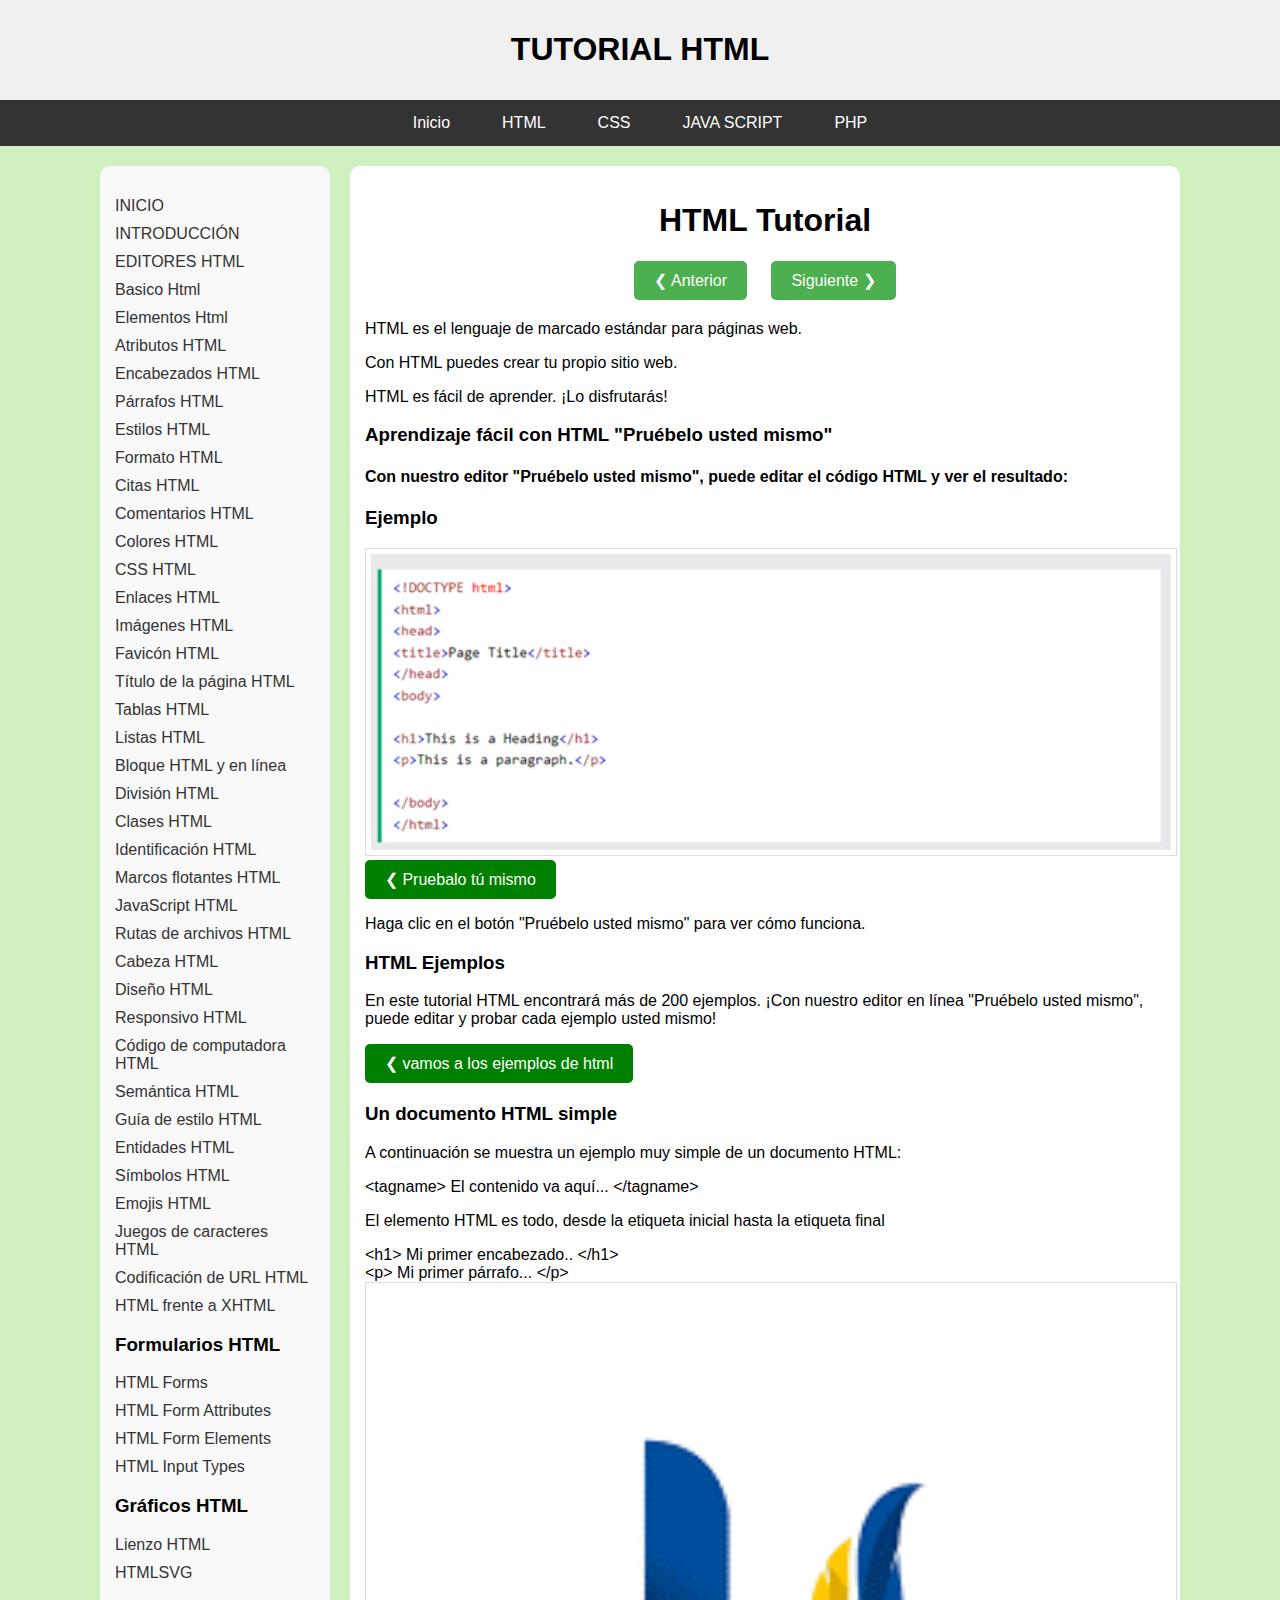
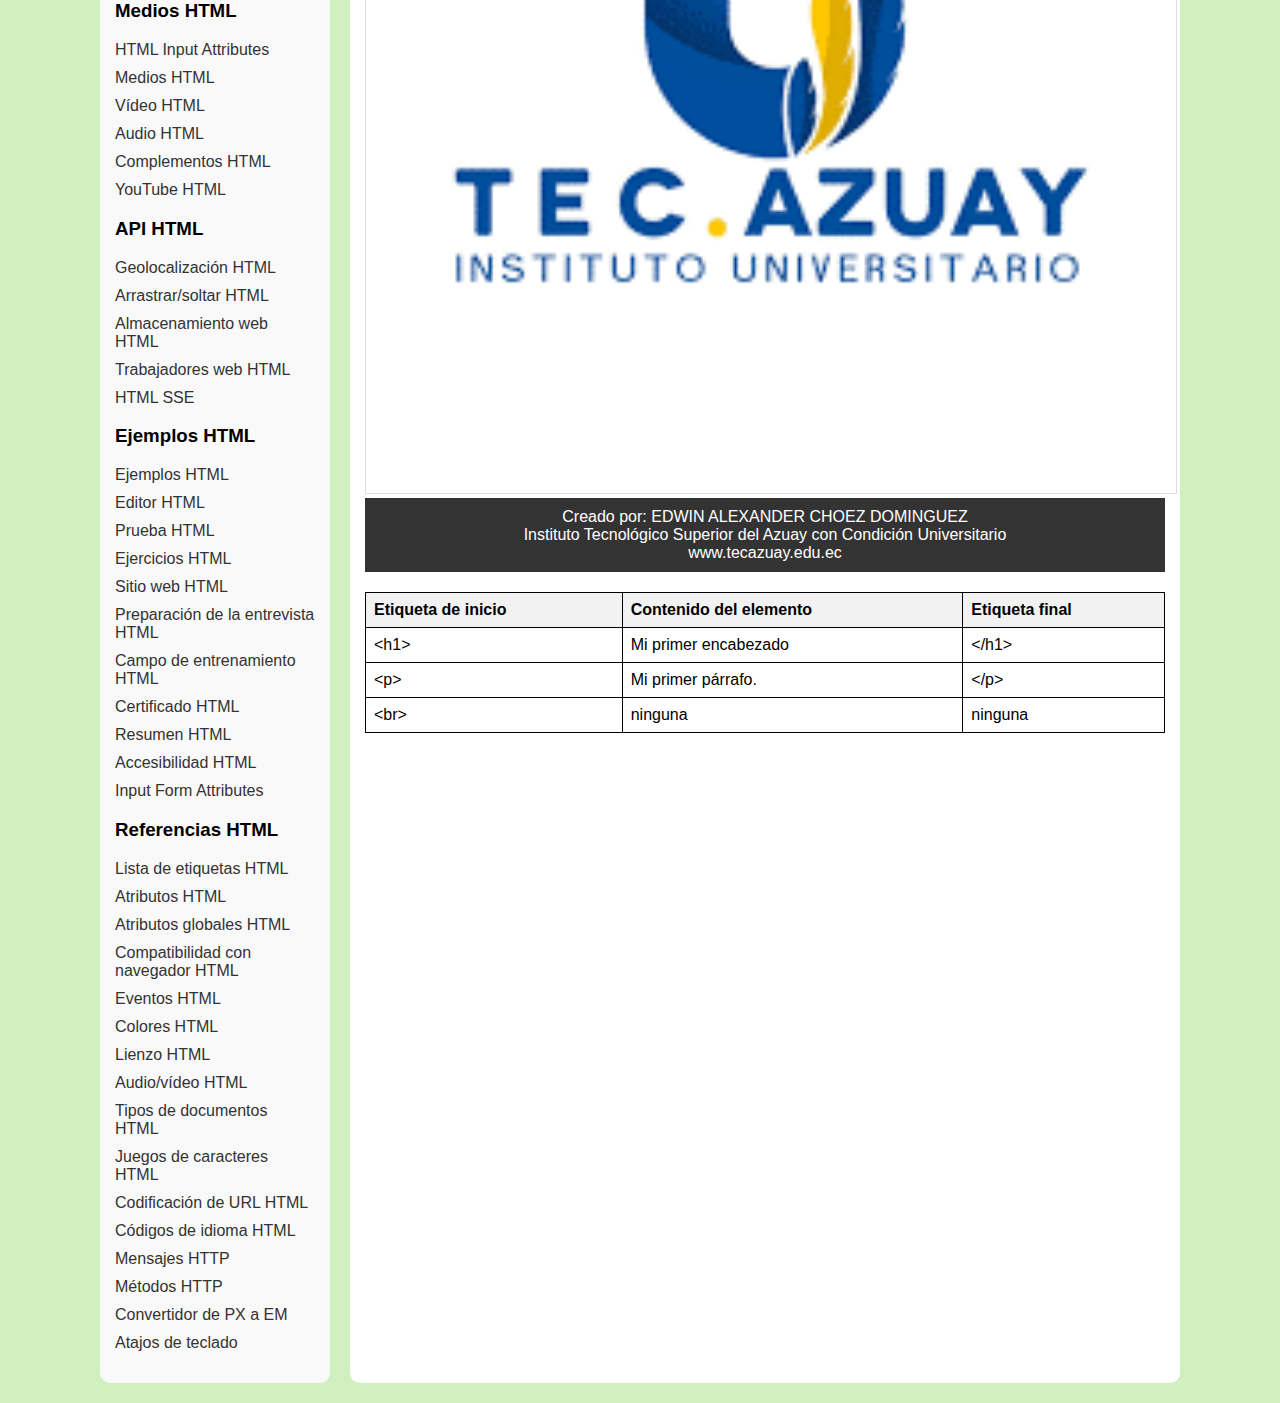
<file: index.html>
<!DOCTYPE html>
<html lang="es">

<head>
    <meta charset="UTF-8">
    <meta name="viewport" content="width=device-width, initial-scale=1.0">
    <title>HTML Introduction</title>
    <link rel="stylesheet" href="styles.css">
</head>

<body>
    <div class="header">
        <h1>TUTORIAL HTML</h1>
    </div>
    <nav class="menu">
        <ul>
            <li><a href="inicio.html">Inicio</a></li>
                <li><a href="introduccion.html">HTML</a></li>
                <li><a href="#">CSS</a></li>
                <li><a href="#">JAVA SCRIPT</a></li>
                <li><a href="#">PHP</a></li>
        </ul>
    </nav>
    <div class="main-container">
        <nav class="sidebar">
            <ul>
                <li><a href="index.html">INICIO</a></li>
                <li><a href="introduccion.html">INTRODUCCIÓN</a></li>
                <li><a href="Editores.html">EDITORES HTML</a></li>
                <li><a href="Basico.html">Basico Html</html></a></li>
                <li><a href="Elementos.html">Elementos Html</html></a></li>
                <li><a href="Atributos.html">Atributos HTML</a></li>
                <li><a href="Encabezado.html">Encabezados HTML</a></li>
                <li><a href="Parrafos.html">Párrafos HTML</a></li>
                <li><a href="Estilos.html">Estilos HTML</a></li>
                <li><a href="Fromato_testo.html">Formato HTML</a></li>
                <li><a href="Citas.html">Citas HTML</a></li>
                <li><a href="Comentarios.html">Comentarios HTML</a></li>
                <li><a href="Colores.html">Colores HTML</a></li>
                <li><a href="#css-html">CSS HTML</a></li>
                <li><a href="#enlaces-html">Enlaces HTML</a></li>
                <li><a href="#imagenes-html">Imágenes HTML</a></li>
                <li><a href="#favicon-html">Favicón HTML</a></li>
                <li><a href="#titulo-pagina-html">Título de la página HTML</a></li>
                <li><a href="#tablas-html">Tablas HTML</a></li>
                <li><a href="#listas-html">Listas HTML</a></li>
                <li><a href="#bloque-inline-html">Bloque HTML y en línea</a></li>
                <li><a href="#division-html">División HTML</a></li>
                <li><a href="#clases-html">Clases HTML</a></li>
                <li><a href="#identificacion-html">Identificación HTML</a></li>
                <li><a href="#marcos-flotantes-html">Marcos flotantes HTML</a></li>
                <li><a href="#javascript-html">JavaScript HTML</a></li>
                <li><a href="#rutas-archivos-html">Rutas de archivos HTML</a></li>
                <li><a href="#cabeza-html">Cabeza HTML</a></li>
                <li><a href="#diseno-html">Diseño HTML</a></li>
                <li><a href="#responsivo-html">Responsivo HTML</a></li>
                <li><a href="#codigo-computadora-html">Código de computadora HTML</a></li>
                <li><a href="#semantica-html">Semántica HTML</a></li>
                <li><a href="#guia-estilo-html">Guía de estilo HTML</a></li>
                <li><a href="#entidades-html">Entidades HTML</a></li>
                <li><a href="#simbolos-html">Símbolos HTML</a></li>
                <li><a href="#emojis-html">Emojis HTML</a></li>
                <li><a href="#juegos-caracteres-html">Juegos de caracteres HTML</a></li>
                <li><a href="#codificacion-url-html">Codificación de URL HTML</a></li>
                <li><a href="#html-xhtml">HTML frente a XHTML</a></li>
                <li><h3>Formularios HTML</h3></li>
                <li><a href="#html-forms">HTML Forms</a></li>
                <li><a href="#html-form-attributes">HTML Form Attributes</a></li>
                <li><a href="#html-form-elements">HTML Form Elements</a></li>
                <li><a href="#html-input-types">HTML Input Types</a></li>
                <li><h3>Gráficos HTML</h3></li>
                <li><a href="#lienzo-html">Lienzo HTML</a></li>
                <li><a href="#htmlsvg">HTMLSVG</a></li>
                <li><h3>Medios HTML</h3></li>
                <li><a href="#html-input-attributes">HTML Input Attributes</a></li>
                <li><a href="#medios-html">Medios HTML</a></li>
                <li><a href="#video-html">Vídeo HTML</a></li>
                <li><a href="#audio-html">Audio HTML</a></li>
                <li><a href="#complementos-html">Complementos HTML</a></li>
                <li><a href="#youtube-html">YouTube HTML</a></li>
                <li><h3>API HTML</h3></li>
                <li><a href="#geolocalizacion-html">Geolocalización HTML</a></li>
                <li><a href="#arrastrar-soltar-html">Arrastrar/soltar HTML</a></li>
                <li><a href="#almacenamiento-web-html">Almacenamiento web HTML</a></li>
                <li><a href="#trabajadores-web-html">Trabajadores web HTML</a></li>
                <li><a href="#html-sse">HTML SSE</a></li>
                <li><h3>Ejemplos HTML</h3></li>
                <li><a href="#ejemplos-html">Ejemplos HTML</a></li>
                <li><a href="#editor-html">Editor HTML</a></li>
                <li><a href="#prueba-html">Prueba HTML</a></li>
                <li><a href="#ejercicios-html">Ejercicios HTML</a></li>
                <li><a href="#sitio-web-html">Sitio web HTML</a></li>
                <li><a href="#preparacion-entrevista-html">Preparación de la entrevista HTML</a></li>
                <li><a href="#campo-entrenamiento-html">Campo de entrenamiento HTML</a></li>
                <li><a href="#certificado-html">Certificado HTML</a></li>
                <li><a href="#resumen-html">Resumen HTML</a></li>
                <li><a href="#accesibilidad-html">Accesibilidad HTML</a></li>
                <li><a href="#input-form-attributes">Input Form Attributes</a></li>
                <li><h3>Referencias HTML</h3></li>
                <li><a href="#lista-etiquetas-html">Lista de etiquetas HTML</a></li>
                <li><a href="#atributos-html">Atributos HTML</a></li>
                <li><a href="#atributos-globales-html">Atributos globales HTML</a></li>
                <li><a href="#compatibilidad-navegador-html">Compatibilidad con navegador HTML</a></li>
                <li><a href="#eventos-html">Eventos HTML</a></li>
                <li><a href="#colores-html">Colores HTML</a></li>
                <li><a href="#lienzo-html">Lienzo HTML</a></li>
                <li><a href="#audio-video-html">Audio/vídeo HTML</a></li>
                <li><a href="#tipos-documentos-html">Tipos de documentos HTML</a></li>
                <li><a href="#juegos-caracteres-html">Juegos de caracteres HTML</a></li>
                <li><a href="#codificacion-url-html">Codificación de URL HTML</a></li>
                <li><a href="#codigos-idioma-html">Códigos de idioma HTML</a></li>
                <li><a href="#mensajes-http">Mensajes HTTP</a></li>
                <li><a href="#metodos-http">Métodos HTTP</a></li>
                <li><a href="#convertidor-px-em">Convertidor de PX a EM</a></li>
                <li><a href="#atajos-teclado">Atajos de teclado</a></li>
            </ul>
        </nav>
        <div class="content-container">
            <div class="content">
                <h1>HTML Tutorial</h1>
                <div class="buttons">
                    <a href="Anterior.html" class="button">❮ Anterior</a>
                    <a href="Siguiente.html" class="button">Siguiente ❯</a>
                </div>
                
                <div class="example-container">
                    
                </div>
                
                <div class="bordered-paragraphs">
                    <p>HTML es el lenguaje de marcado estándar para páginas web.</p>
                    <p>Con HTML puedes crear tu propio sitio web.</p>
                    <p>HTML es fácil de aprender. ¡Lo disfrutarás!</p>
                </div>

                <h3>Aprendizaje fácil con HTML "Pruébelo usted mismo"</h3>
                <h4>
Con nuestro editor "Pruébelo usted mismo", puede editar el código HTML y ver el resultado:</h4>
 

<div class="bordered-example">
    <h3>Ejemplo</h3>
    <img src="Imagen4.png" alt="Ejemplo de imagen" class="bordered-image">
    <a href="bla.html" class="button">❮ Pruebalo tú mismo</a>
</div>

  <p>
    Haga clic en el botón "Pruébelo usted mismo" para ver cómo funciona.</p>

     <h3>HTML Ejemplos</h3>
        <p>
            En este tutorial HTML encontrará más de 200 ejemplos. ¡Con nuestro editor en línea "Pruébelo usted mismo", puede editar y probar cada ejemplo usted mismo!</p>
            <a href="bla.html" class="button">❮ vamos a los ejemplos de html</a>
            <div class="example-container">
                  
                </div>
                <h3>Un documento HTML simple</h3>
                <p>A continuación se muestra un ejemplo muy simple de un documento HTML:</p>
               <div class="code-line">
                    <span class="tag">&lt;tagname&gt;</span>
                    <span class="content">El contenido va aquí...</span>
                    <span class="tag">&lt;/tagname&gt;</span>
                    <p>El elemento HTML es todo, desde la etiqueta inicial hasta la etiqueta final</p>
                    <span class="tag">&lt;h1&gt;</span>
                    <span class="content">Mi primer encabezado..</span>
                    <span class="tag">&lt;/h1&gt;</span>
                </div>
                <span class="tag">&lt;p&gt;</span>
                <span class="content">Mi primer párrafo...</span>
                <span class="tag">&lt;/p&gt;</span>
                <table border="2">
                    <tr>
                        <th>Etiqueta de inicio</th>
                        <th>Contenido del elemento</th>
                        <th>Etiqueta final</th>
                    </tr>
                    <tr>
                        <td>&lt;h1&gt;</td>
                        <td>Mi primer encabezado</td>
                        <td>&lt;/h1&gt;</td>
                    </tr>
                    <tr>
                        <td>&lt;p&gt;</td>
                        <td>Mi primer párrafo.</td>
                        <td>&lt;/p&gt;</td>
                    </tr>
                    <tr>
                        <td>&lt;br&gt;</td>
                        <td>ninguna</td>
                        <td>ninguna</td>
                    </tr>

            </div>
        </div>
        <img src="Imagen1.png" alt="Ejemplo de imagen" class="bordered-image">
    </div>
    <div class="footer">
        Creado por: EDWIN ALEXANDER CHOEZ DOMINGUEZ<br>
        Instituto Tecnológico Superior del Azuay con Condición Universitario<br>
        <a href="http://www.tecazuay.edu.ec" target="_blank">www.tecazuay.edu.ec</a>
    </div>
</body>

</html>
</file>
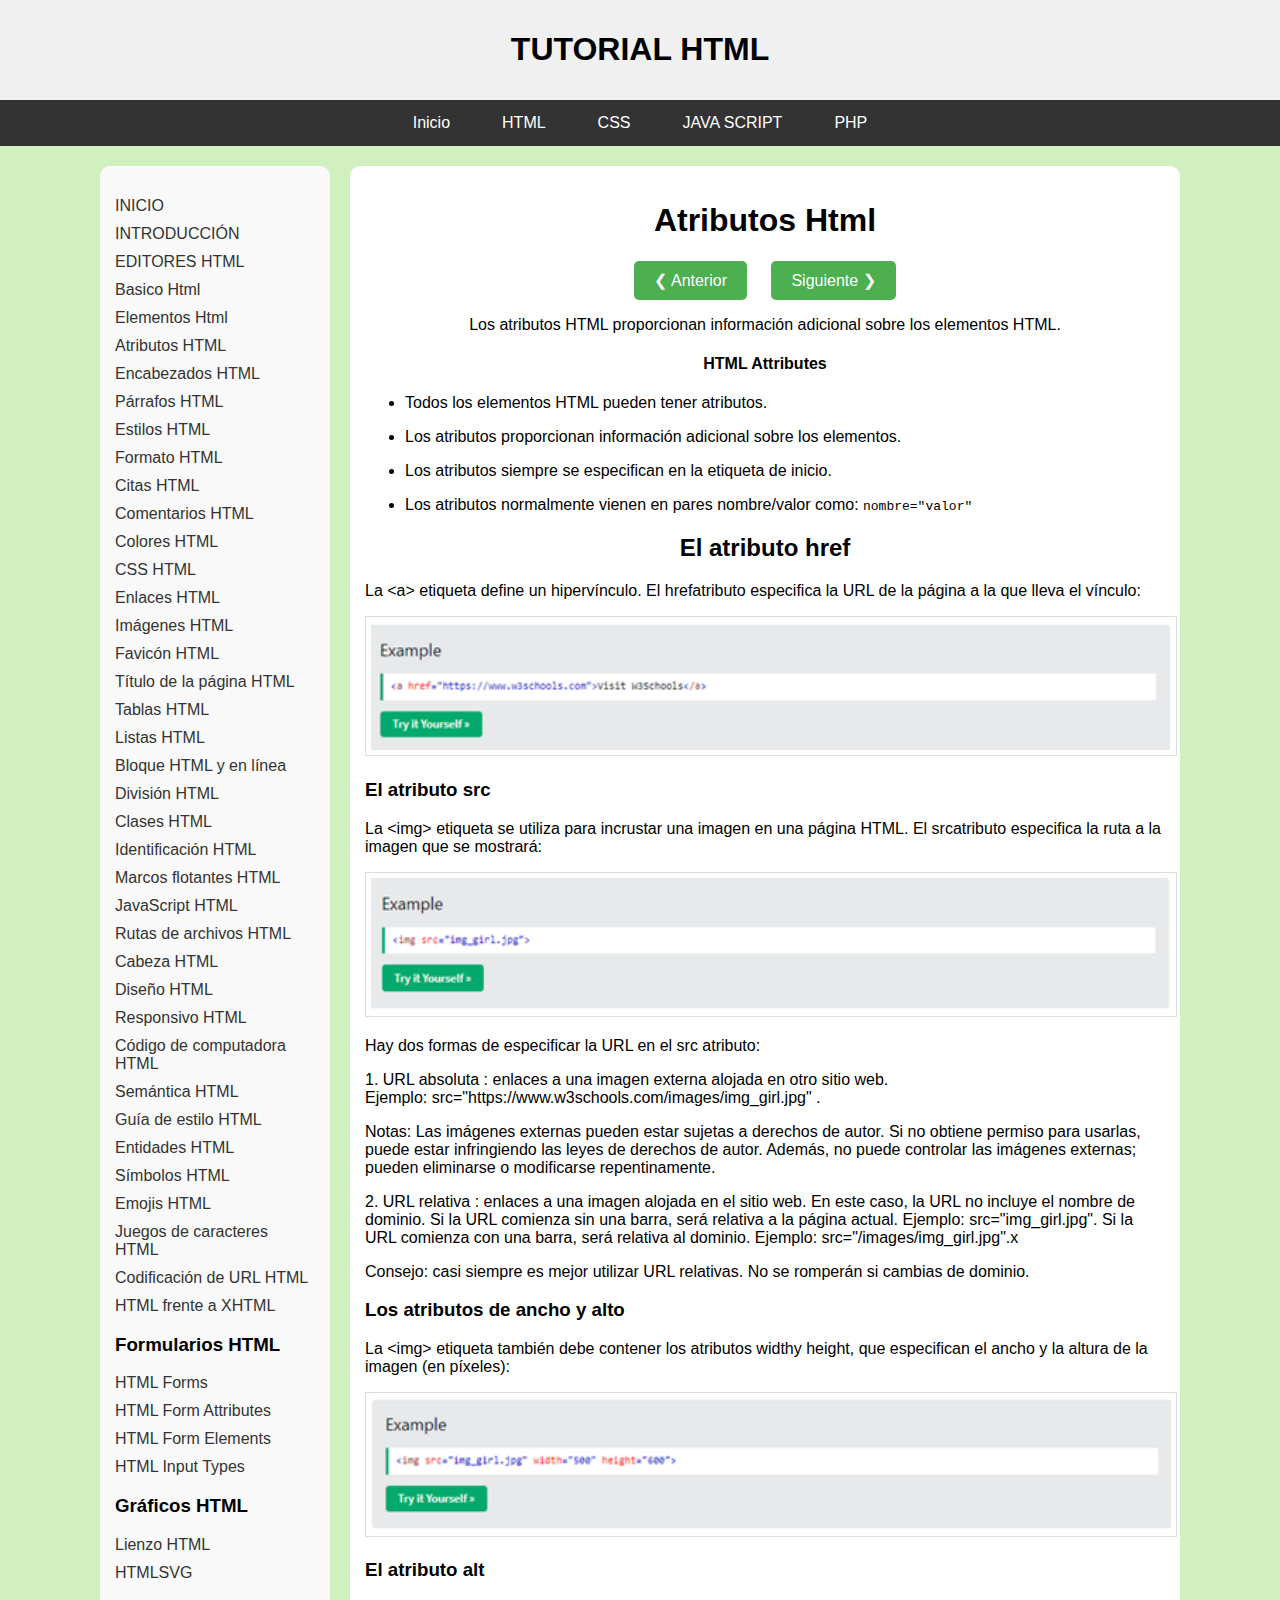
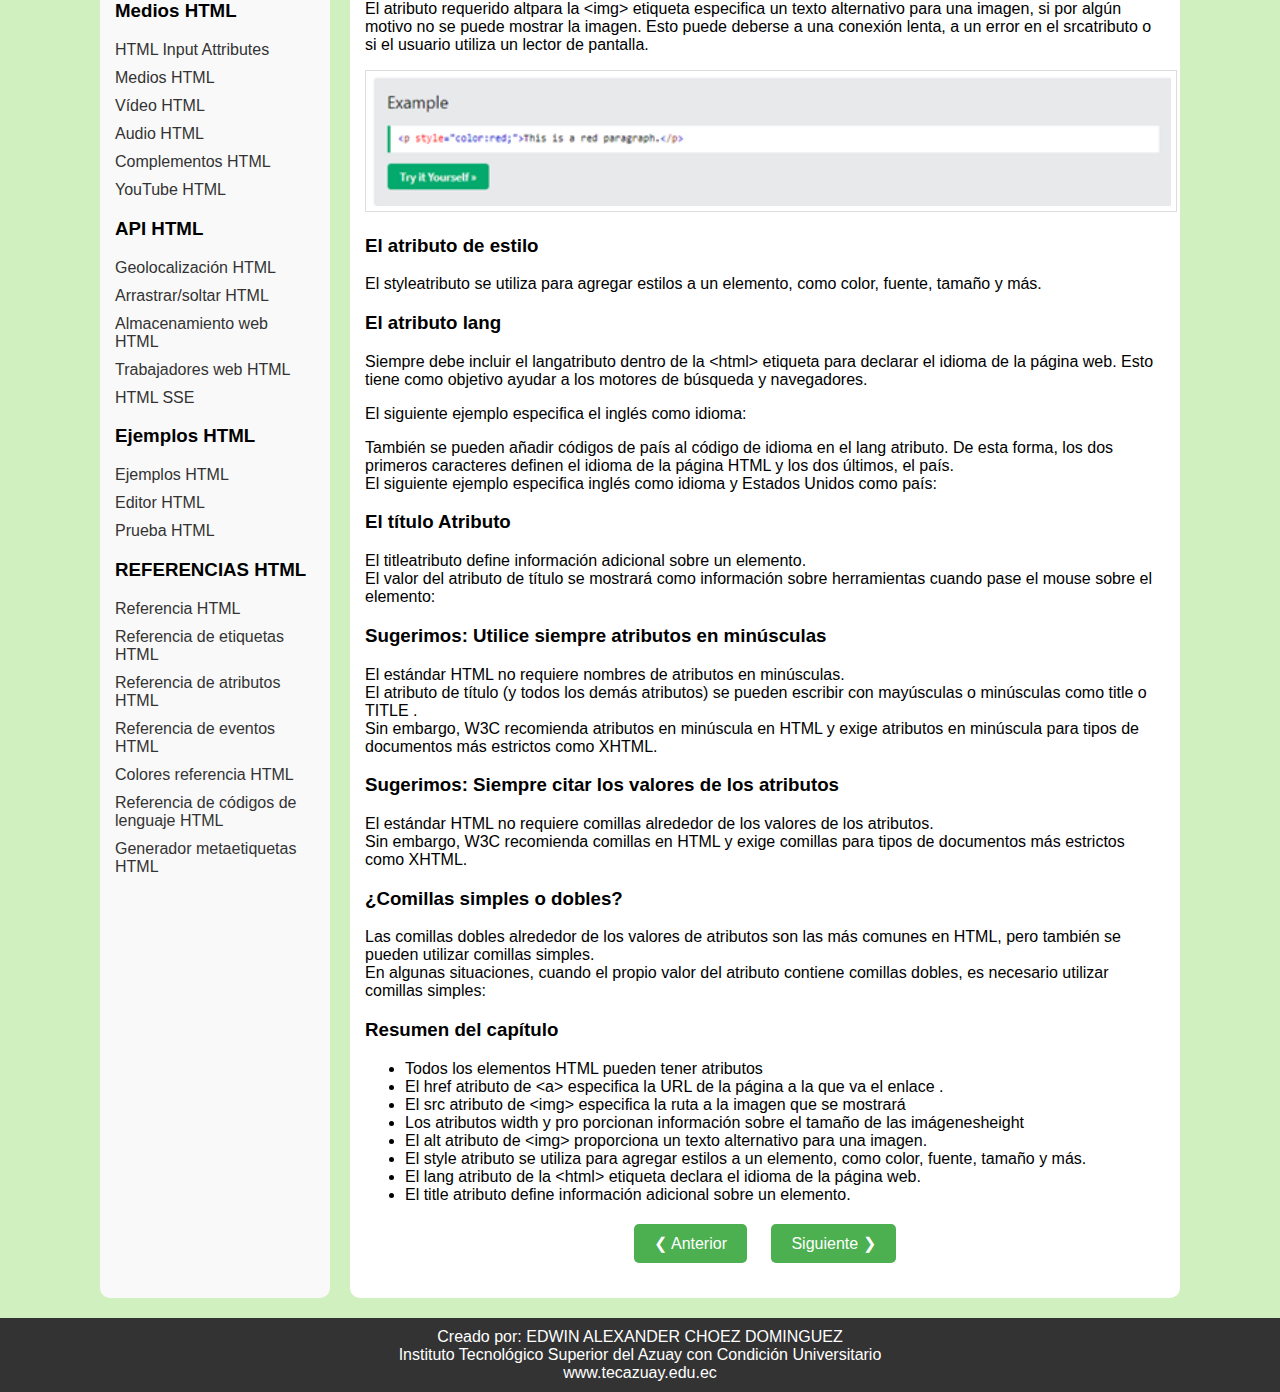
<file: Atributos.html>
<!DOCTYPE html>
<html lang="es">

<head>
    <meta charset="UTF-8">
    <meta name="viewport" content="width=device-width, initial-scale=1.0">
    <title>Tutorial HTML</title>
    <link rel="stylesheet" href="styles.css">
</head>

<body>
    <div class="header">
        <h1>TUTORIAL HTML</h1>
    </div>
    <nav class="menu">
        <ul>
            <li><a href="inicio.html">Inicio</a></li>
                <li><a href="introduccion.html">HTML</a></li>
                <li><a href="#">CSS</a></li>
                <li><a href="#">JAVA SCRIPT</a></li>
                <li><a href="#">PHP</a></li>
        </ul>
    </nav>
    <div class="main-container">
        <nav class="sidebar">
            <ul>
                <li><a href="index.html">INICIO</a></li>
                <li><a href="introduccion.html">INTRODUCCIÓN</a></li>
                <li><a href="Editores.html">EDITORES HTML</a></li>
                <li><a href="Basico.html">Basico Html</html></a></li>
                <li><a href="Elementos.html">Elementos Html</html></a></li>
                <li><a href="Atributos.html">Atributos HTML</a></li>
                <li><a href="Encabezado.html">Encabezados HTML</a></li>
                <li><a href="Parrafos.html">Párrafos HTML</a></li>
                <li><a href="Estilos.html">Estilos HTML</a></li>
                <li><a href="Fromato_testo.html">Formato HTML</a></li>
                <li><a href="Citas.html">Citas HTML</a></li>
                <li><a href="Comentarios.html">Comentarios HTML</a></li>
                <li><a href="Colores.html">Colores HTML</a></li>
                <li><a href="#css-html">CSS HTML</a></li>
                <li><a href="#enlaces-html">Enlaces HTML</a></li>
                <li><a href="#imagenes-html">Imágenes HTML</a></li>
                <li><a href="#favicon-html">Favicón HTML</a></li>
                <li><a href="#titulo-pagina-html">Título de la página HTML</a></li>
                <li><a href="#tablas-html">Tablas HTML</a></li>
                <li><a href="#listas-html">Listas HTML</a></li>
                <li><a href="#bloque-inline-html">Bloque HTML y en línea</a></li>
                <li><a href="#division-html">División HTML</a></li>
                <li><a href="#clases-html">Clases HTML</a></li>
                <li><a href="#identificacion-html">Identificación HTML</a></li>
                <li><a href="#marcos-flotantes-html">Marcos flotantes HTML</a></li>
                <li><a href="#javascript-html">JavaScript HTML</a></li>
                <li><a href="#rutas-archivos-html">Rutas de archivos HTML</a></li>
                <li><a href="#cabeza-html">Cabeza HTML</a></li>
                <li><a href="#diseno-html">Diseño HTML</a></li>
                <li><a href="#responsivo-html">Responsivo HTML</a></li>
                <li><a href="#codigo-computadora-html">Código de computadora HTML</a></li>
                <li><a href="#semantica-html">Semántica HTML</a></li>
                <li><a href="#guia-estilo-html">Guía de estilo HTML</a></li>
                <li><a href="#entidades-html">Entidades HTML</a></li>
                <li><a href="#simbolos-html">Símbolos HTML</a></li>
                <li><a href="#emojis-html">Emojis HTML</a></li>
                <li><a href="#juegos-caracteres-html">Juegos de caracteres HTML</a></li>
                <li><a href="#codificacion-url-html">Codificación de URL HTML</a></li>
                <li><a href="#html-xhtml">HTML frente a XHTML</a></li>
                <li>
                    <h3>Formularios HTML</h3>
                </li>
                <li><a href="#html-forms">HTML Forms</a></li>
                <li><a href="#html-form-attributes">HTML Form Attributes</a></li>
                <li><a href="#html-form-elements">HTML Form Elements</a></li>
                <li><a href="#html-input-types">HTML Input Types</a></li>
                <li>
                    <h3>Gráficos HTML</h3>
                </li>
                <li><a href="#lienzo-html">Lienzo HTML</a></li>
                <li><a href="#htmlsvg">HTMLSVG</a></li>
                <li>
                    <h3>Medios HTML</h3>
                </li>
                <li><a href="#html-input-attributes">HTML Input Attributes</a></li>
                <li><a href="#medios-html">Medios HTML</a></li>
                <li><a href="#video-html">Vídeo HTML</a></li>
                <li><a href="#audio-html">Audio HTML</a></li>
                <li><a href="#complementos-html">Complementos HTML</a></li>
                <li><a href="#youtube-html">YouTube HTML</a></li>
                <li>
                    <h3>API HTML</h3>
                </li>
                <li><a href="#geolocalizacion-html">Geolocalización HTML</a></li>
                <li><a href="#arrastrar-soltar-html">Arrastrar/soltar HTML</a></li>
                <li><a href="#almacenamiento-web-html">Almacenamiento web HTML</a></li>
                <li><a href="#trabajadores-web-html">Trabajadores web HTML</a></li>
                <li><a href="#html-sse">HTML SSE</a></li>
                <li>
                    <h3>Ejemplos HTML</h3>
                </li>
                <li><a href="#ejemplos-html">Ejemplos HTML</a></li>
                <li><a href="#editor-html">Editor HTML</a></li>
                <li><a href="#prueba-html">Prueba HTML</a></li>
                <li>
                    <h3>REFERENCIAS HTML</h3>
                </li>
                <li><a href="#referencia-html">Referencia HTML</a></li>
                <li><a href="#referencia-de-etiquetas-html">Referencia de etiquetas HTML</a></li>
                <li><a href="#referencia-de-atributos-html">Referencia de atributos HTML</a></li>
                <li><a href="#referencia-de-eventos-html">Referencia de eventos HTML</a></li>
                <li><a href="#colores-referencia-html">Colores referencia HTML</a></li>
                <li><a href="#referencia-de-codigos-de-lenguaje-html">Referencia de códigos de lenguaje HTML</a></li>
                <li><a href="#generador-metaetiquetas-html">Generador metaetiquetas HTML</a></li>
            </ul>
        </nav>
        <div class="content-container">
            <h1>Atributos Html</h1>
            <div class="buttons">
                <a href="Basico.html" class="button">❮ Anterior</a>
                <a href="Encabezado.html" class="button">Siguiente ❯</a>
            <p>Los atributos HTML proporcionan información adicional sobre los elementos HTML.</p>
            <h4>HTML Attributes</h4>
</div>
    <ul>
            <li>
                <p>Todos los elementos HTML pueden tener atributos.</p>
            </li>
            <li>
                <p>Los atributos proporcionan información adicional sobre los elementos.</p>
            </li>
            <li>
                <p>Los atributos siempre se especifican en la etiqueta de inicio.</p>
            </li>
            <li>
                <p>Los atributos normalmente vienen en pares nombre/valor como: <code>nombre="valor"</code></p>
            </li>
        </ul>
        <h2>El atributo href</h2>
        
        <p>La &lt;a&gt; etiqueta define un hipervínculo. El hrefatributo especifica la URL de la página a la que
            lleva el vínculo:</p>
            <img src="Imagen18.png" alt="Ejemplo de imagen" class="bordered-image">

            <h3>El atributo src</h3>
            <p>La &lt;img&gt; etiqueta se utiliza para incrustar una imagen en una página HTML. El srcatributo
                especifica la ruta a la imagen que se mostrará:</p>
                <img src="Imagen19.png" alt="Ejemplo de imagen" class="bordered-image">

            <p>Hay dos formas de especificar la URL en el src atributo: </p>
            <p>1. URL absoluta : enlaces a una imagen externa alojada en otro sitio web. <br> Ejemplo:
                src="https://www.w3schools.com/images/img_girl.jpg" .</p>
                Notas: Las imágenes externas pueden estar sujetas a derechos de autor. Si no obtiene permiso para usarlas,
                puede estar infringiendo las leyes de derechos de autor. Además, no puede controlar las imágenes externas;
                pueden eliminarse o modificarse repentinamente.
                <p>2. URL relativa : enlaces a una imagen alojada en el sitio web. En este caso, la URL no incluye el nombre
                    de dominio. Si la URL comienza sin una barra, será relativa a la página actual. Ejemplo:
                    src="img_girl.jpg". Si la URL comienza con una barra, será relativa al dominio. Ejemplo:
                    src="/images/img_girl.jpg".x</p>
                <p>Consejo: casi siempre es mejor utilizar URL relativas. No se romperán si cambias de dominio.
                </p>
                <h3>Los atributos de ancho y alto
                </h3>
                <p>La &lt;img&gt; etiqueta también debe contener los atributos widthy height, que especifican el ancho y la
                    altura de la imagen (en píxeles):</p>
                    <img src="Imagen20.png" alt="Ejemplo de imagen" class="bordered-image">
                <h3>El atributo alt </h3>
                <p>El atributo requerido altpara la &lt;img&gt; etiqueta especifica un texto alternativo para una imagen, si
                    por
                    algún motivo no se puede mostrar la imagen. Esto puede deberse a una conexión lenta, a un error en el
                    srcatributo o si el usuario utiliza un lector de pantalla.</p>
                    <img src="Imagen22.png" alt="Ejemplo de imagen" class="bordered-image">
                <h3>El atributo de estilo </h3>
                <p>El styleatributo se utiliza para agregar estilos a un elemento, como color, fuente, tamaño y más. </p>
                
                <h3>El atributo lang
                </h3>
                <p>Siempre debe incluir el langatributo dentro de la &lt;html&gt; etiqueta para declarar el idioma de la
                    página
                    web. Esto tiene como objetivo ayudar a los motores de búsqueda y navegadores.
                </p>
                <p>El siguiente ejemplo especifica el inglés como idioma: </p>
                <p>También se pueden añadir códigos de país al código de idioma en el lang atributo. De esta forma, los dos
                    primeros caracteres definen el idioma de la página HTML y los dos últimos, el país.
                    <br>El siguiente ejemplo especifica inglés como idioma y Estados Unidos como país:
                </p>
                <h3>El título Atributo
                </h3>
                <p>El titleatributo define información adicional sobre un elemento.
                    <br>El valor del atributo de título se mostrará como información sobre herramientas cuando pase el mouse
                    sobre el elemento:
                </p>
                <h3>Sugerimos: Utilice siempre atributos en minúsculas </h3>
                <p>El estándar HTML no requiere nombres de atributos en minúsculas.
                    <br> El atributo de título (y todos los demás atributos) se pueden escribir con mayúsculas o minúsculas
                    como title o TITLE .
                    <br>Sin embargo, W3C recomienda atributos en minúscula en HTML y exige atributos en minúscula para tipos
                    de documentos más estrictos como XHTML.
                </p>
                <h3>Sugerimos: Siempre citar los valores de los atributos
                </h3>
                <p>El estándar HTML no requiere comillas alrededor de los valores de los atributos.
                    <br> Sin embargo, W3C recomienda comillas en HTML y exige comillas para tipos de documentos más
                    estrictos como XHTML.
                </p>
                <h3>¿Comillas simples o dobles? </h3>
                <p>Las comillas dobles alrededor de los valores de atributos son las más comunes en HTML, pero también se
                    pueden utilizar comillas simples.
                    <br> En algunas situaciones, cuando el propio valor del atributo contiene comillas dobles, es necesario
                    utilizar comillas simples:
                </p>
                <h3>Resumen del capítulo
                </h3>
                <ul>
                    <li>Todos los elementos HTML pueden tener atributos
                    </li>
                    <li>El href atributo de &lt;a&gt; especifica la URL de la página a la que va el enlace .</li>
                    <li>El src atributo de &lt;img&gt; especifica la ruta a la imagen que se mostrará </li>
                    <li>Los atributos width y pro porcionan información sobre el tamaño de las imágenesheight<img> </li>
                    <li>El alt atributo de &lt;img&gt; proporciona un texto alternativo para una imagen. </li>
                    <li>El style atributo se utiliza para agregar estilos a un elemento, como color, fuente, tamaño y más. </li>
                    <li>El lang atributo de la &lt;html&gt; etiqueta declara el idioma de la página web. </li>
                    <li>El title atributo define información adicional sobre un elemento. </li>
                </ul>
                <div class="buttons">
                    <a href="Basico.html" class="button">❮ Anterior</a>
                    <a href="Encabezado.html" class="button">Siguiente ❯</a>
                </div>
        </div>
        </div>
                 <div class="footer">
            Creado por: EDWIN ALEXANDER CHOEZ DOMINGUEZ<br>
            Instituto Tecnológico Superior del Azuay con Condición Universitario<br>
            <a href="http://www.tecazuay.edu.ec" target="_blank">www.tecazuay.edu.ec</a>
        </div>
      
       
    </body>
</html>
</file>
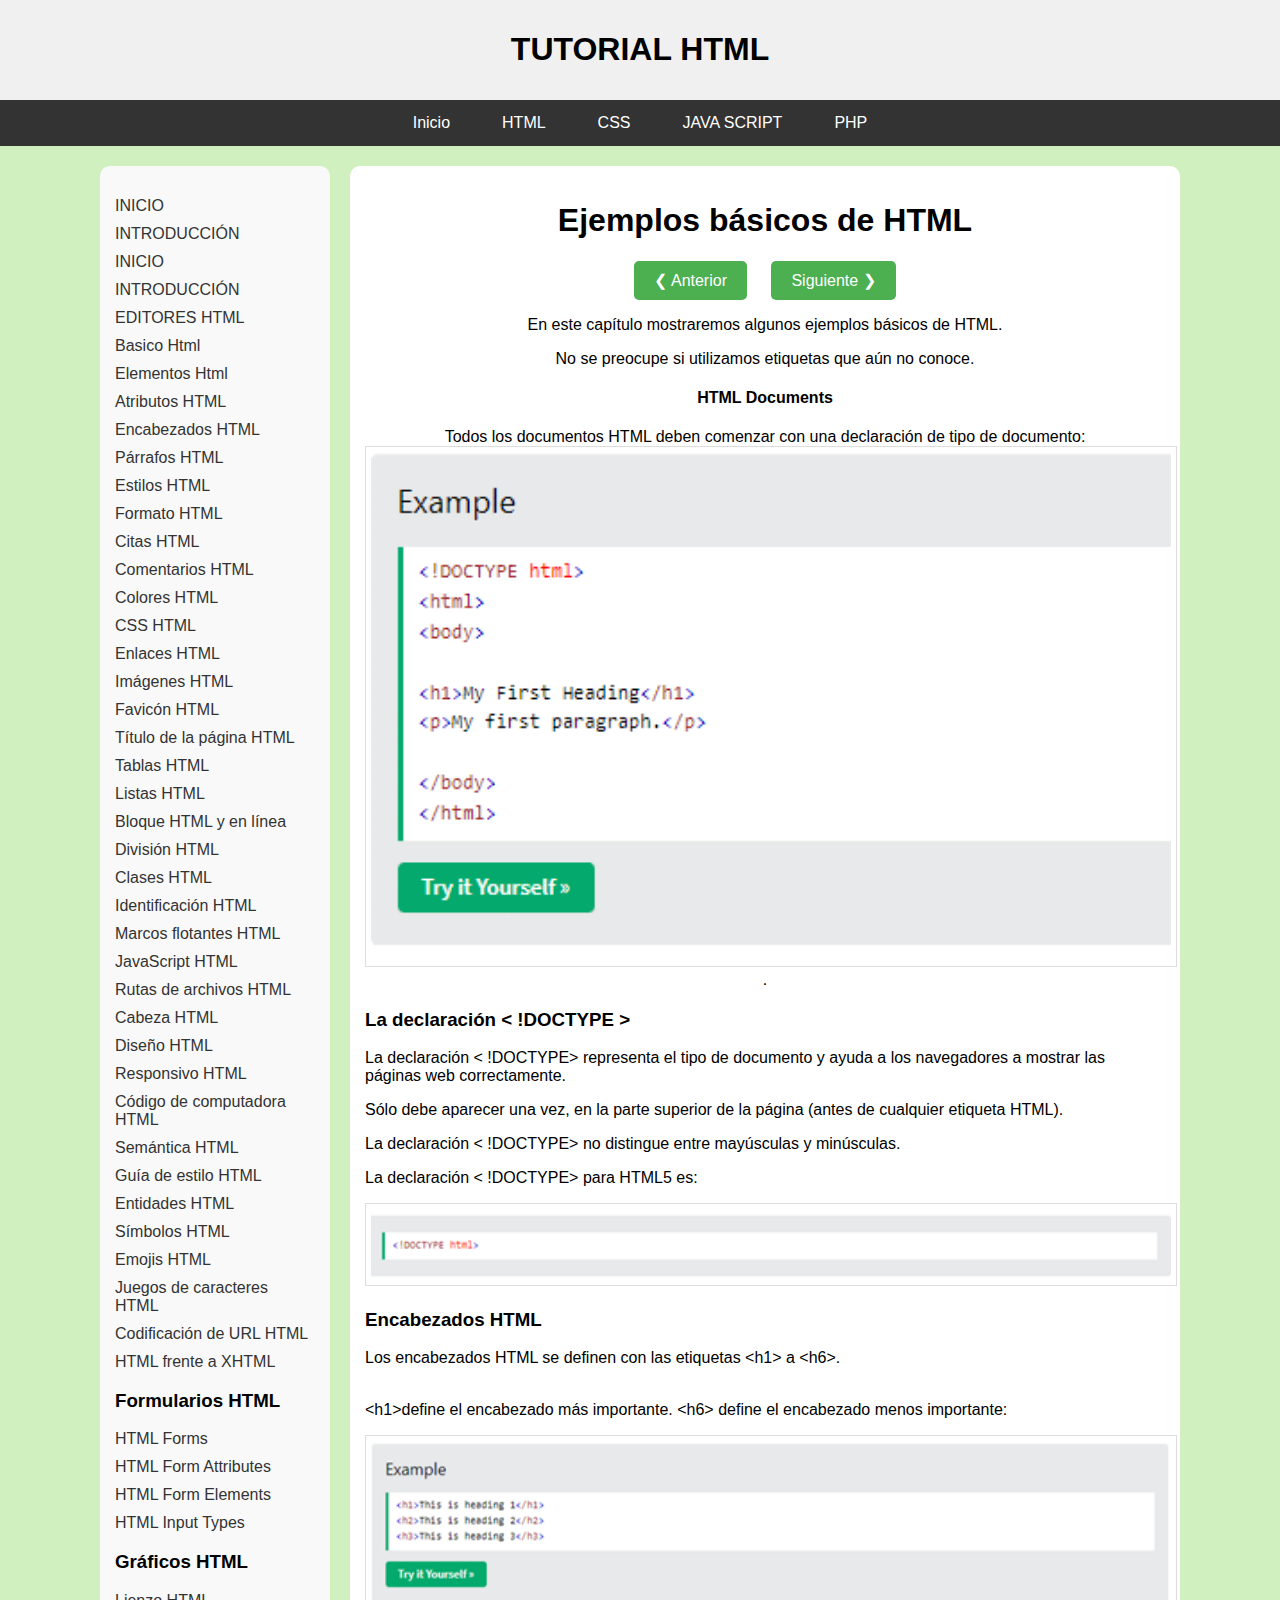
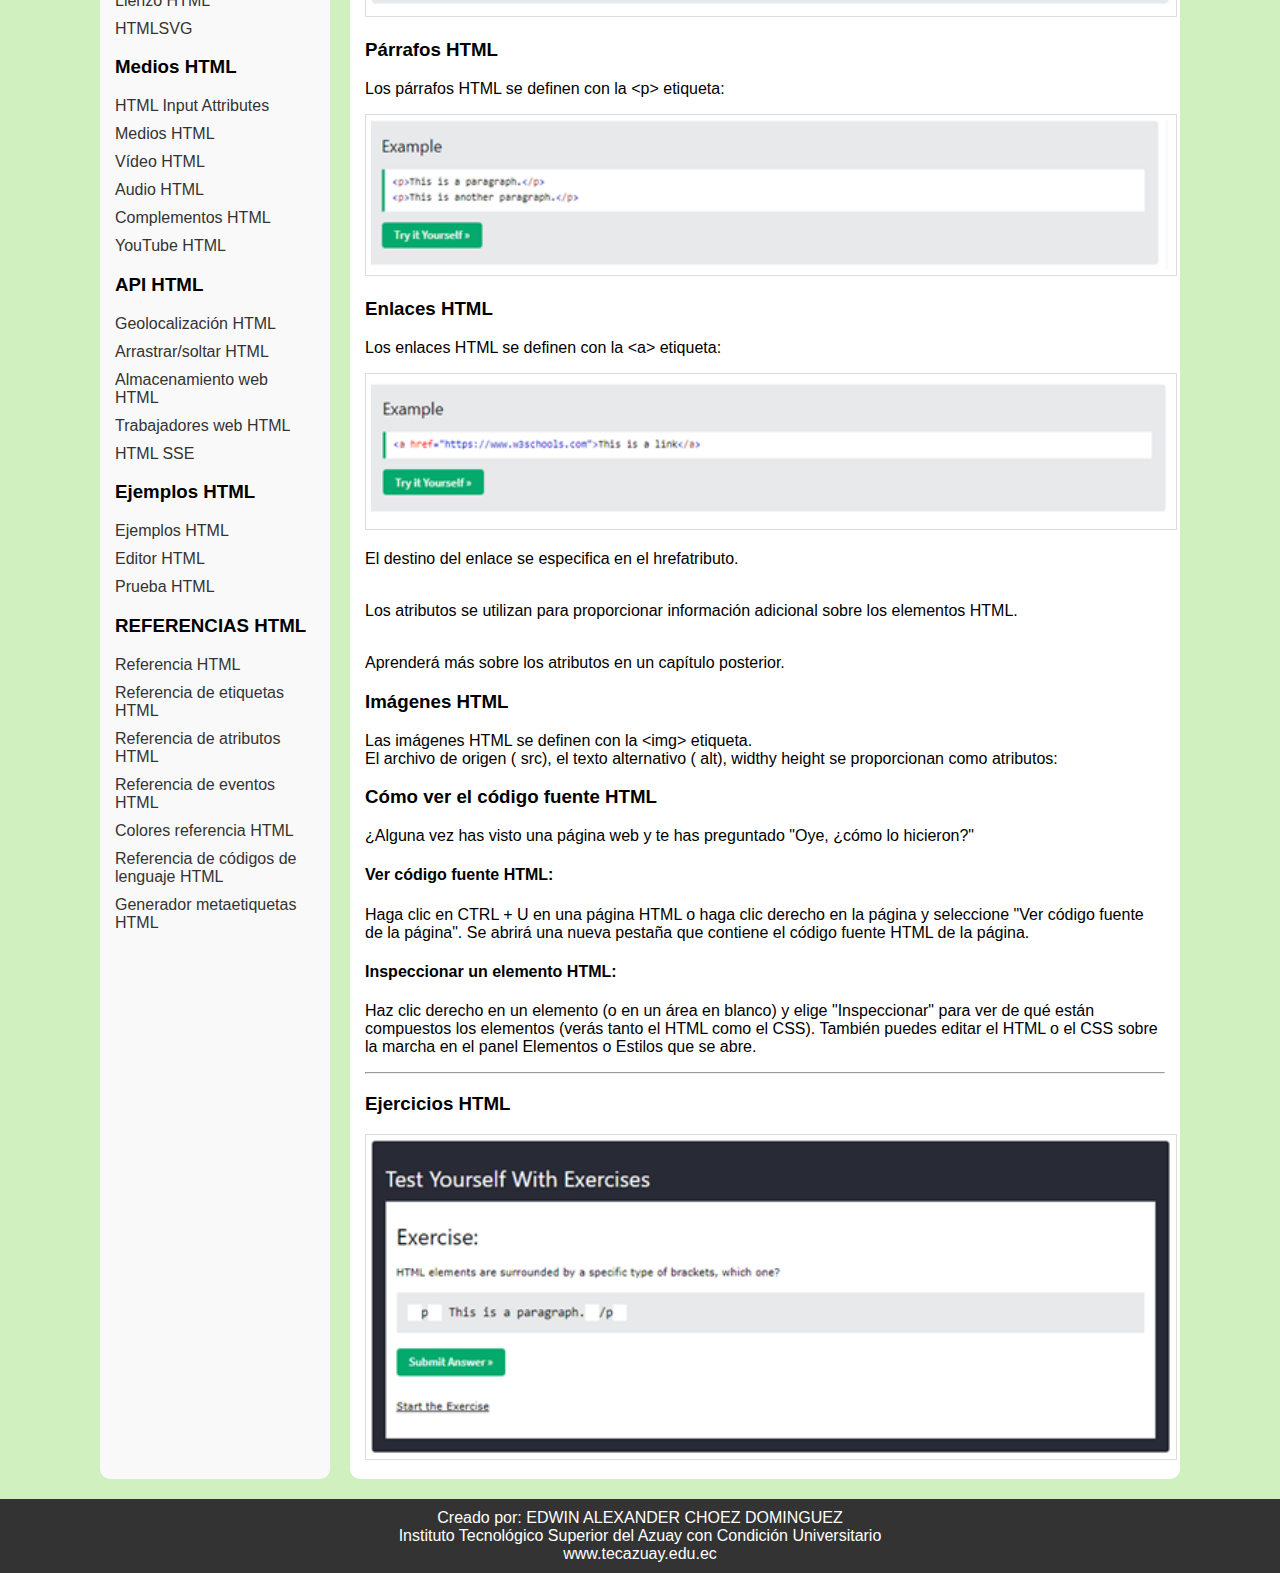
<file: Basico.html>
<!DOCTYPE html>
<html lang="es">

<head>
    <meta charset="UTF-8">
    <meta name="viewport" content="width=device-width, initial-scale=1.0">
    <title>Tutorial HTML</title>
    <link rel="stylesheet" href="styles.css">
</head>

<body>
    <div class="header">
        <h1>TUTORIAL HTML</h1>
    </div>
    <nav class="menu">
        <ul>
            <li><a href="inicio.html">Inicio</a></li>
            <li><a href="introduccion.html">HTML</a></li>
            <li><a href="#">CSS</a></li>
            <li><a href="#">JAVA SCRIPT</a></li>
            <li><a href="#">PHP</a></li>
        </ul>
    </nav>
    <div class="main-container">
        <nav class="sidebar">
            <ul>
                <li><a href="index.html">INICIO</a></li>
                <li><a href="introduccion.html">INTRODUCCIÓN</a></li>
                <li><a href="index.html">INICIO</a></li>
                <li><a href="introduccion.html">INTRODUCCIÓN</a></li>
                <li><a href="Editores.html">EDITORES HTML</a></li>
                <li><a href="Basico.html">Basico Html</html></a></li>
                <li><a href="Elementos.html">Elementos Html</html></a></li>
                <li><a href="Atributos.html">Atributos HTML</a></li>
                <li><a href="Encabezado.html">Encabezados HTML</a></li>
                <li><a href="Parrafos.html">Párrafos HTML</a></li>
                <li><a href="Estilos.html">Estilos HTML</a></li>
                <li><a href="Fromato_testo.html">Formato HTML</a></li>
                <li><a href="Citas.html">Citas HTML</a></li>
                <li><a href="Comentarios.html">Comentarios HTML</a></li>
                <li><a href="Colores.html">Colores HTML</a></li>
                <li><a href="#css-html">CSS HTML</a></li>
                <li><a href="#enlaces-html">Enlaces HTML</a></li>
                <li><a href="#imagenes-html">Imágenes HTML</a></li>
                <li><a href="#favicon-html">Favicón HTML</a></li>
                <li><a href="#titulo-pagina-html">Título de la página HTML</a></li>
                <li><a href="#tablas-html">Tablas HTML</a></li>
                <li><a href="#listas-html">Listas HTML</a></li>
                <li><a href="#bloque-inline-html">Bloque HTML y en línea</a></li>
                <li><a href="#division-html">División HTML</a></li>
                <li><a href="#clases-html">Clases HTML</a></li>
                <li><a href="#identificacion-html">Identificación HTML</a></li>
                <li><a href="#marcos-flotantes-html">Marcos flotantes HTML</a></li>
                <li><a href="#javascript-html">JavaScript HTML</a></li>
                <li><a href="#rutas-archivos-html">Rutas de archivos HTML</a></li>
                <li><a href="#cabeza-html">Cabeza HTML</a></li>
                <li><a href="#diseno-html">Diseño HTML</a></li>
                <li><a href="#responsivo-html">Responsivo HTML</a></li>
                <li><a href="#codigo-computadora-html">Código de computadora HTML</a></li>
                <li><a href="#semantica-html">Semántica HTML</a></li>
                <li><a href="#guia-estilo-html">Guía de estilo HTML</a></li>
                <li><a href="#entidades-html">Entidades HTML</a></li>
                <li><a href="#simbolos-html">Símbolos HTML</a></li>
                <li><a href="#emojis-html">Emojis HTML</a></li>
                <li><a href="#juegos-caracteres-html">Juegos de caracteres HTML</a></li>
                <li><a href="#codificacion-url-html">Codificación de URL HTML</a></li>
                <li><a href="#html-xhtml">HTML frente a XHTML</a></li>
                <li>
                    <h3>Formularios HTML</h3>
                </li>
                <li><a href="#html-forms">HTML Forms</a></li>
                <li><a href="#html-form-attributes">HTML Form Attributes</a></li>
                <li><a href="#html-form-elements">HTML Form Elements</a></li>
                <li><a href="#html-input-types">HTML Input Types</a></li>
                <li>
                    <h3>Gráficos HTML</h3>
                </li>
                <li><a href="#lienzo-html">Lienzo HTML</a></li>
                <li><a href="#htmlsvg">HTMLSVG</a></li>
                <li>
                    <h3>Medios HTML</h3>
                </li>
                <li><a href="#html-input-attributes">HTML Input Attributes</a></li>
                <li><a href="#medios-html">Medios HTML</a></li>
                <li><a href="#video-html">Vídeo HTML</a></li>
                <li><a href="#audio-html">Audio HTML</a></li>
                <li><a href="#complementos-html">Complementos HTML</a></li>
                <li><a href="#youtube-html">YouTube HTML</a></li>
                <li>
                    <h3>API HTML</h3>
                </li>
                <li><a href="#geolocalizacion-html">Geolocalización HTML</a></li>
                <li><a href="#arrastrar-soltar-html">Arrastrar/soltar HTML</a></li>
                <li><a href="#almacenamiento-web-html">Almacenamiento web HTML</a></li>
                <li><a href="#trabajadores-web-html">Trabajadores web HTML</a></li>
                <li><a href="#html-sse">HTML SSE</a></li>
                <li>
                    <h3>Ejemplos HTML</h3>
                </li>
                <li><a href="#ejemplos-html">Ejemplos HTML</a></li>
                <li><a href="#editor-html">Editor HTML</a></li>
                <li><a href="#prueba-html">Prueba HTML</a></li>
                <li>
                    <h3>REFERENCIAS HTML</h3>
                </li>
                <li><a href="#referencia-html">Referencia HTML</a></li>
                <li><a href="#referencia-de-etiquetas-html">Referencia de etiquetas HTML</a></li>
                <li><a href="#referencia-de-atributos-html">Referencia de atributos HTML</a></li>
                <li><a href="#referencia-de-eventos-html">Referencia de eventos HTML</a></li>
                <li><a href="#colores-referencia-html">Colores referencia HTML</a></li>
                <li><a href="#referencia-de-codigos-de-lenguaje-html">Referencia de códigos de lenguaje HTML</a></li>
                <li><a href="#generador-metaetiquetas-html">Generador metaetiquetas HTML</a></li>
            </ul>
        </nav>
        <div class="content-container">
            <h1>Ejemplos básicos de HTML</h1>
            <div class="buttons">
                <a href="Editores.html" class="button">❮ Anterior</a>
                <a href="Elementos.html" class="button">Siguiente ❯</a>

                <p></p>
                <p>En este capítulo mostraremos algunos ejemplos básicos de HTML.</p>
                <p></p>
                <p>No se preocupe si utilizamos etiquetas que aún no conoce.</p>
                <h4>HTML Documents</h4>
                <p>Todos los documentos HTML deben comenzar con una declaración de tipo de documento:

                    <img src="Imagen12.png" alt="Ejemplo de imagen" class="bordered-image">
                    <!DOCTYPE html>.
                </p>

            </div>
           <h3>La declaración < !DOCTYPE ></h3>
           <p>La declaración < !DOCTYPE> representa el tipo de documento y ayuda a los navegadores a mostrar las páginas web correctamente.</p>
           <p></p>
           <p>Sólo debe aparecer una vez, en la parte superior de la página (antes de cualquier etiqueta HTML).</p>
           <p></p>
           <p>La declaración < !DOCTYPE> no distingue entre mayúsculas y minúsculas.</p>
           <p></p>
           <p>La declaración < !DOCTYPE> para HTML5 es:</p>
           <p></p>
           <img src="Imagen13.png" alt="Ejemplo de imagen" class="bordered-image">
           <h3>Encabezados HTML</h3>
           <p>Los encabezados HTML se definen con las etiquetas &lt;h1&gt; a &lt;h6&gt;.
            <p></p>
               <br> &lt;h1&gt;define el encabezado más importante. &lt;h6&gt; define el encabezado menos importante:
           </p>
           <img src="Imagen14.png" alt="Ejemplo de imagen" class="bordered-image">
           <h3>Párrafos HTML </h3>
           <p></p>
           <p>Los párrafos HTML se definen con la &lt;p&gt; etiqueta: </p>
           <p></p>
           <img src="Imagen15.png" alt="Ejemplo de imagen" class="bordered-image">
           
           <h3>Enlaces HTML </h3>
           <p></p>
           <p>Los enlaces HTML se definen con la &lt;a&gt; etiqueta: </p>
           <img src="Imagen16.png" alt="Ejemplo de imagen" class="bordered-image">
           <p></p>
           <p>El destino del enlace se especifica en el hrefatributo.
            <p></p>
               <br>Los atributos se utilizan para proporcionar información adicional sobre los elementos HTML.
               <p></p>
               <br>Aprenderá más sobre los atributos en un capítulo posterior.
           </p>

           <h3>Imágenes HTML </h3>

           <p>Las imágenes HTML se definen con la &lt;img&gt; etiqueta.
               <br>El archivo de origen ( src), el texto alternativo ( alt), widthy height se proporcionan como
               atributos:
           </p>
           <h3>Cómo ver el código fuente HTML </h3>
           <p></p>
           <p>¿Alguna vez has visto una página web y te has preguntado "Oye, ¿cómo lo hicieron?"</p>
           <h4>Ver código fuente HTML: </h4>
           <p>Haga clic en CTRL + U en una página HTML o haga clic derecho en la página y seleccione "Ver código fuente
               de la página". Se abrirá una nueva pestaña que contiene el código fuente HTML de la página.</p>
           <h4>Inspeccionar un elemento HTML: </h4>
           <p>Haz clic derecho en un elemento (o en un área en blanco) y elige "Inspeccionar" para ver de qué están
               compuestos los elementos (verás tanto el HTML como el CSS). También puedes editar el HTML o el CSS sobre
               la marcha en el panel Elementos o Estilos que se abre.</p>
           <hr>
           <h3>Ejercicios HTML</h3>
           <img src="Imagen17.png" alt="Ejemplo de imagen" class="bordered-image">
        </div>
    </div>
    <div class="footer">
        Creado por: EDWIN ALEXANDER CHOEZ DOMINGUEZ<br>
        Instituto Tecnológico Superior del Azuay con Condición Universitario<br>
        <a href="http://www.tecazuay.edu.ec" target="_blank">www.tecazuay.edu.ec</a>
    </div>
</body>

</html>
</file>
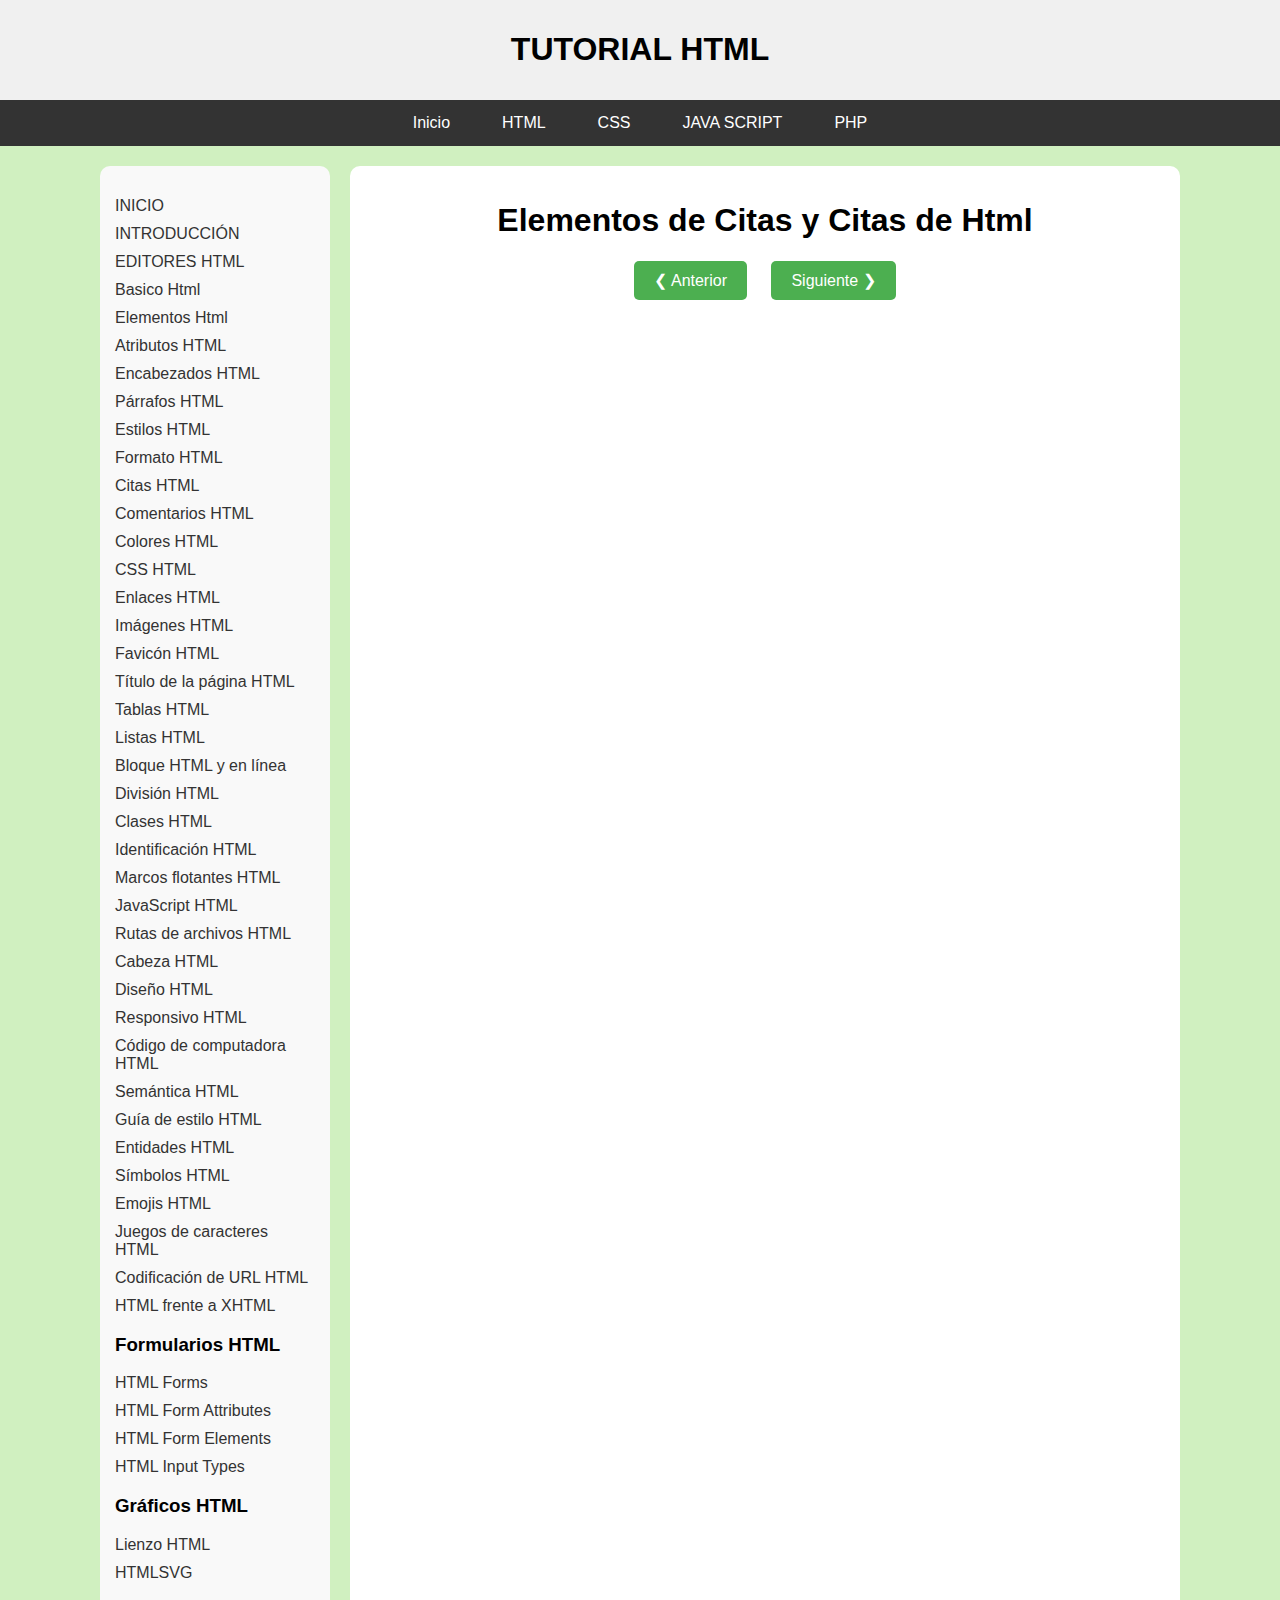
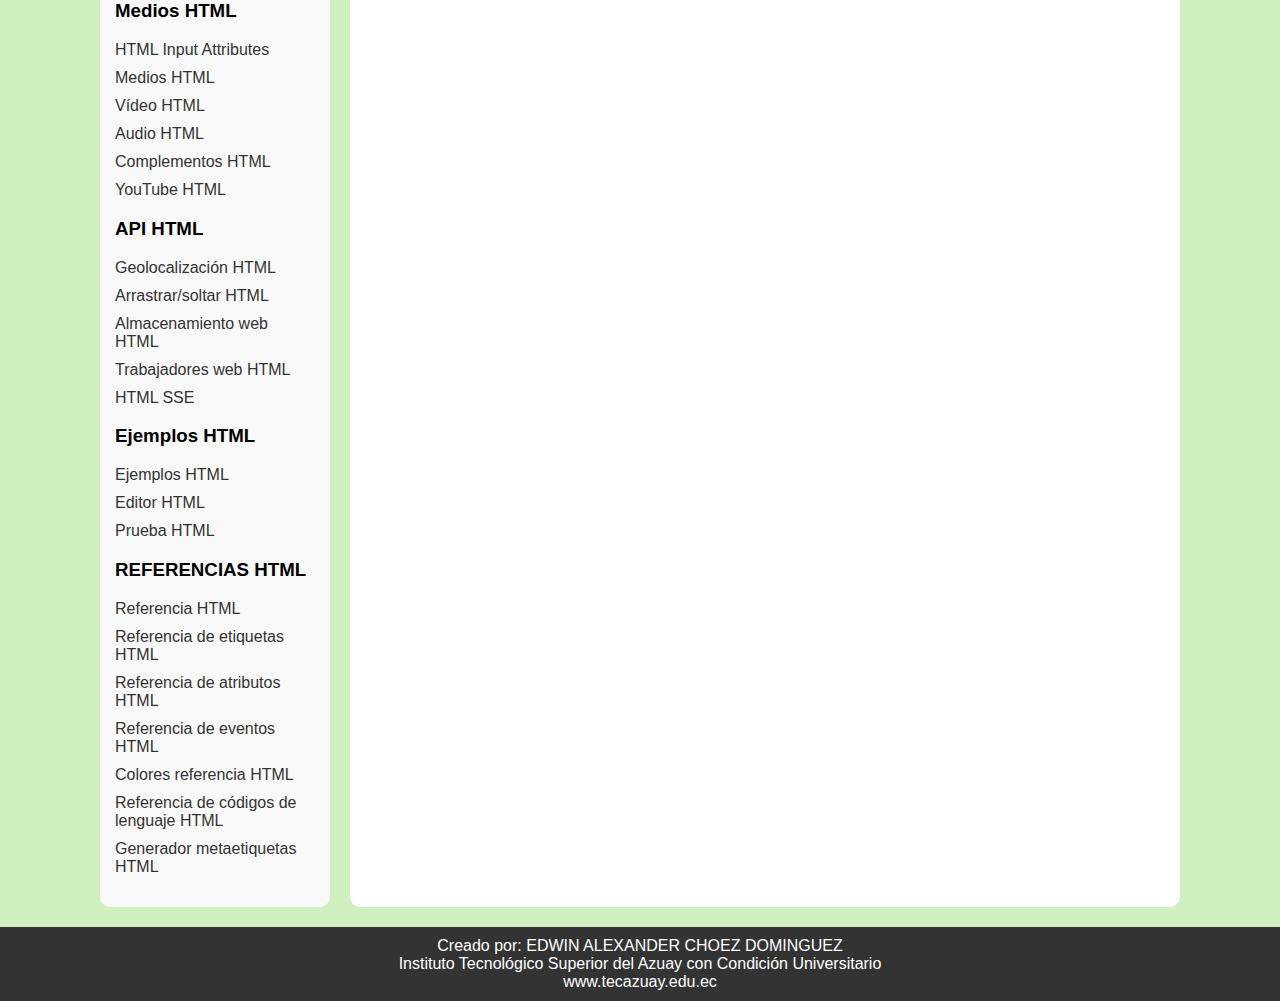
<file: Citas.html>
<!DOCTYPE html>
<html lang="es">

<head>
    <meta charset="UTF-8">
    <meta name="viewport" content="width=device-width, initial-scale=1.0">
    <title>Tutorial HTML</title>
    <link rel="stylesheet" href="styles.css">
</head>

<body>
    <div class="header">
        <h1>TUTORIAL HTML</h1>
    </div>
    <nav class="menu">
        <ul>
            <li><a href="inicio.html">Inicio</a></li>
                <li><a href="introduccion.html">HTML</a></li>
                <li><a href="#">CSS</a></li>
                <li><a href="#">JAVA SCRIPT</a></li>
                <li><a href="#">PHP</a></li>
        </ul>
    </nav>
    <div class="main-container">
        <nav class="sidebar">
            <ul>
                <li><a href="index.html">INICIO</a></li>
                <li><a href="introduccion.html">INTRODUCCIÓN</a></li>
                <li><a href="Editores.html">EDITORES HTML</a></li>
                <li><a href="Basico.html">Basico Html</html></a></li>
                <li><a href="Elementos.html">Elementos Html</html></a></li>
                <li><a href="Atributos.html">Atributos HTML</a></li>
                <li><a href="Encabezado.html">Encabezados HTML</a></li>
                <li><a href="Parrafos.html">Párrafos HTML</a></li>
                <li><a href="Estilos.html">Estilos HTML</a></li>
                <li><a href="Fromato_testo.html">Formato HTML</a></li>
                <li><a href="Citas.html">Citas HTML</a></li>
                <li><a href="Comentarios.html">Comentarios HTML</a></li>
                <li><a href="Colores.html">Colores HTML</a></li>
                <li><a href="#css-html">CSS HTML</a></li>
                <li><a href="#enlaces-html">Enlaces HTML</a></li>
                <li><a href="#imagenes-html">Imágenes HTML</a></li>
                <li><a href="#favicon-html">Favicón HTML</a></li>
                <li><a href="#titulo-pagina-html">Título de la página HTML</a></li>
                <li><a href="#tablas-html">Tablas HTML</a></li>
                <li><a href="#listas-html">Listas HTML</a></li>
                <li><a href="#bloque-inline-html">Bloque HTML y en línea</a></li>
                <li><a href="#division-html">División HTML</a></li>
                <li><a href="#clases-html">Clases HTML</a></li>
                <li><a href="#identificacion-html">Identificación HTML</a></li>
                <li><a href="#marcos-flotantes-html">Marcos flotantes HTML</a></li>
                <li><a href="#javascript-html">JavaScript HTML</a></li>
                <li><a href="#rutas-archivos-html">Rutas de archivos HTML</a></li>
                <li><a href="#cabeza-html">Cabeza HTML</a></li>
                <li><a href="#diseno-html">Diseño HTML</a></li>
                <li><a href="#responsivo-html">Responsivo HTML</a></li>
                <li><a href="#codigo-computadora-html">Código de computadora HTML</a></li>
                <li><a href="#semantica-html">Semántica HTML</a></li>
                <li><a href="#guia-estilo-html">Guía de estilo HTML</a></li>
                <li><a href="#entidades-html">Entidades HTML</a></li>
                <li><a href="#simbolos-html">Símbolos HTML</a></li>
                <li><a href="#emojis-html">Emojis HTML</a></li>
                <li><a href="#juegos-caracteres-html">Juegos de caracteres HTML</a></li>
                <li><a href="#codificacion-url-html">Codificación de URL HTML</a></li>
                <li><a href="#html-xhtml">HTML frente a XHTML</a></li>
                <li>
                    <h3>Formularios HTML</h3>
                </li>
                <li><a href="#html-forms">HTML Forms</a></li>
                <li><a href="#html-form-attributes">HTML Form Attributes</a></li>
                <li><a href="#html-form-elements">HTML Form Elements</a></li>
                <li><a href="#html-input-types">HTML Input Types</a></li>
                <li>
                    <h3>Gráficos HTML</h3>
                </li>
                <li><a href="#lienzo-html">Lienzo HTML</a></li>
                <li><a href="#htmlsvg">HTMLSVG</a></li>
                <li>
                    <h3>Medios HTML</h3>
                </li>
                <li><a href="#html-input-attributes">HTML Input Attributes</a></li>
                <li><a href="#medios-html">Medios HTML</a></li>
                <li><a href="#video-html">Vídeo HTML</a></li>
                <li><a href="#audio-html">Audio HTML</a></li>
                <li><a href="#complementos-html">Complementos HTML</a></li>
                <li><a href="#youtube-html">YouTube HTML</a></li>
                <li>
                    <h3>API HTML</h3>
                </li>
                <li><a href="#geolocalizacion-html">Geolocalización HTML</a></li>
                <li><a href="#arrastrar-soltar-html">Arrastrar/soltar HTML</a></li>
                <li><a href="#almacenamiento-web-html">Almacenamiento web HTML</a></li>
                <li><a href="#trabajadores-web-html">Trabajadores web HTML</a></li>
                <li><a href="#html-sse">HTML SSE</a></li>
                <li>
                    <h3>Ejemplos HTML</h3>
                </li>
                <li><a href="#ejemplos-html">Ejemplos HTML</a></li>
                <li><a href="#editor-html">Editor HTML</a></li>
                <li><a href="#prueba-html">Prueba HTML</a></li>
                <li>
                    <h3>REFERENCIAS HTML</h3>
                </li>
                <li><a href="#referencia-html">Referencia HTML</a></li>
                <li><a href="#referencia-de-etiquetas-html">Referencia de etiquetas HTML</a></li>
                <li><a href="#referencia-de-atributos-html">Referencia de atributos HTML</a></li>
                <li><a href="#referencia-de-eventos-html">Referencia de eventos HTML</a></li>
                <li><a href="#colores-referencia-html">Colores referencia HTML</a></li>
                <li><a href="#referencia-de-codigos-de-lenguaje-html">Referencia de códigos de lenguaje HTML</a></li>
                <li><a href="#generador-metaetiquetas-html">Generador metaetiquetas HTML</a></li>
            </ul>
        </nav>
        <div class="content-container">
            <h1>Elementos de Citas y Citas de Html</h1>
            <div class="buttons">
                <a href="Atributos.html" class="button">❮ Anterior</a>
                <a href="Parrafos.html" class="button">Siguiente ❯</a>

            </div> 
             </div>
        </div>
        <div class="footer">
            Creado por: EDWIN ALEXANDER CHOEZ DOMINGUEZ<br>
            Instituto Tecnológico Superior del Azuay con Condición Universitario<br>
            <a href="http://www.tecazuay.edu.ec" target="_blank">www.tecazuay.edu.ec</a>
        </div>
         
    </body>

</html>
</file>
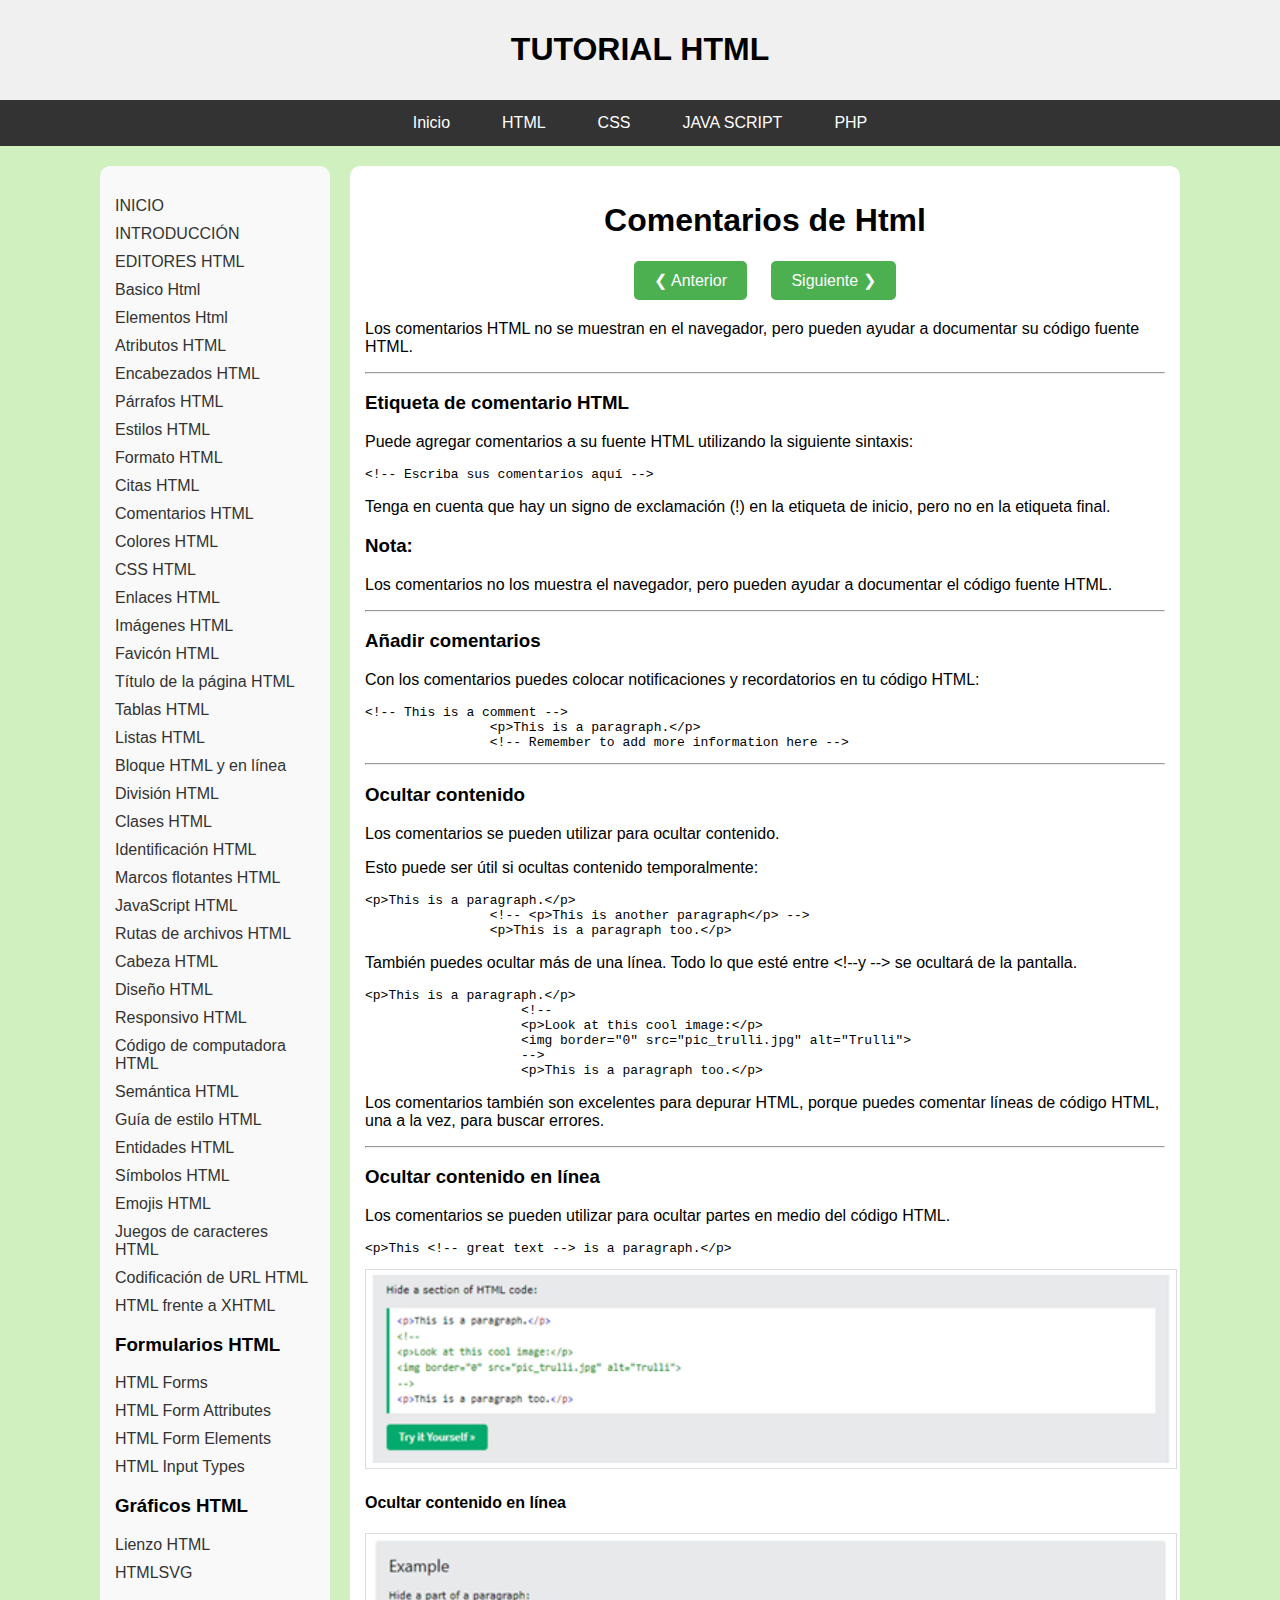
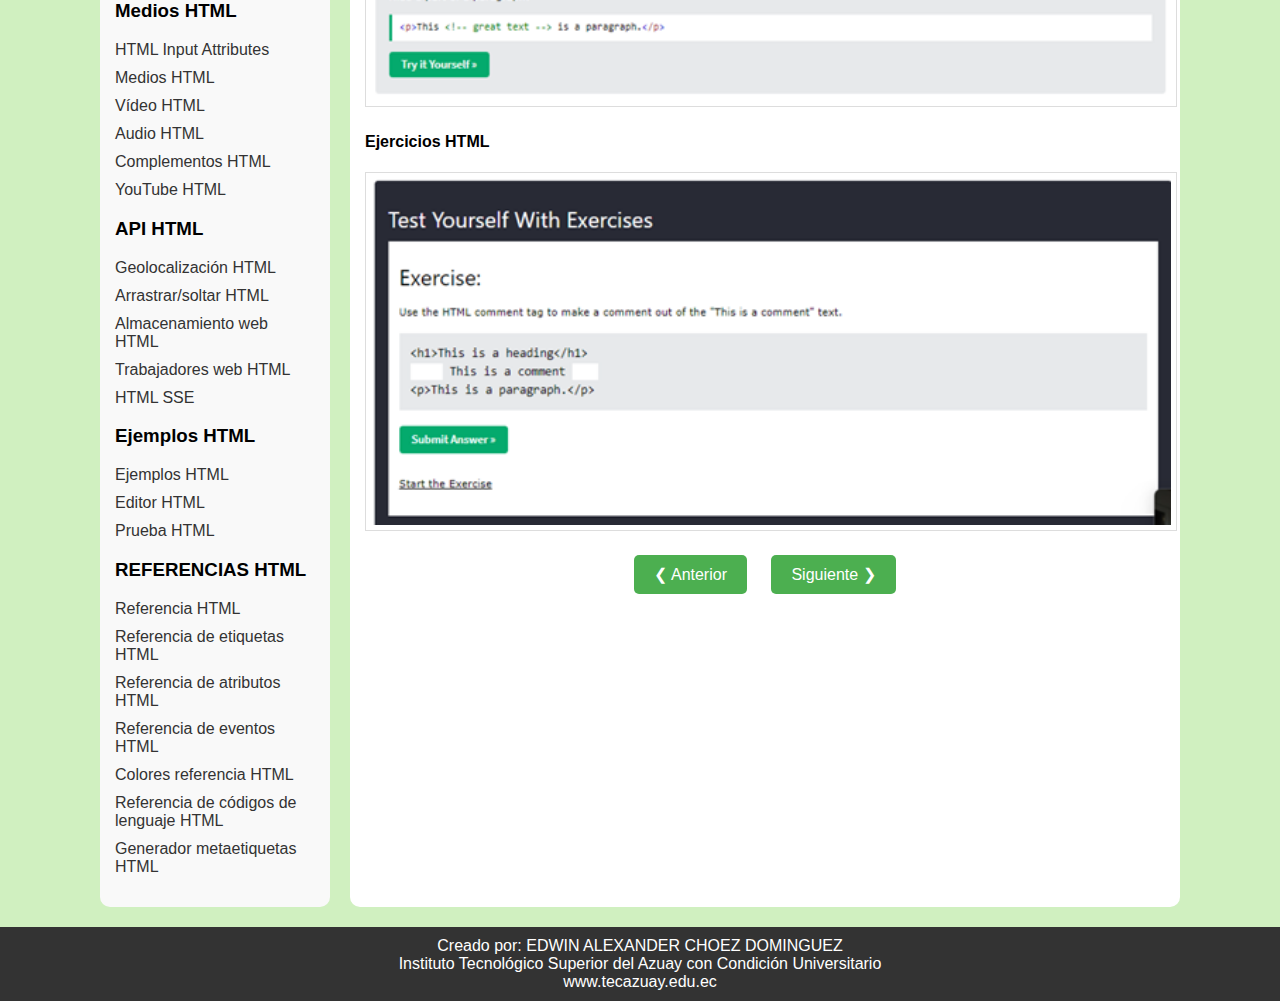
<file: Comentarios.html>
<!DOCTYPE html>
<html lang="es">

<head>
    <meta charset="UTF-8">
    <meta name="viewport" content="width=device-width, initial-scale=1.0">
    <title>Tutorial HTML</title>
    <link rel="stylesheet" href="styles.css">
</head>

<body>
    <div class="header">
        <h1>TUTORIAL HTML</h1>
    </div>
    <nav class="menu">
        <ul>
            <li><a href="inicio.html">Inicio</a></li>
            <li><a href="introduccion.html">HTML</a></li>
            <li><a href="#">CSS</a></li>
            <li><a href="#">JAVA SCRIPT</a></li>
            <li><a href="#">PHP</a></li>
        </ul>
    </nav>
    <div class="main-container">
        <nav class="sidebar">
            <ul>
                <li><a href="index.html">INICIO</a></li>
                <li><a href="introduccion.html">INTRODUCCIÓN</a></li>
                <li><a href="Editores.html">EDITORES HTML</a></li>
                <li><a href="Basico.html">Basico Html</html></a></li>
                <li><a href="Elementos.html">Elementos Html</html></a></li>
                <li><a href="Atributos.html">Atributos HTML</a></li>
                <li><a href="Encabezado.html">Encabezados HTML</a></li>
                <li><a href="Parrafos.html">Párrafos HTML</a></li>
                <li><a href="Estilos.html">Estilos HTML</a></li>
                <li><a href="Fromato_testo.html">Formato HTML</a></li>
                <li><a href="Citas.html">Citas HTML</a></li>
                <li><a href="Comentarios.html">Comentarios HTML</a></li>
                <li><a href="Colores.html">Colores HTML</a></li>
                <li><a href="#css-html">CSS HTML</a></li>
                <li><a href="#enlaces-html">Enlaces HTML</a></li>
                <li><a href="#imagenes-html">Imágenes HTML</a></li>
                <li><a href="#favicon-html">Favicón HTML</a></li>
                <li><a href="#titulo-pagina-html">Título de la página HTML</a></li>
                <li><a href="#tablas-html">Tablas HTML</a></li>
                <li><a href="#listas-html">Listas HTML</a></li>
                <li><a href="#bloque-inline-html">Bloque HTML y en línea</a></li>
                <li><a href="#division-html">División HTML</a></li>
                <li><a href="#clases-html">Clases HTML</a></li>
                <li><a href="#identificacion-html">Identificación HTML</a></li>
                <li><a href="#marcos-flotantes-html">Marcos flotantes HTML</a></li>
                <li><a href="#javascript-html">JavaScript HTML</a></li>
                <li><a href="#rutas-archivos-html">Rutas de archivos HTML</a></li>
                <li><a href="#cabeza-html">Cabeza HTML</a></li>
                <li><a href="#diseno-html">Diseño HTML</a></li>
                <li><a href="#responsivo-html">Responsivo HTML</a></li>
                <li><a href="#codigo-computadora-html">Código de computadora HTML</a></li>
                <li><a href="#semantica-html">Semántica HTML</a></li>
                <li><a href="#guia-estilo-html">Guía de estilo HTML</a></li>
                <li><a href="#entidades-html">Entidades HTML</a></li>
                <li><a href="#simbolos-html">Símbolos HTML</a></li>
                <li><a href="#emojis-html">Emojis HTML</a></li>
                <li><a href="#juegos-caracteres-html">Juegos de caracteres HTML</a></li>
                <li><a href="#codificacion-url-html">Codificación de URL HTML</a></li>
                <li><a href="#html-xhtml">HTML frente a XHTML</a></li>
                <li>
                    <h3>Formularios HTML</h3>
                </li>
                <li><a href="#html-forms">HTML Forms</a></li>
                <li><a href="#html-form-attributes">HTML Form Attributes</a></li>
                <li><a href="#html-form-elements">HTML Form Elements</a></li>
                <li><a href="#html-input-types">HTML Input Types</a></li>
                <li>
                    <h3>Gráficos HTML</h3>
                </li>
                <li><a href="#lienzo-html">Lienzo HTML</a></li>
                <li><a href="#htmlsvg">HTMLSVG</a></li>
                <li>
                    <h3>Medios HTML</h3>
                </li>
                <li><a href="#html-input-attributes">HTML Input Attributes</a></li>
                <li><a href="#medios-html">Medios HTML</a></li>
                <li><a href="#video-html">Vídeo HTML</a></li>
                <li><a href="#audio-html">Audio HTML</a></li>
                <li><a href="#complementos-html">Complementos HTML</a></li>
                <li><a href="#youtube-html">YouTube HTML</a></li>
                <li>
                    <h3>API HTML</h3>
                </li>
                <li><a href="#geolocalizacion-html">Geolocalización HTML</a></li>
                <li><a href="#arrastrar-soltar-html">Arrastrar/soltar HTML</a></li>
                <li><a href="#almacenamiento-web-html">Almacenamiento web HTML</a></li>
                <li><a href="#trabajadores-web-html">Trabajadores web HTML</a></li>
                <li><a href="#html-sse">HTML SSE</a></li>
                <li>
                    <h3>Ejemplos HTML</h3>
                </li>
                <li><a href="#ejemplos-html">Ejemplos HTML</a></li>
                <li><a href="#editor-html">Editor HTML</a></li>
                <li><a href="#prueba-html">Prueba HTML</a></li>
                <li>
                    <h3>REFERENCIAS HTML</h3>
                </li>
                <li><a href="#referencia-html">Referencia HTML</a></li>
                <li><a href="#referencia-de-etiquetas-html">Referencia de etiquetas HTML</a></li>
                <li><a href="#referencia-de-atributos-html">Referencia de atributos HTML</a></li>
                <li><a href="#referencia-de-eventos-html">Referencia de eventos HTML</a></li>
                <li><a href="#colores-referencia-html">Colores referencia HTML</a></li>
                <li><a href="#referencia-de-codigos-de-lenguaje-html">Referencia de códigos de lenguaje HTML</a></li>
                <li><a href="#generador-metaetiquetas-html">Generador metaetiquetas HTML</a></li>
            </ul>
        </nav>
        <div class="content-container">
            <h1>Comentarios de Html</h1>
            <div class="buttons">
                <a href="Fromato_testo.html" class="button">❮ Anterior</a>
                <a href="Colores.html" class="button">Siguiente ❯</a>

            </div> 
            <p>Los comentarios HTML no se muestran en el navegador, pero pueden ayudar a documentar su código fuente
                HTML.</p>
            <hr>
            <h3>Etiqueta de comentario HTML </h3>
            <p>Puede agregar comentarios a su fuente HTML utilizando la siguiente sintaxis:</p>
            <pre><code>&lt;!-- Escriba sus comentarios aquí --&gt;</code></pre>

            <p>Tenga en cuenta que hay un signo de exclamación (!) en la etiqueta de inicio, pero no en la etiqueta
                final.</p>
            <div id="nota">
                <p class="inline">
                <h3 class="inline">Nota: </h3>Los comentarios no los muestra el navegador, pero pueden ayudar a
                documentar el código fuente HTML.</p>
            </div>
            <hr>
            <h3> Añadir comentarios</h3>
            <p>Con los comentarios puedes colocar notificaciones y recordatorios en tu código HTML:</p>
            <pre><code>&lt;!-- This is a comment --&gt;
                &lt;p&gt;This is a paragraph.&lt;/p&gt;
                &lt;!-- Remember to add more information here --&gt;</code></pre>
            <hr>
            <h3>Ocultar contenido</h3>
            <p>Los comentarios se pueden utilizar para ocultar contenido.</p>
            <p>Esto puede ser útil si ocultas contenido temporalmente:</p>
            <pre><code>&lt;p&gt;This is a paragraph.&lt;/p&gt;
                &lt;!-- &lt;p&gt;This is another paragraph&lt;/p&gt; --&gt;
                &lt;p&gt;This is a paragraph too.&lt;/p&gt;</code></pre>
            <p>También puedes ocultar más de una línea. Todo lo que esté entre &lt;!--y --&gt; se ocultará de la
                pantalla.</p>
            <pre><code>&lt;p&gt;This is a paragraph.&lt;/p&gt;
                    &lt;!--
                    &lt;p&gt;Look at this cool image:&lt;/p&gt;
                    &lt;img border="0" src="pic_trulli.jpg" alt="Trulli"&gt;
                    --&gt; 
                    &lt;p&gt;This is a paragraph too.&lt;/p&gt;</code></pre>
            <p>Los comentarios también son excelentes para depurar HTML, porque puedes comentar líneas de código HTML,
                una a la vez, para buscar errores.</p>
            <hr>
            <h3>Ocultar contenido en línea</h3>
            <p>Los comentarios se pueden utilizar para ocultar partes en medio del código HTML.</p>
            <pre><code>&lt;p&gt;This &lt;!-- great text --&gt; is a paragraph.&lt;/p&gt;</code></pre>
            <img src="Imagen37.png" alt="Ejemplo de imagen" class="bordered-image">
            <h4>Ocultar contenido en línea</h4>
            <img src="Imagen38.png" alt="Ejemplo de imagen" class="bordered-image">
             <h4>Ejercicios HTML</h4>
             <img src="Imagen39.png" alt="Ejemplo de imagen" class="bordered-image">
             <div class="buttons">
                <a href="Fromato_testo.html" class="button">❮ Anterior</a>
                <a href="Colores.html" class="button">Siguiente ❯</a>
            </div>
             </div>
        </div>
        <div class="footer">
            Creado por: EDWIN ALEXANDER CHOEZ DOMINGUEZ<br>
            Instituto Tecnológico Superior del Azuay con Condición Universitario<br>
            <a href="http://www.tecazuay.edu.ec" target="_blank">www.tecazuay.edu.ec</a>
        </div>
         
    </body>

</html>
</file>
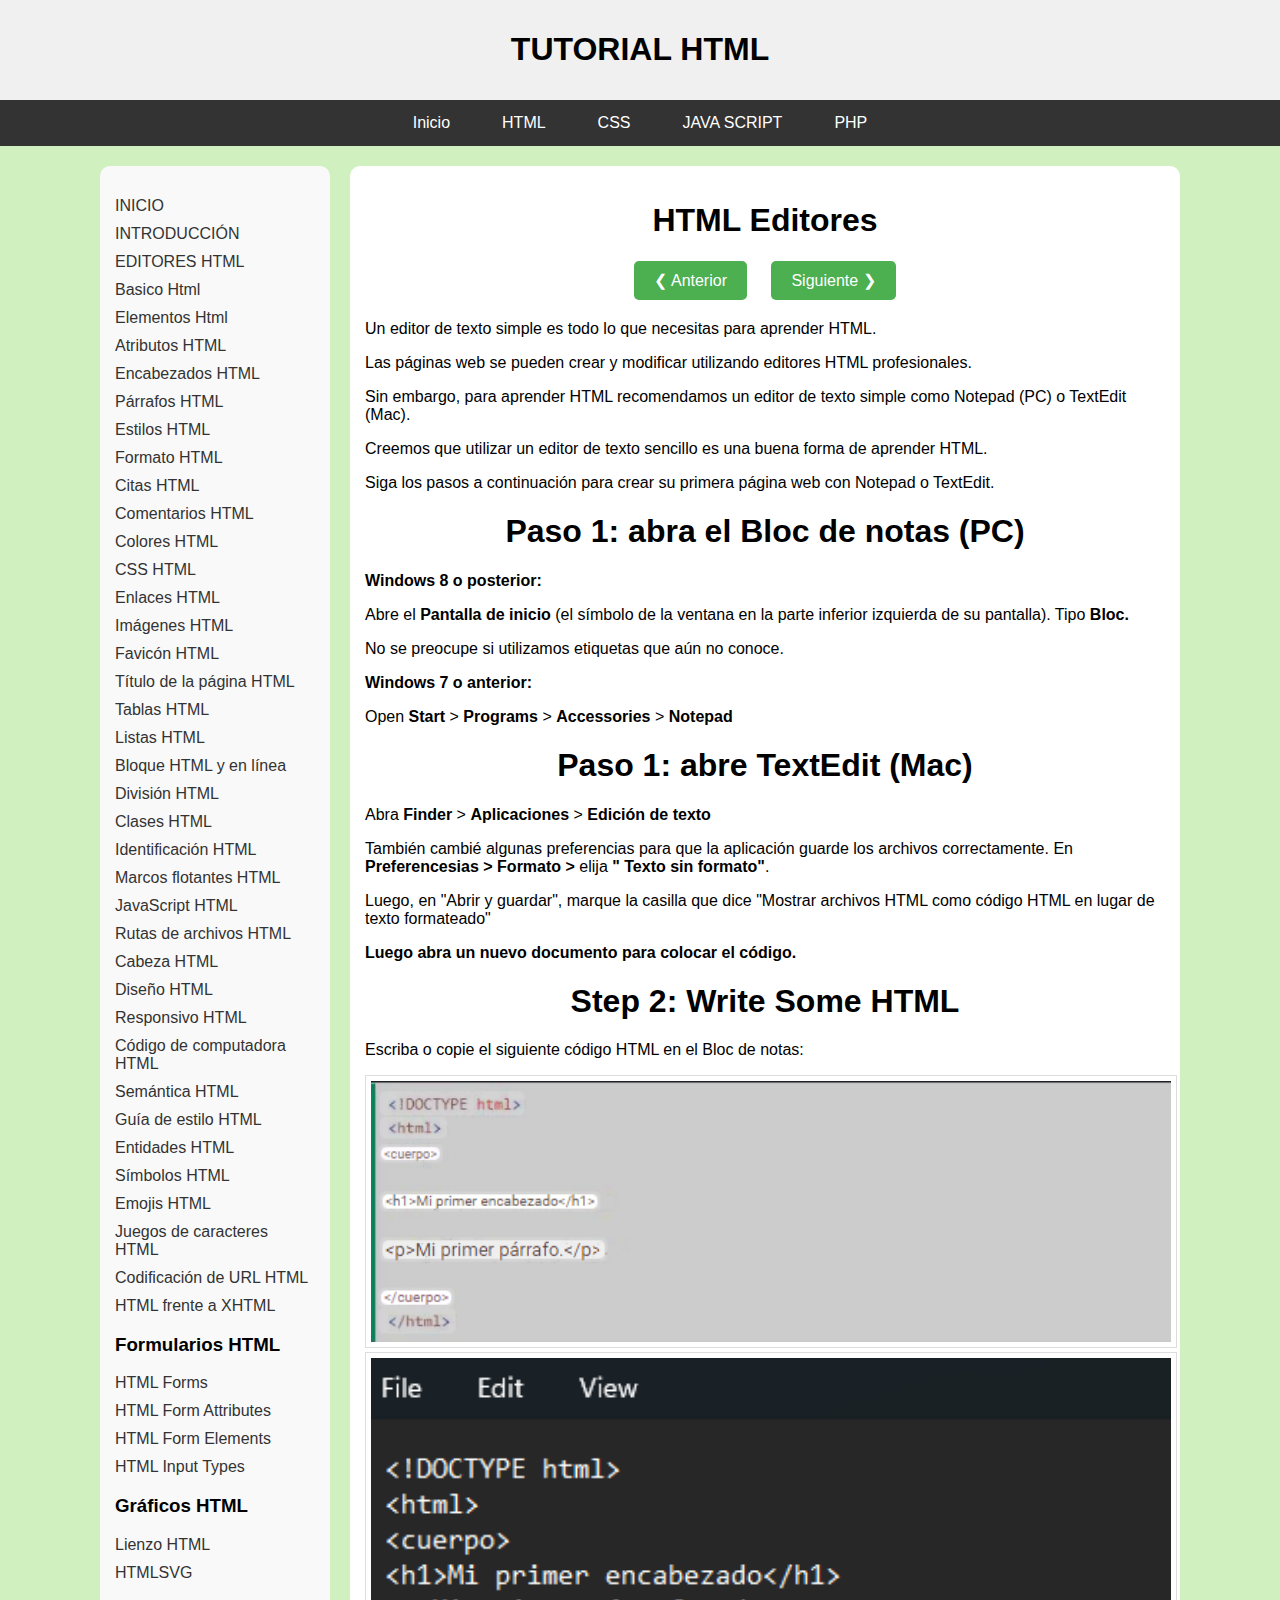
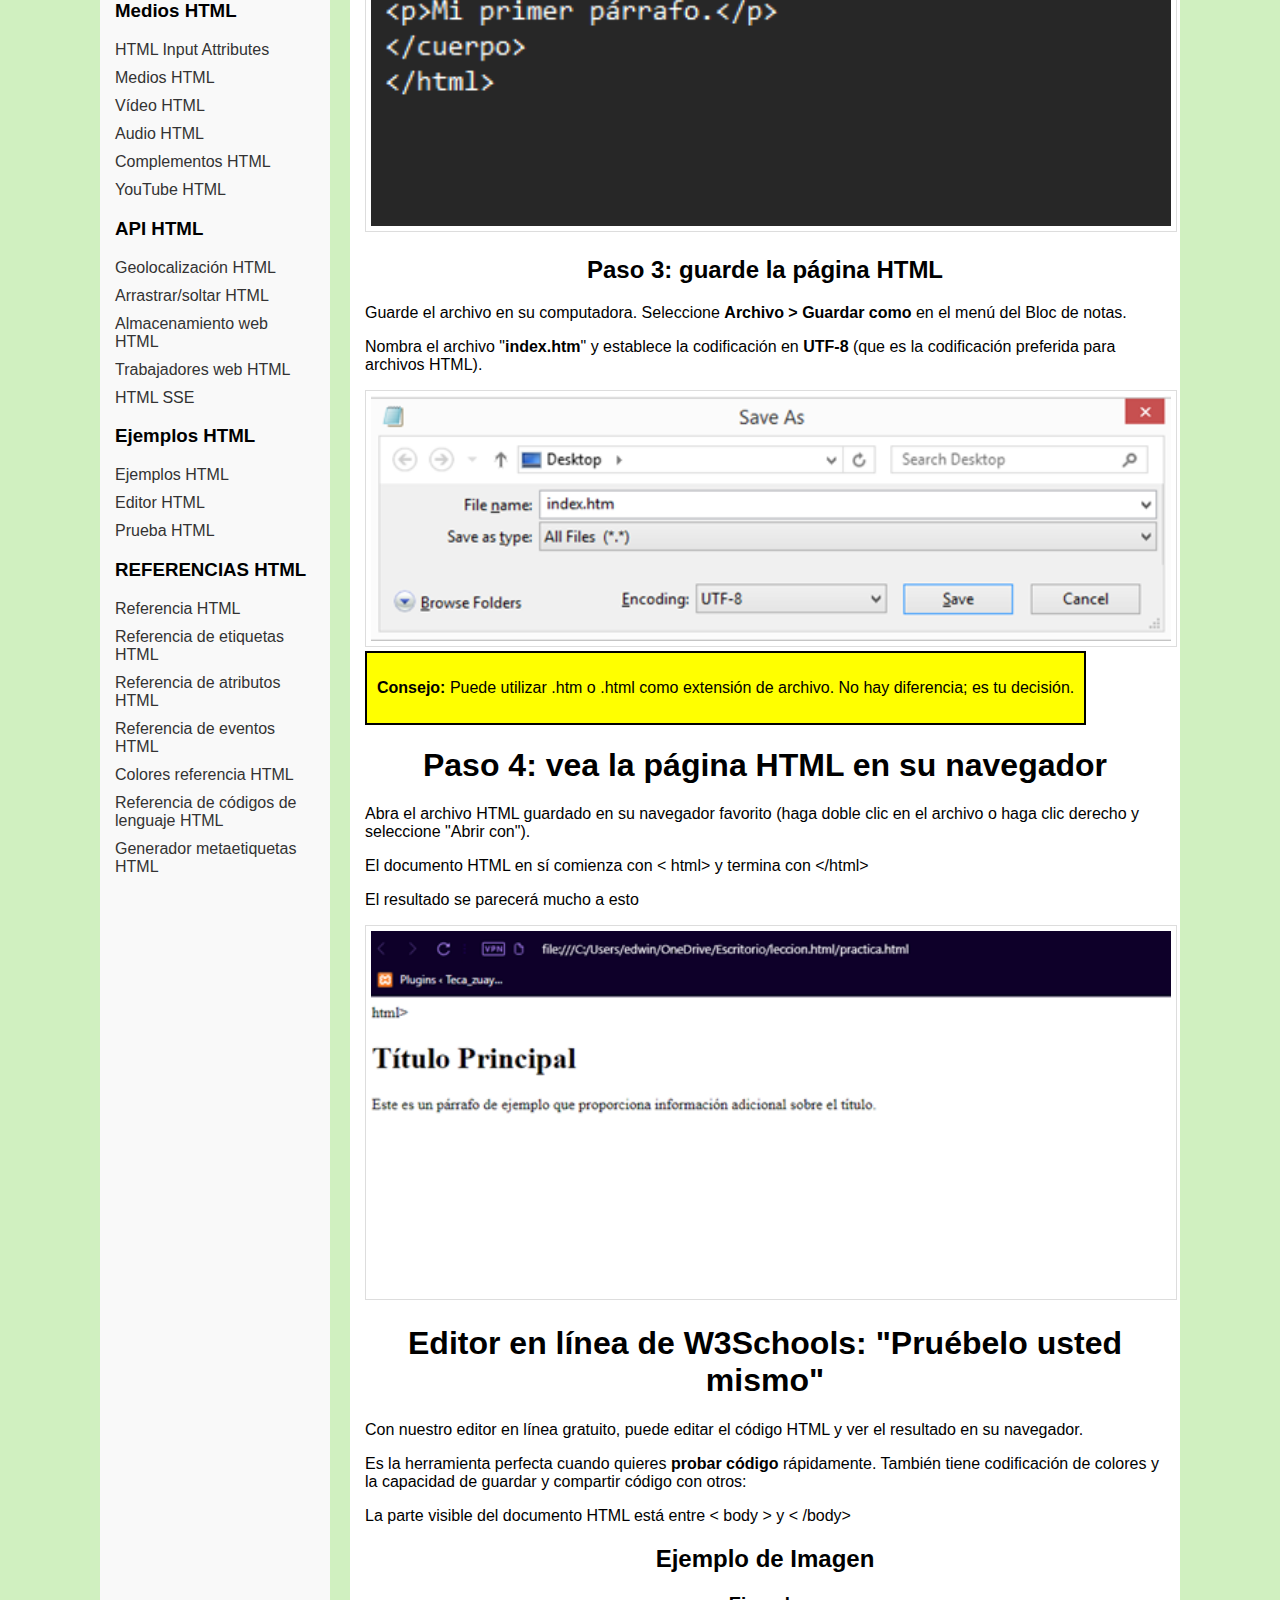
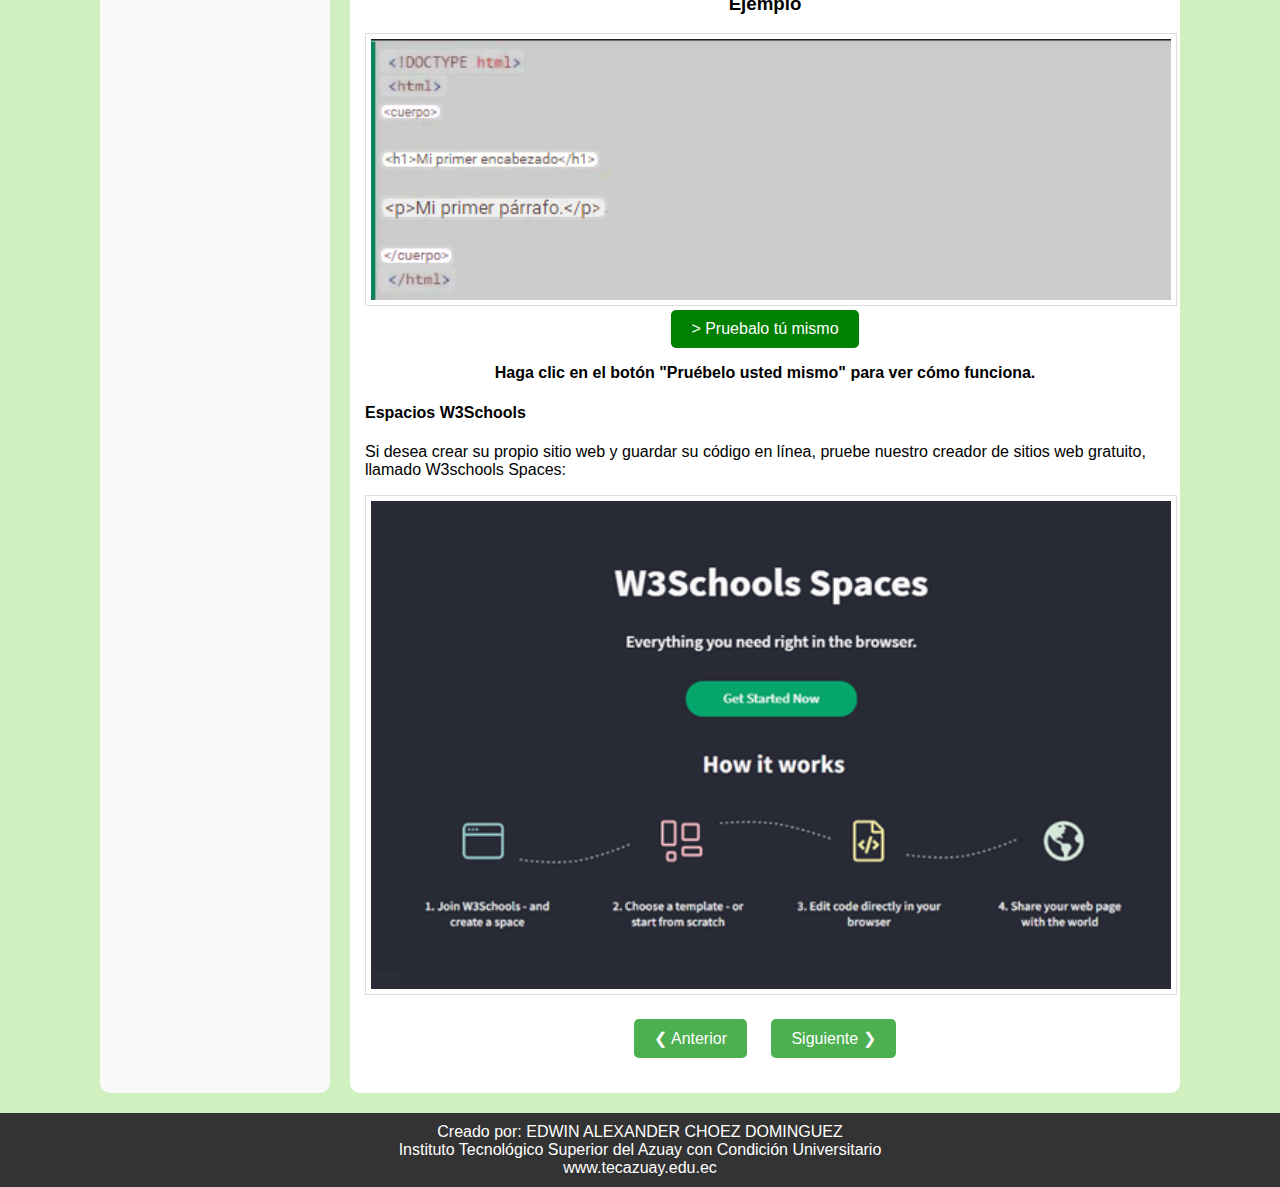
<file: Editores.html>
<!DOCTYPE html>
<html lang="es">

<head>
    <meta charset="UTF-8">
    <meta name="viewport" content="width=device-width, initial-scale=1.0">
    <title>Tutorial HTML</title>
    <link rel="stylesheet" href="styles.css">
</head>

<body>
    <div class="header">
        <h1>TUTORIAL HTML</h1>
    </div>
    <nav class="menu">
        <ul>
            <li><a href="inicio.html">Inicio</a></li>
            <li><a href="introduccion.html">HTML</a></li>
            <li><a href="#">CSS</a></li>
            <li><a href="#">JAVA SCRIPT</a></li>
            <li><a href="#">PHP</a></li>
        </ul>
    </nav>
    <div class="main-container">
        <nav class="sidebar">
            <ul>
                <li><a href="index.html">INICIO</a></li>
                <li><a href="introduccion.html">INTRODUCCIÓN</a></li>
                <li><a href="Editores.html">EDITORES HTML</a></li>
                <li><a href="Basico.html">Basico Html</html></a></li>
                <li><a href="Elementos.html">Elementos Html</html></a></li>
                <li><a href="Atributos.html">Atributos HTML</a></li>
                <li><a href="Encabezado.html">Encabezados HTML</a></li>
                <li><a href="Parrafos.html">Párrafos HTML</a></li>
                <li><a href="Estilos.html">Estilos HTML</a></li>
                <li><a href="Fromato_testo.html">Formato HTML</a></li>
                <li><a href="Citas.html">Citas HTML</a></li>
                <li><a href="Comentarios.html">Comentarios HTML</a></li>
                <li><a href="Colores.html">Colores HTML</a></li>
                <li><a href="#css-html">CSS HTML</a></li>
                <li><a href="#enlaces-html">Enlaces HTML</a></li>
                <li><a href="#imagenes-html">Imágenes HTML</a></li>
                <li><a href="#favicon-html">Favicón HTML</a></li>
                <li><a href="#titulo-pagina-html">Título de la página HTML</a></li>
                <li><a href="#tablas-html">Tablas HTML</a></li>
                <li><a href="#listas-html">Listas HTML</a></li>
                <li><a href="#bloque-inline-html">Bloque HTML y en línea</a></li>
                <li><a href="#division-html">División HTML</a></li>
                <li><a href="#clases-html">Clases HTML</a></li>
                <li><a href="#identificacion-html">Identificación HTML</a></li>
                <li><a href="#marcos-flotantes-html">Marcos flotantes HTML</a></li>
                <li><a href="#javascript-html">JavaScript HTML</a></li>
                <li><a href="#rutas-archivos-html">Rutas de archivos HTML</a></li>
                <li><a href="#cabeza-html">Cabeza HTML</a></li>
                <li><a href="#diseno-html">Diseño HTML</a></li>
                <li><a href="#responsivo-html">Responsivo HTML</a></li>
                <li><a href="#codigo-computadora-html">Código de computadora HTML</a></li>
                <li><a href="#semantica-html">Semántica HTML</a></li>
                <li><a href="#guia-estilo-html">Guía de estilo HTML</a></li>
                <li><a href="#entidades-html">Entidades HTML</a></li>
                <li><a href="#simbolos-html">Símbolos HTML</a></li>
                <li><a href="#emojis-html">Emojis HTML</a></li>
                <li><a href="#juegos-caracteres-html">Juegos de caracteres HTML</a></li>
                <li><a href="#codificacion-url-html">Codificación de URL HTML</a></li>
                <li><a href="#html-xhtml">HTML frente a XHTML</a></li>
                <li>
                    <h3>Formularios HTML</h3>
                </li>
                <li><a href="#html-forms">HTML Forms</a></li>
                <li><a href="#html-form-attributes">HTML Form Attributes</a></li>
                <li><a href="#html-form-elements">HTML Form Elements</a></li>
                <li><a href="#html-input-types">HTML Input Types</a></li>
                <li>
                    <h3>Gráficos HTML</h3>
                </li>
                <li><a href="#lienzo-html">Lienzo HTML</a></li>
                <li><a href="#htmlsvg">HTMLSVG</a></li>
                <li>
                    <h3>Medios HTML</h3>
                </li>
                <li><a href="#html-input-attributes">HTML Input Attributes</a></li>
                <li><a href="#medios-html">Medios HTML</a></li>
                <li><a href="#video-html">Vídeo HTML</a></li>
                <li><a href="#audio-html">Audio HTML</a></li>
                <li><a href="#complementos-html">Complementos HTML</a></li>
                <li><a href="#youtube-html">YouTube HTML</a></li>
                <li>
                    <h3>API HTML</h3>
                </li>
                <li><a href="#geolocalizacion-html">Geolocalización HTML</a></li>
                <li><a href="#arrastrar-soltar-html">Arrastrar/soltar HTML</a></li>
                <li><a href="#almacenamiento-web-html">Almacenamiento web HTML</a></li>
                <li><a href="#trabajadores-web-html">Trabajadores web HTML</a></li>
                <li><a href="#html-sse">HTML SSE</a></li>
                <li>
                    <h3>Ejemplos HTML</h3>
                </li>
                <li><a href="#ejemplos-html">Ejemplos HTML</a></li>
                <li><a href="#editor-html">Editor HTML</a></li>
                <li><a href="#prueba-html">Prueba HTML</a></li>
                <li>
                    <h3>REFERENCIAS HTML</h3>
                </li>
                <li><a href="#referencia-html">Referencia HTML</a></li>
                <li><a href="#referencia-de-etiquetas-html">Referencia de etiquetas HTML</a></li>
                <li><a href="#referencia-de-atributos-html">Referencia de atributos HTML</a></li>
                <li><a href="#referencia-de-eventos-html">Referencia de eventos HTML</a></li>
                <li><a href="#colores-referencia-html">Colores referencia HTML</a></li>
                <li><a href="#referencia-de-codigos-de-lenguaje-html">Referencia de códigos de lenguaje HTML</a></li>
                <li><a href="#generador-metaetiquetas-html">Generador metaetiquetas HTML</a></li>
            </ul>
        </nav>
        <div class="content-container">
            <h1>HTML Editores</h1>

            <div class="buttons">
                <a href="introduccion.html" class="button">❮ Anterior</a>
                <a href="Basico.html" class="button">Siguiente ❯</a>
            </div>
            <p> </p>
            <p> </p>
            <p></p>
            <p>Un editor de texto simple es todo lo que necesitas para aprender HTML.</p>
            <p> </p>
            <p>Las páginas web se pueden crear y modificar utilizando editores HTML profesionales.</p>
            <p></p>
            <p> Sin embargo, para aprender HTML recomendamos un editor de texto simple como Notepad (PC) o TextEdit
                (Mac).</p>
            <P> </P>
            <p>Creemos que utilizar un editor de texto sencillo es una buena forma de aprender HTML.</p>
            <p> </p>
            <P>Siga los pasos a continuación para crear su primera página web con Notepad o TextEdit.</P>

            <h1>Paso 1: abra el Bloc de notas (PC)</h1>
            <p></p>
            <p class="negrita">Windows 8 o posterior:</p>
            <p></p>
            <p>Abre el <strong>Pantalla de inicio</strong> (el símbolo de la ventana en la parte inferior izquierda de
                su pantalla). Tipo <strong>Bloc.</strong></p>
            <p>No se preocupe si utilizamos etiquetas que aún no conoce.</p>
            <p> </p>
            <p class="negrita">Windows 7 o anterior:</p>
            <p> </p>
            <p>Open <span class="negrita">Start</span> > <span class="negrita">Programs</span> > <span
                    class="negrita">Accessories</span> > <span class="negrita">Notepad</span></p>
            <h1>Paso 1: abre TextEdit (Mac)</h1>

            <p>Abra <span class="negrita">Finder</span> &gt; <span class="negrita">Aplicaciones</span> &gt; <span
                    class="negrita">Edición de texto</span></p>
            <p></p>
            <p>También cambié algunas preferencias para que la aplicación guarde los archivos correctamente. En <span
                    class="negrita">Preferencesias &gt; Formato &gt;</span> elija <span class="negrita">" Texto sin
                    formato"</span>.</p>
            <p></p>
            <p>Luego, en "Abrir y guardar", marque la casilla que dice "Mostrar archivos HTML como código HTML en lugar
                de texto formateado"</p>
            <p></p>
            <p class="negrita"> Luego abra un nuevo documento para colocar el código.</p>
            <p></p>
            <p></p>
            <h1>Step 2: Write Some HTML</h1>
            <p></p>
            <p>Escriba o copie el siguiente código HTML en el Bloc de notas:</p>
            <p></p>
            <img src="Imagen8.png" alt="Ejemplo de imagen" class="bordered-image">
            <img src="Imagen9.png" alt="Ejemplo de imagen" class="bordered-image">
            <h2>Paso 3: guarde la página HTML</h2>
            <p></p>
            <p></p>
            <p>Guarde el archivo en su computadora. Seleccione <span class="negrita">Archivo &gt; Guardar como</span> en
                el menú del Bloc de notas.</p>
            <p></p>
            <p>Nombra el archivo "<span class="negrita">index.htm</span>" y establece la codificación en <span
                    class="negrita">UTF-8</span> (que es la codificación preferida para archivos HTML).</p>
            <img src="Imagen10.png" alt="Ejemplo de imagen" class="bordered-image">
            <div class="nota">
                <p><span class="negrita">Consejo:</span> Puede utilizar .htm o .html como extensión de archivo. No hay
                    diferencia; es tu decisión.</p>
            </div>
            <p> </p>
            <h1>Paso 4: vea la página HTML en su navegador</h1>
            <p></p>
            <p></p>
            <p>Abra el archivo HTML guardado en su navegador favorito (haga doble clic en el archivo o haga clic derecho
                y seleccione "Abrir con").</p>
            <span class="mos1"> El documento HTML en sí comienza con &lt; html&gt; y termina con
                &lt;/html&gt;</span><br>
            <p> </p>
            <P> El resultado se parecerá mucho a esto </P>
            <p></p>
            <img src="Imagen3.png" alt="Ejemplo de Imagen" class="bordered-image">
            <h1>Editor en línea de W3Schools: "Pruébelo usted mismo"</h1>
            <p></p>
            <p></p>
            <p>Con nuestro editor en línea gratuito, puede editar el código HTML y ver el resultado en su navegador.</p>
            <p></p>
            <p>Es la herramienta perfecta cuando quieres <span class="negrita">probar código</span> rápidamente. También tiene codificación de colores y la capacidad de guardar y compartir código con otros:</p>

            <span class="mos1">La parte visible del documento HTML está entre &lt; body &gt; y &lt; /body&gt;</span><br>
            <div class="example-container">
                <h2>Ejemplo de Imagen</h2>

            <div>
                <h3>Ejemplo</h3>
                <img src="Imagen8.png" alt="Ejemplo de Imagen" class="bordered-image">
                 <a href="bla.html" class="button">> Pruebalo tú mismo</a>
                 
            </div>
            <p class="negrita">Haga clic en el botón "Pruébelo usted mismo" para ver cómo funciona.</p>

                
            </div>

            <h4>Espacios W3Schools</h4>
            <p>Si desea crear su propio sitio web y guardar su código en línea, pruebe nuestro creador de sitios web gratuito, llamado W3schools Spaces:</p>
            <img src="Imagen11.png" alt="Ejemplo de Imagen" class="bordered-image">
            <div class="buttons">
                <a href="introduccion.html" class="button">❮ Anterior</a>
                <a href="Basico.html" class="button">Siguiente ❯</a>
            </div>

           
        </div>
    </div>
    <div class="footer">
        Creado por: EDWIN ALEXANDER CHOEZ DOMINGUEZ<br>
        Instituto Tecnológico Superior del Azuay con Condición Universitario<br>
        <a href="http://www.tecazuay.edu.ec" target="_blank">www.tecazuay.edu.ec</a>
    </div>
</body>

</html>
</file>
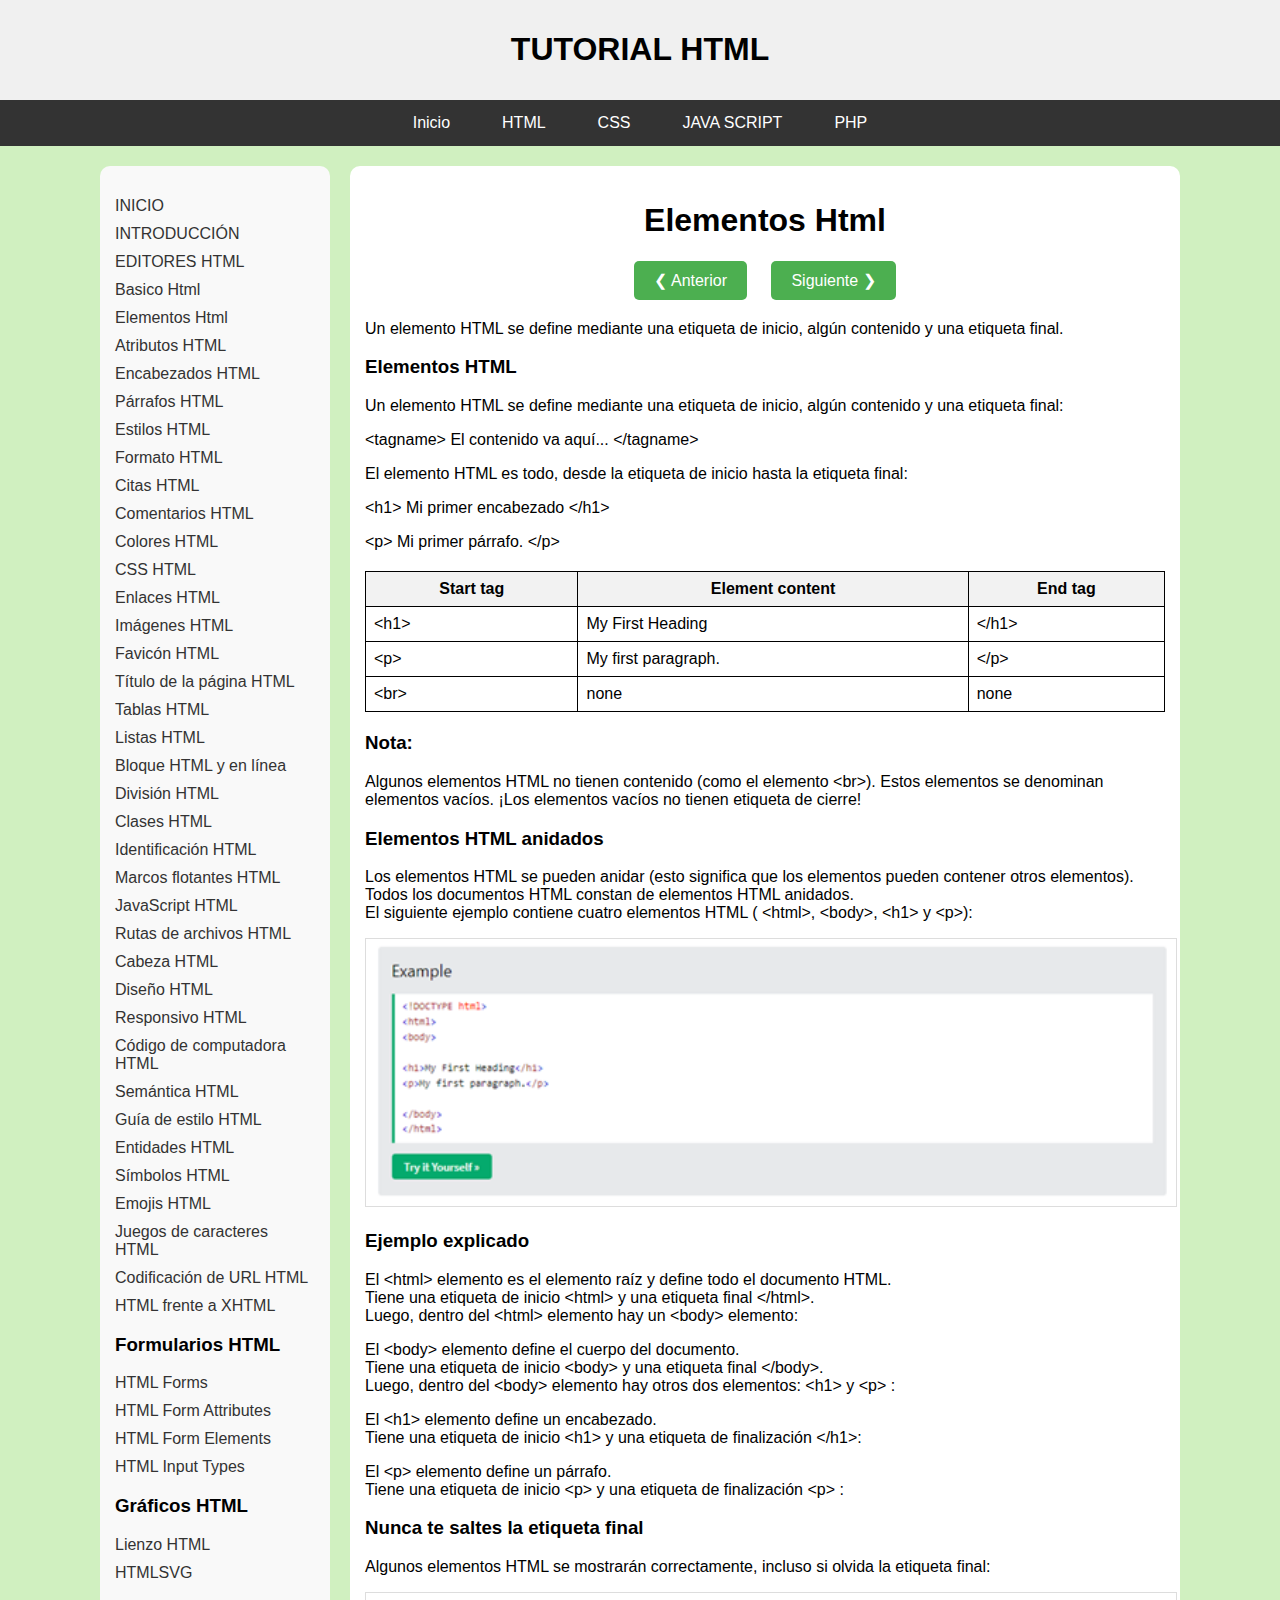
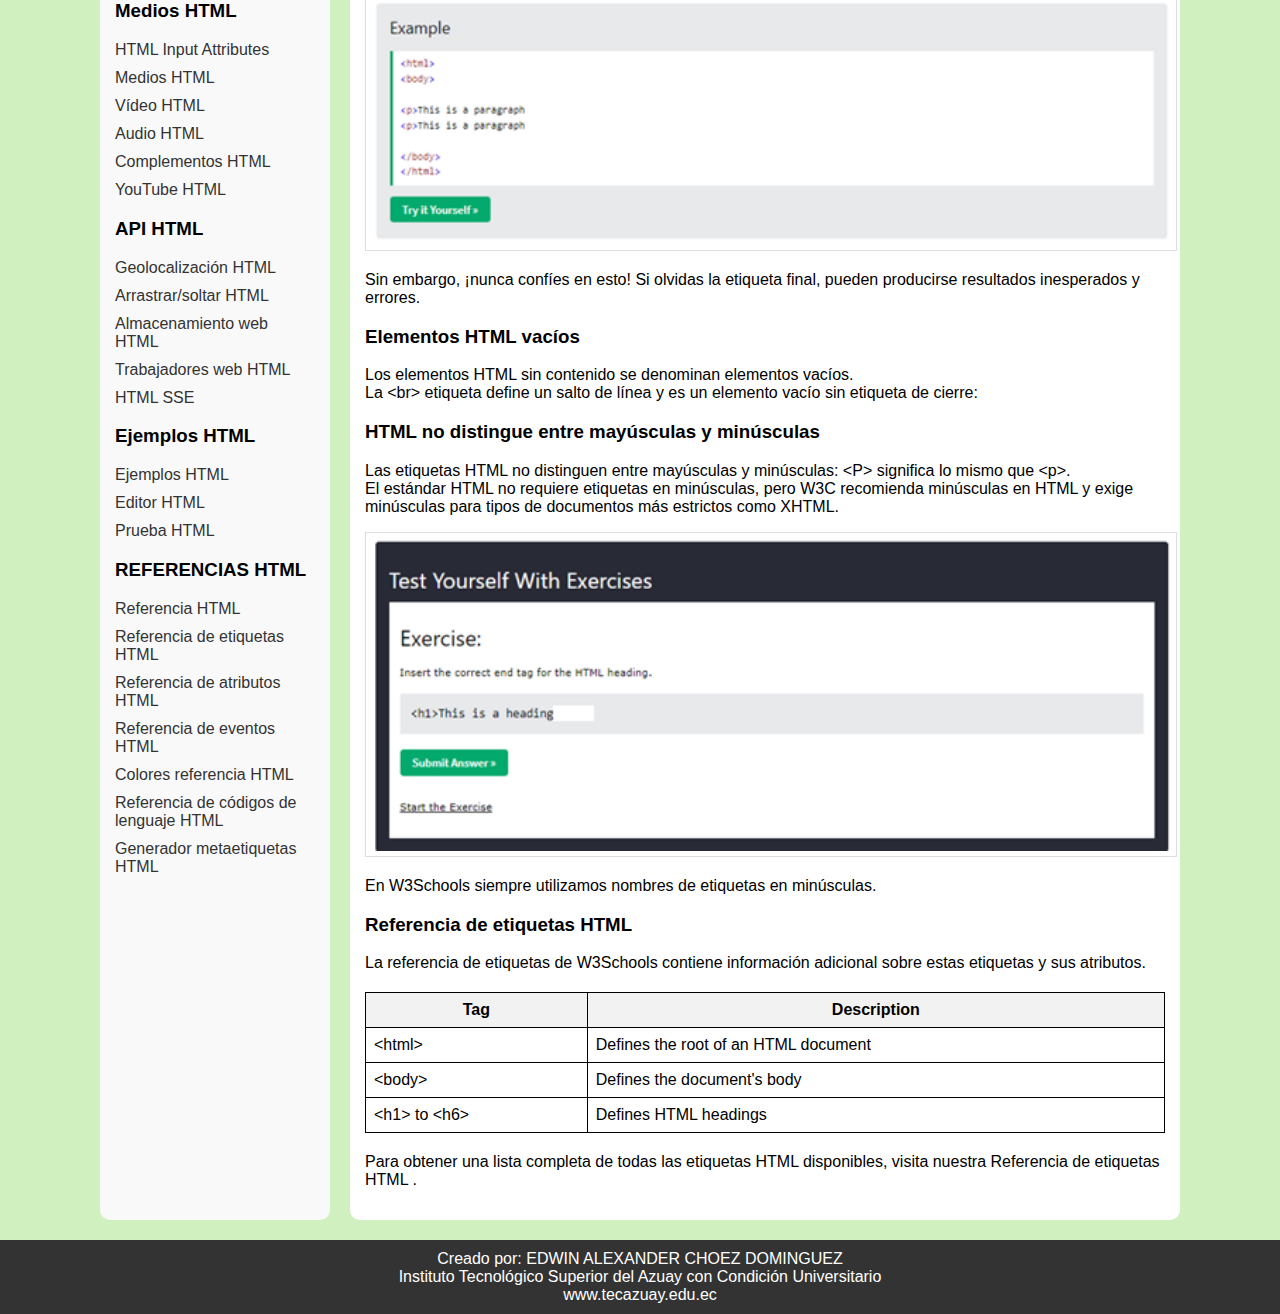
<file: Elementos.html>
<!DOCTYPE html>
<html lang="es">

<head>
    <meta charset="UTF-8">
    <meta name="viewport" content="width=device-width, initial-scale=1.0">
    <title>Tutorial HTML</title>
    <link rel="stylesheet" href="styles.css">
</head>

<body>
    <div class="header">
        <h1>TUTORIAL HTML</h1>
    </div>
    <nav class="menu">
        <ul>
            <li><a href="inicio.html">Inicio</a></li>
                <li><a href="introduccion.html">HTML</a></li>
                <li><a href="#">CSS</a></li>
                <li><a href="#">JAVA SCRIPT</a></li>
                <li><a href="#">PHP</a></li>
        </ul>
    </nav>
    <div class="main-container">
        <nav class="sidebar">
            <ul>
                <li><a href="index.html">INICIO</a></li>
                <li><a href="introduccion.html">INTRODUCCIÓN</a></li>
                <li><a href="Editores.html">EDITORES HTML</a></li>
                <li><a href="Basico.html">Basico Html</html></a></li>
                <li><a href="Elementos.html">Elementos Html</html></a></li>
                <li><a href="Atributos.html">Atributos HTML</a></li>
                <li><a href="Encabezado.html">Encabezados HTML</a></li>
                <li><a href="Parrafos.html">Párrafos HTML</a></li>
                <li><a href="Estilos.html">Estilos HTML</a></li>
                <li><a href="Fromato_testo.html">Formato HTML</a></li>
                <li><a href="Citas.html">Citas HTML</a></li>
                <li><a href="Comentarios.html">Comentarios HTML</a></li>
                <li><a href="Colores.html">Colores HTML</a></li>
                <li><a href="#css-html">CSS HTML</a></li>
                <li><a href="#enlaces-html">Enlaces HTML</a></li>
                <li><a href="#imagenes-html">Imágenes HTML</a></li>
                <li><a href="#favicon-html">Favicón HTML</a></li>
                <li><a href="#titulo-pagina-html">Título de la página HTML</a></li>
                <li><a href="#tablas-html">Tablas HTML</a></li>
                <li><a href="#listas-html">Listas HTML</a></li>
                <li><a href="#bloque-inline-html">Bloque HTML y en línea</a></li>
                <li><a href="#division-html">División HTML</a></li>
                <li><a href="#clases-html">Clases HTML</a></li>
                <li><a href="#identificacion-html">Identificación HTML</a></li>
                <li><a href="#marcos-flotantes-html">Marcos flotantes HTML</a></li>
                <li><a href="#javascript-html">JavaScript HTML</a></li>
                <li><a href="#rutas-archivos-html">Rutas de archivos HTML</a></li>
                <li><a href="#cabeza-html">Cabeza HTML</a></li>
                <li><a href="#diseno-html">Diseño HTML</a></li>
                <li><a href="#responsivo-html">Responsivo HTML</a></li>
                <li><a href="#codigo-computadora-html">Código de computadora HTML</a></li>
                <li><a href="#semantica-html">Semántica HTML</a></li>
                <li><a href="#guia-estilo-html">Guía de estilo HTML</a></li>
                <li><a href="#entidades-html">Entidades HTML</a></li>
                <li><a href="#simbolos-html">Símbolos HTML</a></li>
                <li><a href="#emojis-html">Emojis HTML</a></li>
                <li><a href="#juegos-caracteres-html">Juegos de caracteres HTML</a></li>
                <li><a href="#codificacion-url-html">Codificación de URL HTML</a></li>
                <li><a href="#html-xhtml">HTML frente a XHTML</a></li>
                <li>
                    <h3>Formularios HTML</h3>
                </li>
                <li><a href="#html-forms">HTML Forms</a></li>
                <li><a href="#html-form-attributes">HTML Form Attributes</a></li>
                <li><a href="#html-form-elements">HTML Form Elements</a></li>
                <li><a href="#html-input-types">HTML Input Types</a></li>
                <li>
                    <h3>Gráficos HTML</h3>
                </li>
                <li><a href="#lienzo-html">Lienzo HTML</a></li>
                <li><a href="#htmlsvg">HTMLSVG</a></li>
                <li>
                    <h3>Medios HTML</h3>
                </li>
                <li><a href="#html-input-attributes">HTML Input Attributes</a></li>
                <li><a href="#medios-html">Medios HTML</a></li>
                <li><a href="#video-html">Vídeo HTML</a></li>
                <li><a href="#audio-html">Audio HTML</a></li>
                <li><a href="#complementos-html">Complementos HTML</a></li>
                <li><a href="#youtube-html">YouTube HTML</a></li>
                <li>
                    <h3>API HTML</h3>
                </li>
                <li><a href="#geolocalizacion-html">Geolocalización HTML</a></li>
                <li><a href="#arrastrar-soltar-html">Arrastrar/soltar HTML</a></li>
                <li><a href="#almacenamiento-web-html">Almacenamiento web HTML</a></li>
                <li><a href="#trabajadores-web-html">Trabajadores web HTML</a></li>
                <li><a href="#html-sse">HTML SSE</a></li>
                <li>
                    <h3>Ejemplos HTML</h3>
                </li>
                <li><a href="#ejemplos-html">Ejemplos HTML</a></li>
                <li><a href="#editor-html">Editor HTML</a></li>
                <li><a href="#prueba-html">Prueba HTML</a></li>
                <li>
                    <h3>REFERENCIAS HTML</h3>
                </li>
                <li><a href="#referencia-html">Referencia HTML</a></li>
                <li><a href="#referencia-de-etiquetas-html">Referencia de etiquetas HTML</a></li>
                <li><a href="#referencia-de-atributos-html">Referencia de atributos HTML</a></li>
                <li><a href="#referencia-de-eventos-html">Referencia de eventos HTML</a></li>
                <li><a href="#colores-referencia-html">Colores referencia HTML</a></li>
                <li><a href="#referencia-de-codigos-de-lenguaje-html">Referencia de códigos de lenguaje HTML</a></li>
                <li><a href="#generador-metaetiquetas-html">Generador metaetiquetas HTML</a></li>
            </ul>
        </nav>
        <div class="content-container">
            <h1>Elementos Html</h1>
            <div class="buttons">
                <a href="Basico.html" class="button">❮ Anterior</a>
                <a href="Atributos.html" class="button">Siguiente ❯</a>
            </div>
            <p>Un elemento HTML se define mediante una etiqueta de inicio, algún contenido y una etiqueta final. </p>
            <h3>Elementos HTML </h3>
            <p>Un elemento HTML se define mediante una etiqueta de inicio, algún contenido y una etiqueta final:</p>
            <p>&lt;tagname&gt; El contenido va aquí... &lt;/tagname&gt;</p>
            <p>El elemento HTML es todo, desde la etiqueta de inicio hasta la etiqueta final:</p>
            <p>&lt;h1&gt; Mi primer encabezado &lt;/h1&gt;</p>
            <p>&lt;p&gt; Mi primer párrafo. &lt;/p&gt;</p>

            <table>
                <tr>
                    <th>
                        <center>Start tag </center>
                    </th>
                    <th>
                        <center>Element content</center>
                    </th>
                    <th>
                        <center>End tag</center>
                    </th>
                </tr>
                <tr>
                    <td>&lt;h1&gt; </td>
                    <td> My First Heading</td>
                    <td>&lt;/h1&gt; </td>
                </tr>
                <tr>
                    <td>&lt;p&gt; </td>
                    <td> My first paragraph.</td>
                    <td>&lt;/p&gt; </td>
                </tr>
                <tr>
                    <td>&lt;br&gt; </td>
                    <td> none</td>
                    <td> none</td>
                </tr>
            </table>
            <div id="nota">
                <p class="inline">
                <h3 class="inline">Nota: </h3>Algunos elementos HTML no tienen contenido (como el elemento &lt;br&gt;).
                Estos elementos se denominan
                elementos vacíos. ¡Los elementos vacíos no tienen etiqueta de cierre!</p>
            </div>
            <h3>Elementos HTML anidados </h3>
            <p>Los elementos HTML se pueden anidar (esto significa que los elementos pueden contener otros elementos).
                <br>Todos los documentos HTML constan de elementos HTML anidados.
                <br>El siguiente ejemplo contiene cuatro elementos HTML ( &lt;html&gt;, &lt;body&gt;, &lt;h1&gt; y
                &lt;p&gt;):
            </p>

            <img src="Imagen23.png" alt="Ejemplo de imagen" class="bordered-image">
            <h3>Ejemplo explicado </h3>
            <p>El &lt;html&gt; elemento es el elemento raíz y define todo el documento HTML.
                <br>Tiene una etiqueta de inicio &lt;html&gt; y una etiqueta final &lt;/html&gt;.
                <br>Luego, dentro del &lt;html&gt; elemento hay un &lt;body&gt; elemento:
            </p>
            <p>El &lt;body&gt; elemento define el cuerpo del documento.
                <br> Tiene una etiqueta de inicio &lt;body&gt; y una etiqueta final &lt;/body&gt;.
                <br>Luego, dentro del &lt;body&gt; elemento hay otros dos elementos: &lt;h1&gt; y &lt;p&gt; :
            </p>
            <p>El &lt;h1&gt; elemento define un encabezado.
                <br> Tiene una etiqueta de inicio &lt;h1&gt; y una etiqueta de finalización &lt;/h1&gt;:
            </p>
            <p>El &lt;p&gt; elemento define un párrafo.
                <br> Tiene una etiqueta de inicio &lt;p&gt; y una etiqueta de finalización &lt;p&gt; :
            </p>
            <h3>Nunca te saltes la etiqueta final </h3>
            <p>Algunos elementos HTML se mostrarán correctamente, incluso si olvida la etiqueta final: </p>
            <img src="Imagen24.png" alt="Ejemplo de imagen" class="bordered-image">
            <p>Sin embargo, ¡nunca confíes en esto! Si olvidas la etiqueta final, pueden producirse resultados
                inesperados y errores. </p>
            <h3>Elementos HTML vacíos </h3>
            <p>Los elementos HTML sin contenido se denominan elementos vacíos.
                <br>La &lt;br&gt; etiqueta define un salto de línea y es un elemento vacío sin etiqueta de cierre:
            </p>
            <h3>HTML no distingue entre mayúsculas y minúsculas
            </h3>
            <p>Las etiquetas HTML no distinguen entre mayúsculas y minúsculas: &lt;P&gt; significa lo mismo que
                &lt;p&gt;.
                <br>El estándar HTML no requiere etiquetas en minúsculas, pero W3C recomienda minúsculas en HTML y exige
                minúsculas para tipos de documentos más estrictos como XHTML.
            </p>
            <img src="Imagen25.png" alt="Ejemplo de imagen" class="bordered-image">
            <div id="nota">
                <p>En W3Schools siempre utilizamos nombres de etiquetas en minúsculas.
                </p>
            </div>
            <h3>Referencia de etiquetas HTML </h3>
            <p>La referencia de etiquetas de W3Schools contiene información adicional sobre estas etiquetas y sus
                atributos.
            </p>
            <table>
                <tr>
                    <th>
                        <center>Tag</center>
                    </th>
                    <th>
                        <center>Description</center>
                    </th>

                </tr>
                <tr>
                    <td>&lt;html&gt; </td>
                    <td> Defines the root of an HTML document</td>
                </tr>
                <tr>
                    <td>&lt;body&gt; </td>
                    <td> Defines the document's body
                    </td>
                </tr>
                <tr>
                    <td>&lt;h1&gt; to &lt;h6&gt;</td>
                    <td> Defines HTML headings</td>
                </tr>
            </table>
            <div id="nota">
                <p>Para obtener una lista completa de todas las etiquetas HTML disponibles, visita nuestra Referencia de
                    etiquetas HTML .
                </p>
            </div>
        </div>
        
        
        </div>  
        <div class="footer">
            Creado por: EDWIN ALEXANDER CHOEZ DOMINGUEZ<br>
            Instituto Tecnológico Superior del Azuay con Condición Universitario<br>
            <a href="http://www.tecazuay.edu.ec" target="_blank">www.tecazuay.edu.ec</a>
        </div>
    </body>
</html>
</file>
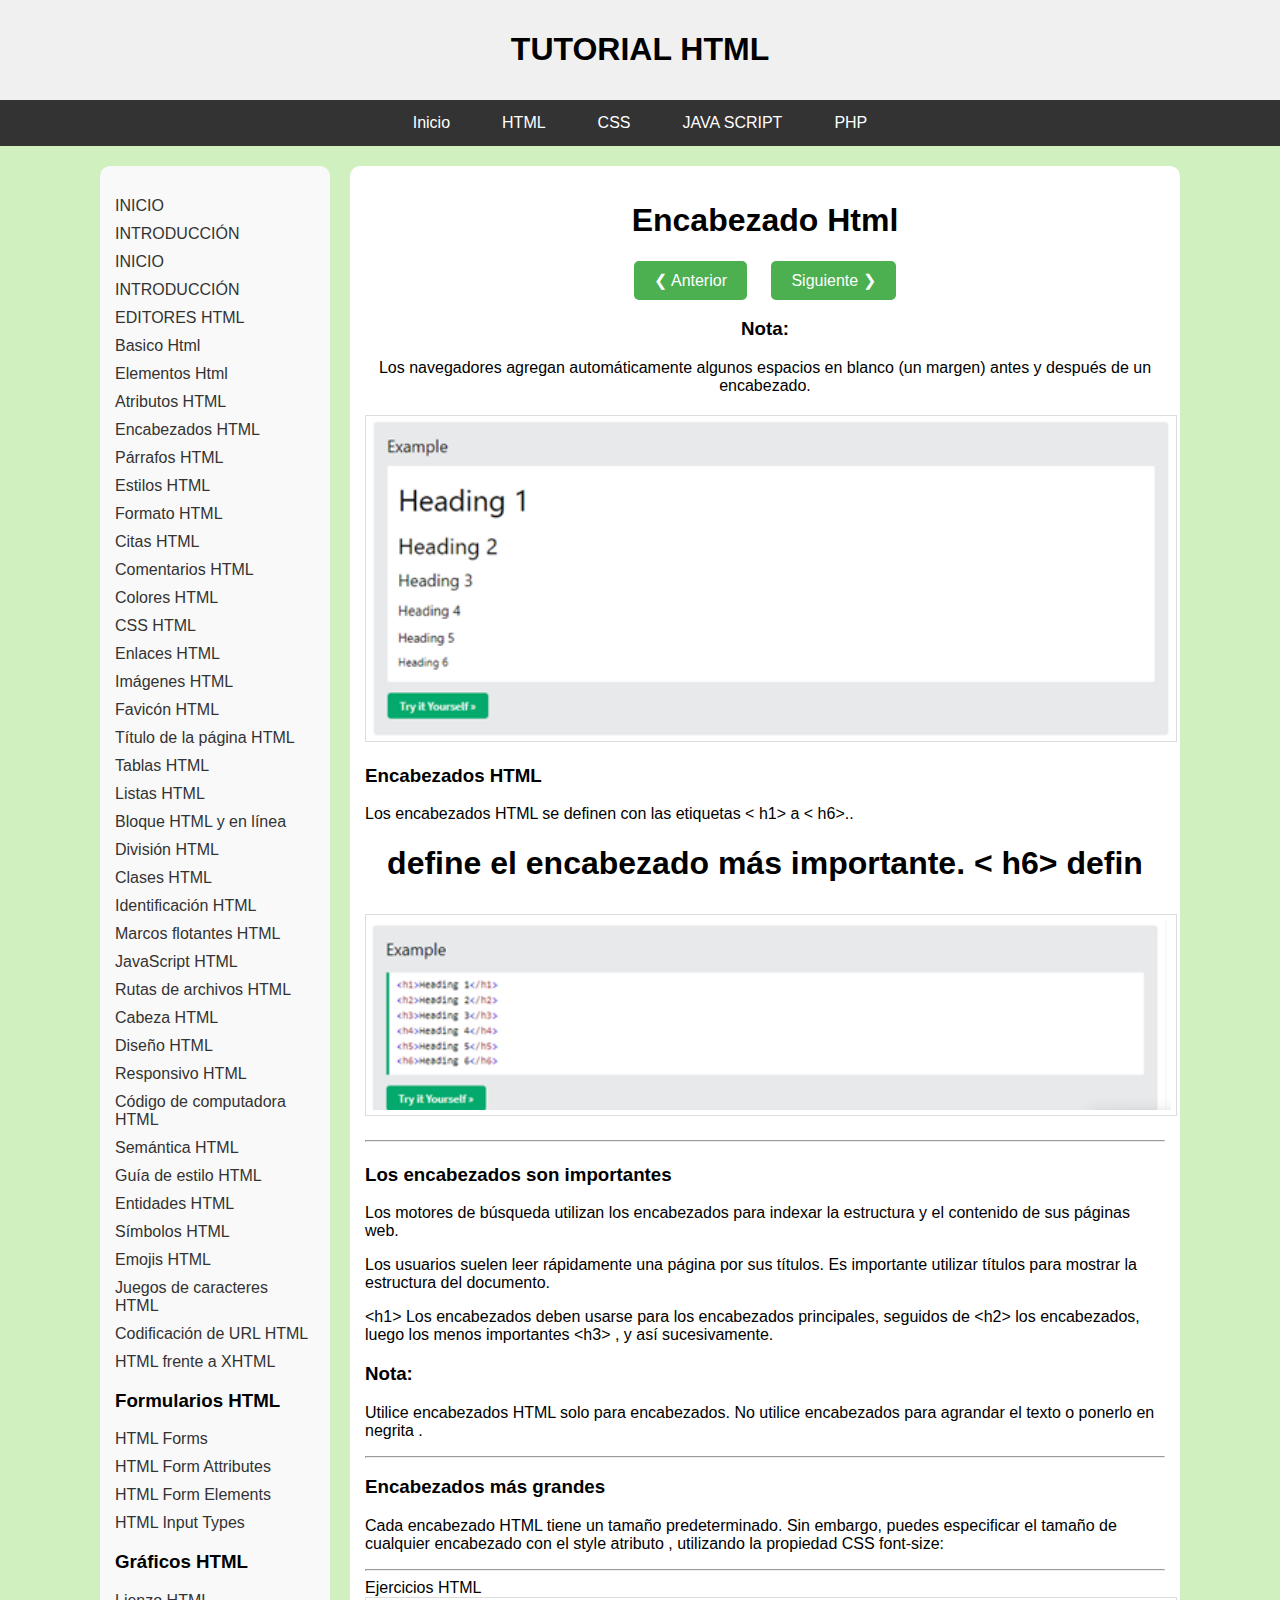
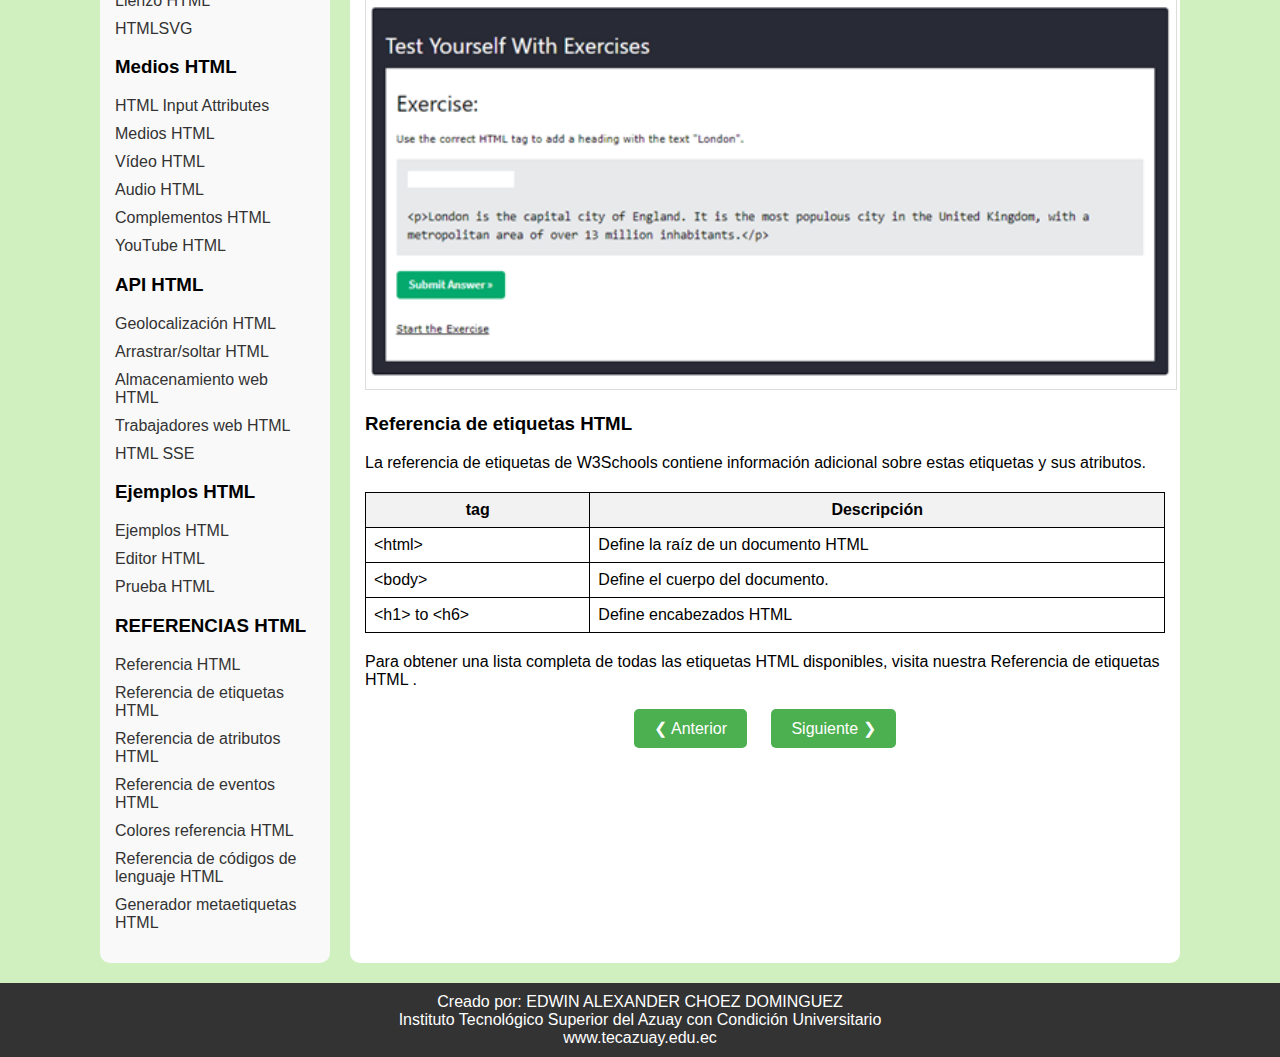
<file: Encabezado.html>
<!DOCTYPE html>
<html lang="es">

<head>
    <meta charset="UTF-8">
    <meta name="viewport" content="width=device-width, initial-scale=1.0">
    <title>Tutorial HTML</title>
    <link rel="stylesheet" href="styles.css">
</head>

<body>
    <div class="header">
        <h1>TUTORIAL HTML</h1>
    </div>
    <nav class="menu">
        <ul>
            <li><a href="inicio.html">Inicio</a></li>
                <li><a href="introduccion.html">HTML</a></li>
                <li><a href="#">CSS</a></li>
                <li><a href="#">JAVA SCRIPT</a></li>
                <li><a href="#">PHP</a></li>
        </ul>
    </nav>
    <div class="main-container">
        <nav class="sidebar">
            <ul>
                <li><a href="index.html">INICIO</a></li>
                <li><a href="introduccion.html">INTRODUCCIÓN</a></li>
                <li><a href="index.html">INICIO</a></li>
                <li><a href="introduccion.html">INTRODUCCIÓN</a></li>
                <li><a href="Editores.html">EDITORES HTML</a></li>
                <li><a href="Basico.html">Basico Html</html></a></li>
                <li><a href="Elementos.html">Elementos Html</html></a></li>
                <li><a href="Atributos.html">Atributos HTML</a></li>
                <li><a href="Encabezado.html">Encabezados HTML</a></li>
                <li><a href="Parrafos.html">Párrafos HTML</a></li>
                <li><a href="Estilos.html">Estilos HTML</a></li>
                <li><a href="Fromato_testo.html">Formato HTML</a></li>
                <li><a href="Citas.html">Citas HTML</a></li>
                <li><a href="Comentarios.html">Comentarios HTML</a></li>
                <li><a href="Colores.html">Colores HTML</a></li>
                <li><a href="#css-html">CSS HTML</a></li>
                <li><a href="#enlaces-html">Enlaces HTML</a></li>
                <li><a href="#imagenes-html">Imágenes HTML</a></li>
                <li><a href="#favicon-html">Favicón HTML</a></li>
                <li><a href="#titulo-pagina-html">Título de la página HTML</a></li>
                <li><a href="#tablas-html">Tablas HTML</a></li>
                <li><a href="#listas-html">Listas HTML</a></li>
                <li><a href="#bloque-inline-html">Bloque HTML y en línea</a></li>
                <li><a href="#division-html">División HTML</a></li>
                <li><a href="#clases-html">Clases HTML</a></li>
                <li><a href="#identificacion-html">Identificación HTML</a></li>
                <li><a href="#marcos-flotantes-html">Marcos flotantes HTML</a></li>
                <li><a href="#javascript-html">JavaScript HTML</a></li>
                <li><a href="#rutas-archivos-html">Rutas de archivos HTML</a></li>
                <li><a href="#cabeza-html">Cabeza HTML</a></li>
                <li><a href="#diseno-html">Diseño HTML</a></li>
                <li><a href="#responsivo-html">Responsivo HTML</a></li>
                <li><a href="#codigo-computadora-html">Código de computadora HTML</a></li>
                <li><a href="#semantica-html">Semántica HTML</a></li>
                <li><a href="#guia-estilo-html">Guía de estilo HTML</a></li>
                <li><a href="#entidades-html">Entidades HTML</a></li>
                <li><a href="#simbolos-html">Símbolos HTML</a></li>
                <li><a href="#emojis-html">Emojis HTML</a></li>
                <li><a href="#juegos-caracteres-html">Juegos de caracteres HTML</a></li>
                <li><a href="#codificacion-url-html">Codificación de URL HTML</a></li>
                <li><a href="#html-xhtml">HTML frente a XHTML</a></li>
                <li>
                    <h3>Formularios HTML</h3>
                </li>
                <li><a href="#html-forms">HTML Forms</a></li>
                <li><a href="#html-form-attributes">HTML Form Attributes</a></li>
                <li><a href="#html-form-elements">HTML Form Elements</a></li>
                <li><a href="#html-input-types">HTML Input Types</a></li>
                <li>
                    <h3>Gráficos HTML</h3>
                </li>
                <li><a href="#lienzo-html">Lienzo HTML</a></li>
                <li><a href="#htmlsvg">HTMLSVG</a></li>
                <li>
                    <h3>Medios HTML</h3>
                </li>
                <li><a href="#html-input-attributes">HTML Input Attributes</a></li>
                <li><a href="#medios-html">Medios HTML</a></li>
                <li><a href="#video-html">Vídeo HTML</a></li>
                <li><a href="#audio-html">Audio HTML</a></li>
                <li><a href="#complementos-html">Complementos HTML</a></li>
                <li><a href="#youtube-html">YouTube HTML</a></li>
                <li>
                    <h3>API HTML</h3>
                </li>
                <li><a href="#geolocalizacion-html">Geolocalización HTML</a></li>
                <li><a href="#arrastrar-soltar-html">Arrastrar/soltar HTML</a></li>
                <li><a href="#almacenamiento-web-html">Almacenamiento web HTML</a></li>
                <li><a href="#trabajadores-web-html">Trabajadores web HTML</a></li>
                <li><a href="#html-sse">HTML SSE</a></li>
                <li>
                    <h3>Ejemplos HTML</h3>
                </li>
                <li><a href="#ejemplos-html">Ejemplos HTML</a></li>
                <li><a href="#editor-html">Editor HTML</a></li>
                <li><a href="#prueba-html">Prueba HTML</a></li>
                <li>
                    <h3>REFERENCIAS HTML</h3>
                </li>
                <li><a href="#referencia-html">Referencia HTML</a></li>
                <li><a href="#referencia-de-etiquetas-html">Referencia de etiquetas HTML</a></li>
                <li><a href="#referencia-de-atributos-html">Referencia de atributos HTML</a></li>
                <li><a href="#referencia-de-eventos-html">Referencia de eventos HTML</a></li>
                <li><a href="#colores-referencia-html">Colores referencia HTML</a></li>
                <li><a href="#referencia-de-codigos-de-lenguaje-html">Referencia de códigos de lenguaje HTML</a></li>
                <li><a href="#generador-metaetiquetas-html">Generador metaetiquetas HTML</a></li>
            </ul>
        </nav>
        <div class="content-container">
            <h1>Encabezado Html</h1>
            <div class="buttons">
                <a href="Atributos.html" class="button">❮ Anterior</a>
                <a href="Parrafos.html" class="button">Siguiente ❯</a>

                <h3 class="inline">Nota: </h3> Los navegadores agregan automáticamente algunos espacios en blanco (un
                margen) antes y después de un encabezado.</p>
            </div>
            <h3></h3>
            <img src="Imagen26.png" alt="Ejemplo de imagen" class="bordered-image">
            <h3>Encabezados HTML</h3>
            <p>Los encabezados HTML se definen con las etiquetas < h1> a < h6>..</p>
                <p></p>
                <p><h1> define el encabezado más importante. < h6> defin</p>
                    <img src="Imagen27.png" alt="Ejemplo de imagen" class="bordered-image">   
            <hr>
            <h3>Los encabezados son importantes </h3>
            <p>Los motores de búsqueda utilizan los encabezados para indexar la estructura y el contenido de sus páginas
                web. </p>
            <p>Los usuarios suelen leer rápidamente una página por sus títulos. Es importante utilizar títulos para
                mostrar la estructura del documento. </p>
            <p>&lt;h1&gt; Los encabezados deben usarse para los encabezados principales, seguidos de &lt;h2&gt; los
                encabezados, luego los menos importantes &lt;h3&gt; , y así sucesivamente.</p>
            <div id="nota">
                <p class="inline">
                <h3 class="inline">Nota: </h3>Utilice encabezados HTML solo para encabezados. No utilice encabezados
                para agrandar el texto o ponerlo en negrita .</p>
            </div>
            <hr>
            <h3>Encabezados más grandes </h3>
            <p>Cada encabezado HTML tiene un tamaño predeterminado. Sin embargo, puedes especificar el tamaño de
                cualquier encabezado con el style atributo , utilizando la propiedad CSS font-size: </p>
            <hr>
            <he>Ejercicios  HTML</he>
            <img src="Imagen28.png" alt="Ejemplo de imagen" class="bordered-image">   
            <h3>Referencia de etiquetas HTML </h3>
            <p>La referencia de etiquetas de W3Schools contiene información adicional sobre estas etiquetas y sus
                atributos. </p>
            <table>
                <tr>
                    <th>
                        <center>tag </center>
                    </th>
                    <th>
                        <center> Descripción </center>
                    </th>
                </tr>
                <tr>
                    <td>&lt;html&gt; </td>
                    <td>Define la raíz de un documento HTML</td>
                </tr>
                <tr>
                    <td>&lt;body&gt; </td>
                    <td> Define el cuerpo del documento.</td>
                </tr>
                <tr>
                    <td>&lt;h1&gt;  to &lt;h6&gt;</td>
                    <td> Define encabezados HTML</td>
                </tr>
            </table>
            <div id="nota">
                <p class="inline">
                <h3 class="inline"></h3>Para obtener una lista completa de todas las etiquetas HTML disponibles, visita
                nuestra Referencia de etiquetas HTML .</p>

                <div class="buttons">
                    <a href="Atributos.html" class="button">❮ Anterior</a>
                    <a href="Parrafos.html" class="button">Siguiente ❯</a>
                </div>
            </div>
        </div>
        
            </div> 
             </div>
        </div>
        <div class="footer">
            Creado por: EDWIN ALEXANDER CHOEZ DOMINGUEZ<br>
            Instituto Tecnológico Superior del Azuay con Condición Universitario<br>
            <a href="http://www.tecazuay.edu.ec" target="_blank">www.tecazuay.edu.ec</a>
        </div>
         
    </body>

</html>
</file>
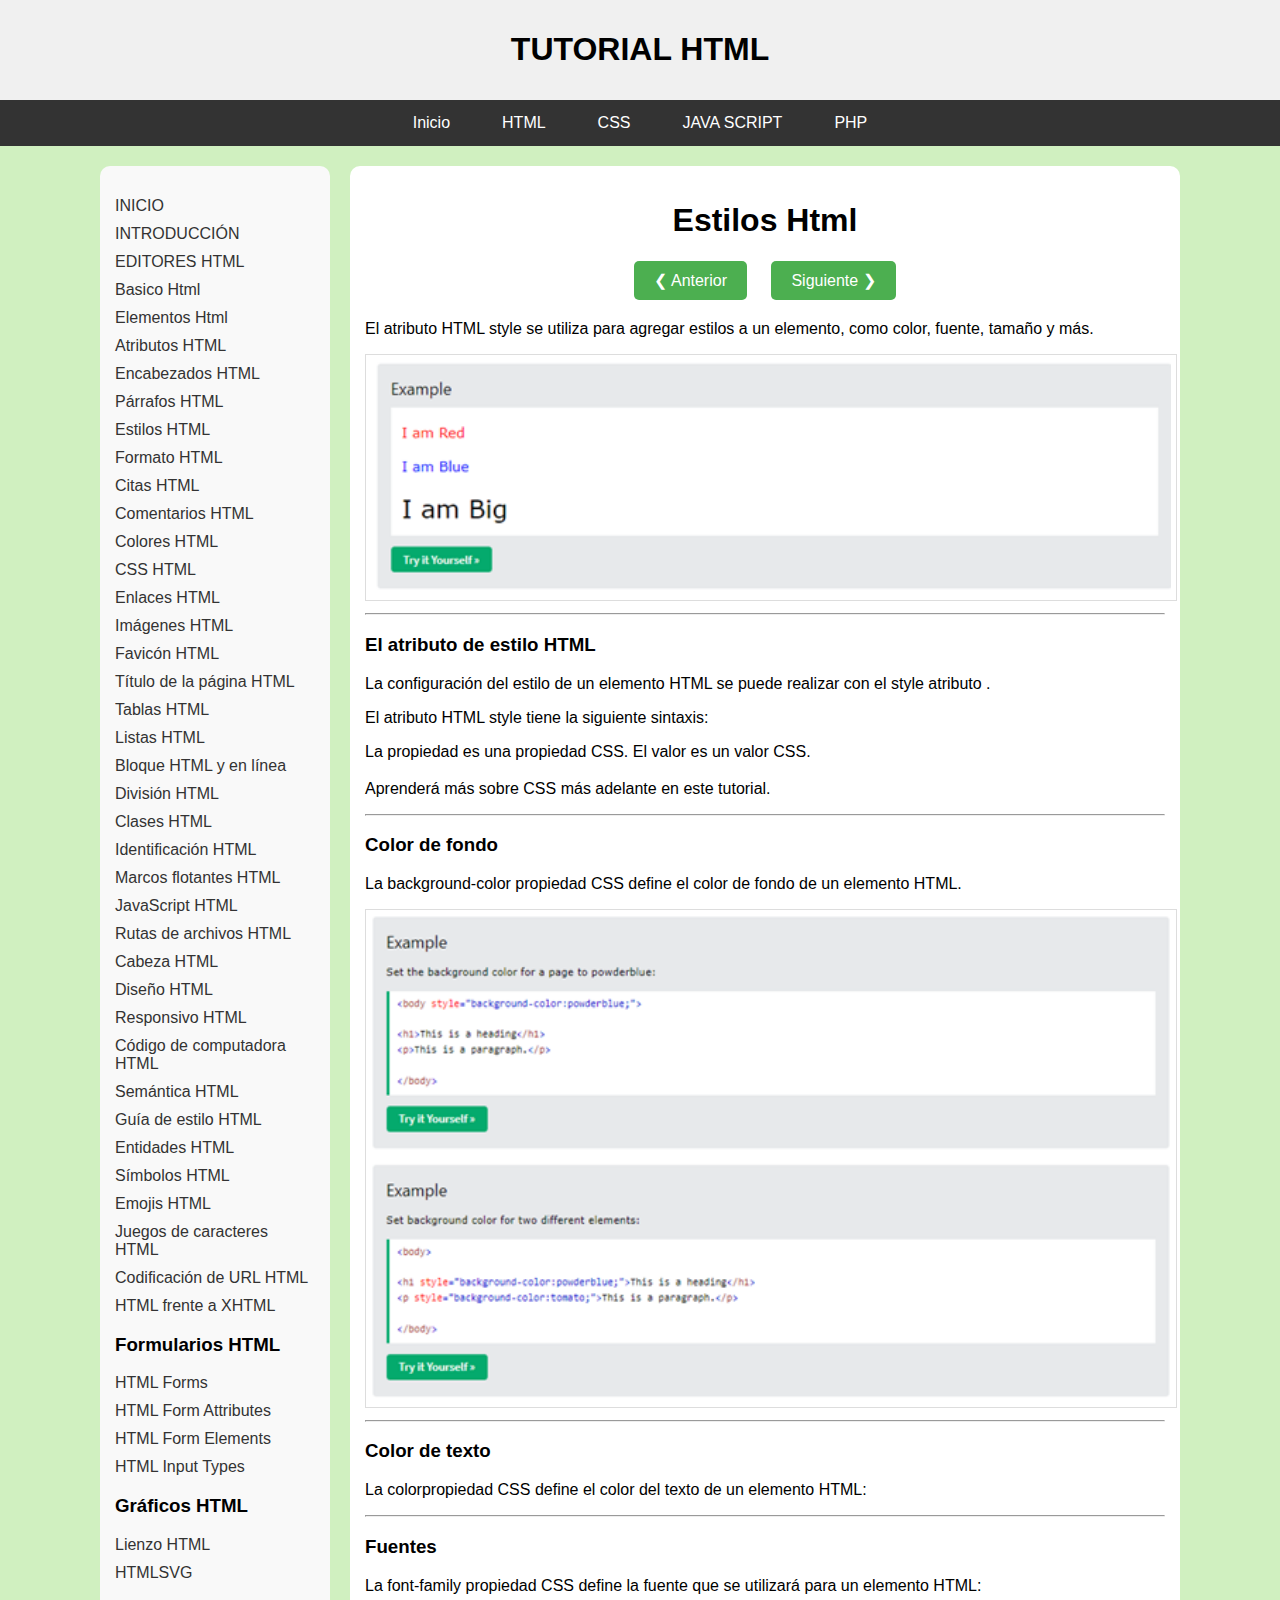
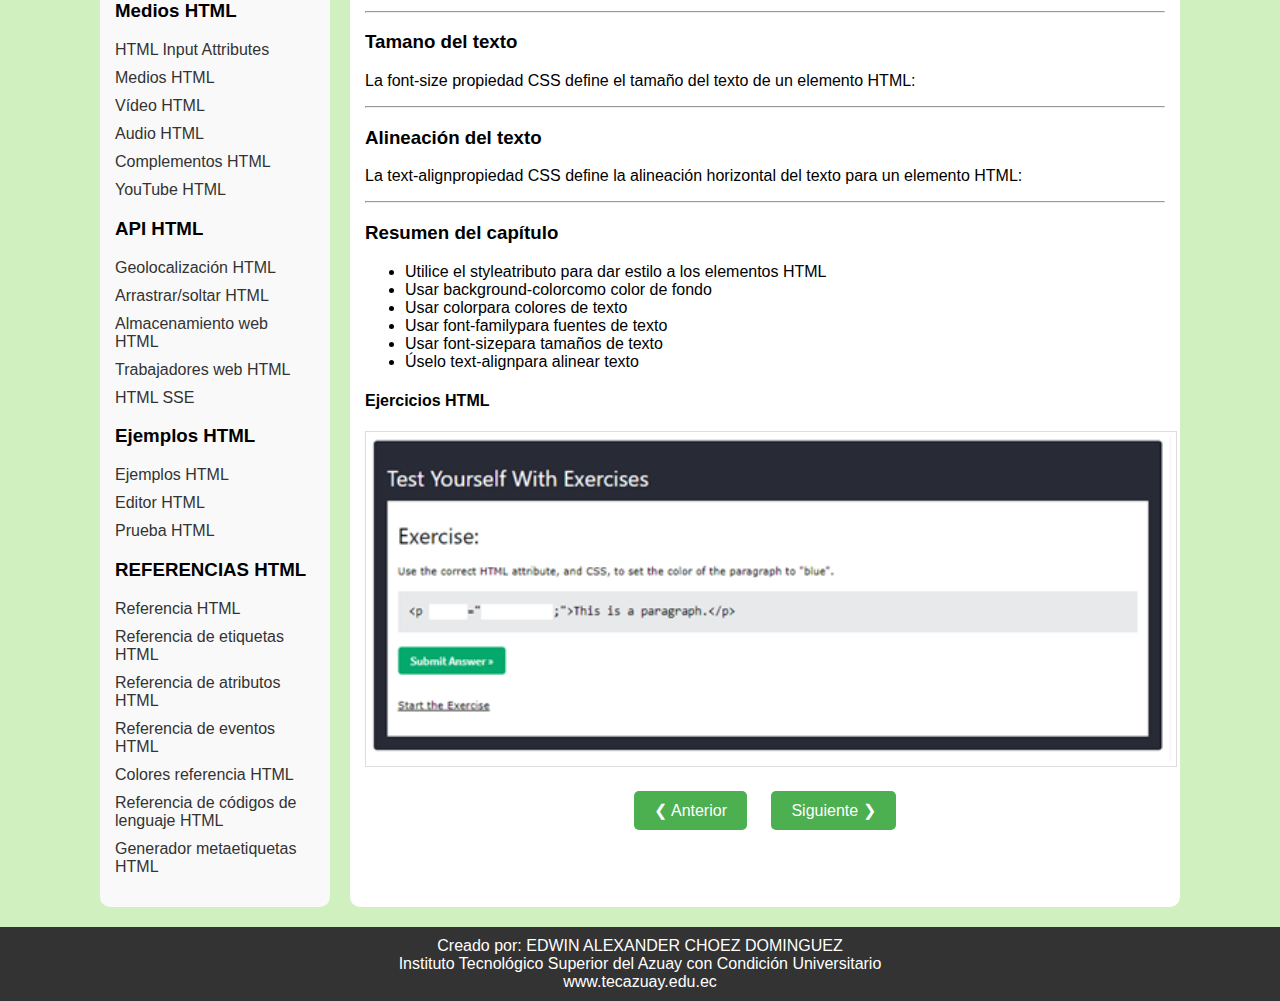
<file: Estilos.html>
<!DOCTYPE html>
<html lang="es">

<head>
    <meta charset="UTF-8">
    <meta name="viewport" content="width=device-width, initial-scale=1.0">
    <title>Tutorial HTML</title>
    <link rel="stylesheet" href="styles.css">
</head>

<body>
    <div class="header">
        <h1>TUTORIAL HTML</h1>
    </div>
    <nav class="menu">
        <ul>
            <li><a href="inicio.html">Inicio</a></li>
            <li><a href="introduccion.html">HTML</a></li>
            <li><a href="#">CSS</a></li>
            <li><a href="#">JAVA SCRIPT</a></li>
            <li><a href="#">PHP</a></li>
        </ul>
    </nav>
    <div class="main-container">
        <nav class="sidebar">
            <ul>
                <li><a href="index.html">INICIO</a></li>
                <li><a href="introduccion.html">INTRODUCCIÓN</a></li>
                <li><a href="Editores.html">EDITORES HTML</a></li>
                <li><a href="Basico.html">Basico Html</html></a></li>
                <li><a href="Elementos.html">Elementos Html</html></a></li>
                <li><a href="Atributos.html">Atributos HTML</a></li>
                <li><a href="Encabezado.html">Encabezados HTML</a></li>
                <li><a href="Parrafos.html">Párrafos HTML</a></li>
                <li><a href="Estilos.html">Estilos HTML</a></li>
                <li><a href="Fromato_testo.html">Formato HTML</a></li>
                <li><a href="Citas.html">Citas HTML</a></li>
                <li><a href="Comentarios.html">Comentarios HTML</a></li>
                <li><a href="Colores.html">Colores HTML</a></li>
                <li><a href="#css-html">CSS HTML</a></li>
                <li><a href="#enlaces-html">Enlaces HTML</a></li>
                <li><a href="#imagenes-html">Imágenes HTML</a></li>
                <li><a href="#favicon-html">Favicón HTML</a></li>
                <li><a href="#titulo-pagina-html">Título de la página HTML</a></li>
                <li><a href="#tablas-html">Tablas HTML</a></li>
                <li><a href="#listas-html">Listas HTML</a></li>
                <li><a href="#bloque-inline-html">Bloque HTML y en línea</a></li>
                <li><a href="#division-html">División HTML</a></li>
                <li><a href="#clases-html">Clases HTML</a></li>
                <li><a href="#identificacion-html">Identificación HTML</a></li>
                <li><a href="#marcos-flotantes-html">Marcos flotantes HTML</a></li>
                <li><a href="#javascript-html">JavaScript HTML</a></li>
                <li><a href="#rutas-archivos-html">Rutas de archivos HTML</a></li>
                <li><a href="#cabeza-html">Cabeza HTML</a></li>
                <li><a href="#diseno-html">Diseño HTML</a></li>
                <li><a href="#responsivo-html">Responsivo HTML</a></li>
                <li><a href="#codigo-computadora-html">Código de computadora HTML</a></li>
                <li><a href="#semantica-html">Semántica HTML</a></li>
                <li><a href="#guia-estilo-html">Guía de estilo HTML</a></li>
                <li><a href="#entidades-html">Entidades HTML</a></li>
                <li><a href="#simbolos-html">Símbolos HTML</a></li>
                <li><a href="#emojis-html">Emojis HTML</a></li>
                <li><a href="#juegos-caracteres-html">Juegos de caracteres HTML</a></li>
                <li><a href="#codificacion-url-html">Codificación de URL HTML</a></li>
                <li><a href="#html-xhtml">HTML frente a XHTML</a></li>
                <li>
                    <h3>Formularios HTML</h3>
                </li>
                <li><a href="#html-forms">HTML Forms</a></li>
                <li><a href="#html-form-attributes">HTML Form Attributes</a></li>
                <li><a href="#html-form-elements">HTML Form Elements</a></li>
                <li><a href="#html-input-types">HTML Input Types</a></li>
                <li>
                    <h3>Gráficos HTML</h3>
                </li>
                <li><a href="#lienzo-html">Lienzo HTML</a></li>
                <li><a href="#htmlsvg">HTMLSVG</a></li>
                <li>
                    <h3>Medios HTML</h3>
                </li>
                <li><a href="#html-input-attributes">HTML Input Attributes</a></li>
                <li><a href="#medios-html">Medios HTML</a></li>
                <li><a href="#video-html">Vídeo HTML</a></li>
                <li><a href="#audio-html">Audio HTML</a></li>
                <li><a href="#complementos-html">Complementos HTML</a></li>
                <li><a href="#youtube-html">YouTube HTML</a></li>
                <li>
                    <h3>API HTML</h3>
                </li>
                <li><a href="#geolocalizacion-html">Geolocalización HTML</a></li>
                <li><a href="#arrastrar-soltar-html">Arrastrar/soltar HTML</a></li>
                <li><a href="#almacenamiento-web-html">Almacenamiento web HTML</a></li>
                <li><a href="#trabajadores-web-html">Trabajadores web HTML</a></li>
                <li><a href="#html-sse">HTML SSE</a></li>
                <li>
                    <h3>Ejemplos HTML</h3>
                </li>
                <li><a href="#ejemplos-html">Ejemplos HTML</a></li>
                <li><a href="#editor-html">Editor HTML</a></li>
                <li><a href="#prueba-html">Prueba HTML</a></li>
                <li>
                    <h3>REFERENCIAS HTML</h3>
                </li>
                <li><a href="#referencia-html">Referencia HTML</a></li>
                <li><a href="#referencia-de-etiquetas-html">Referencia de etiquetas HTML</a></li>
                <li><a href="#referencia-de-atributos-html">Referencia de atributos HTML</a></li>
                <li><a href="#referencia-de-eventos-html">Referencia de eventos HTML</a></li>
                <li><a href="#colores-referencia-html">Colores referencia HTML</a></li>
                <li><a href="#referencia-de-codigos-de-lenguaje-html">Referencia de códigos de lenguaje HTML</a></li>
                <li><a href="#generador-metaetiquetas-html">Generador metaetiquetas HTML</a></li>
            </ul>
        </nav>
        <div class="content-container">
            <h1>Estilos Html</h1>
            <div class="buttons">
                <a href="Parrafos.html" class="button">❮ Anterior</a>
                <a href="Fromato_testo.html" class="button">Siguiente ❯</a>

                
            </div> 
            <p>El atributo HTML style se utiliza para agregar estilos a un elemento, como color, fuente, tamaño y más.
            </p>
            <img src="Imagen33.png" alt="Ejemplo de imagen" class="bordered-image">
            <hr>
            <h3>El atributo de estilo HTML </h3>
            <p>La configuración del estilo de un elemento HTML se puede realizar con el style atributo . </p>
            <p>El atributo HTML style tiene la siguiente sintaxis: </p>
            <p>La propiedad es una propiedad CSS. El valor es un valor CSS. </p>
            <div id="nota">
                <p class="inline">
                <h3 class="inline"></h3>Aprenderá más sobre CSS más adelante en este tutorial. </p>
            </div>
            <hr>
            <h3>Color de fondo </h3>
            <p>La background-color propiedad CSS define el color de fondo de un elemento HTML. </p>
            <img src="Imagen34.png" alt="Ejemplo de imagen" class="bordered-image">
            <hr>
            <h3>Color de texto </h3>
            <p>La colorpropiedad CSS define el color del texto de un elemento HTML: </p>
            <hr>
            <h3>Fuentes </h3>
            <p>La font-family propiedad CSS define la fuente que se utilizará para un elemento HTML: </p>
            <hr>
            <h3>Tamano del texto </h3>
            <p>La font-size propiedad CSS define el tamaño del texto de un elemento HTML:</p>
            <hr>
            <h3>Alineación del texto </h3>
            <p>La text-alignpropiedad CSS define la alineación horizontal del texto para un elemento HTML: </p>
            <hr>
            <h3>Resumen del capítulo </h3>
            <ul>
                <li>Utilice el styleatributo para dar estilo a los elementos HTML </li>
                <li>Usar background-colorcomo color de fondo </li>
                <li>Usar colorpara colores de texto </li>
                <li>Usar font-familypara fuentes de texto</li>
                <li>Usar font-sizepara tamaños de texto</li>
                <li>Úselo text-alignpara alinear texto</li>
            </ul>
            <h4>Ejercicios HTML</h4>
            <img src="Imagen35.png" alt="Ejemplo de imagen" class="bordered-image">
            <div class="buttons">
                <a href="Parrafos.html" class="button">❮ Anterior</a>
                <a href="Fromato_testo.html" class="button">Siguiente ❯</a>
            </div>
             </div>
        </div>
        <div class="footer">
            Creado por: EDWIN ALEXANDER CHOEZ DOMINGUEZ<br>
            Instituto Tecnológico Superior del Azuay con Condición Universitario<br>
            <a href="http://www.tecazuay.edu.ec" target="_blank">www.tecazuay.edu.ec</a>
        </div>
         
    </body>

</html>
</file>
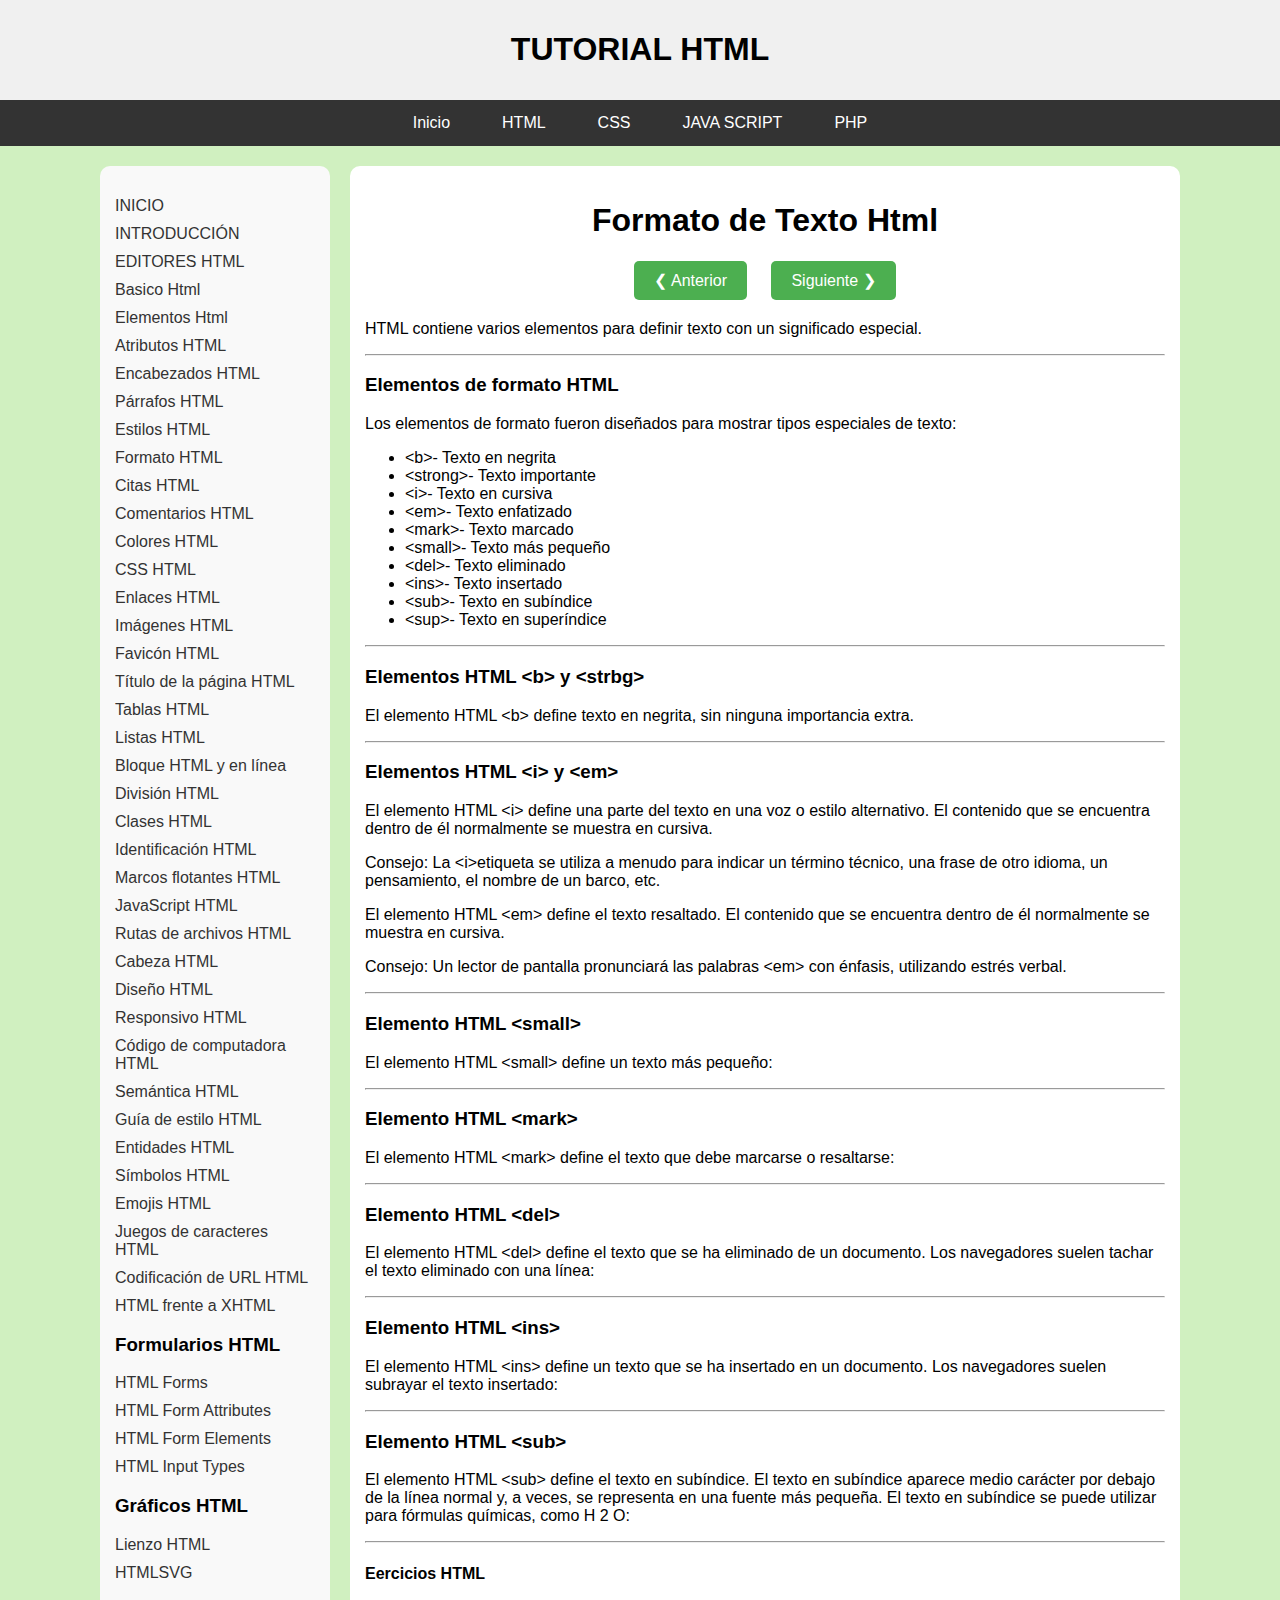
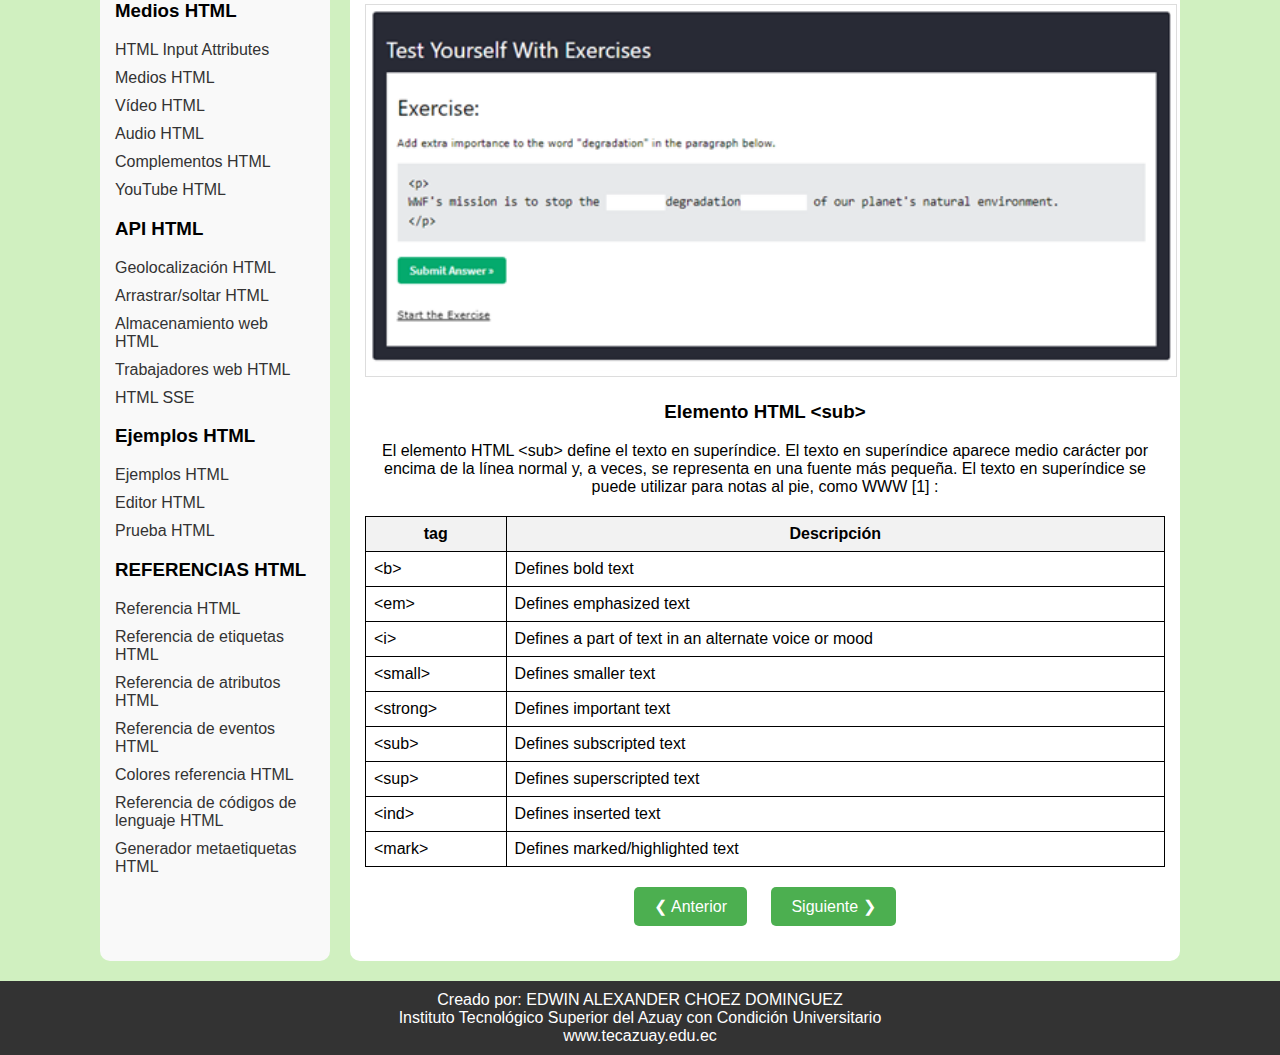
<file: Fromato_testo.html>
<!DOCTYPE html>
<html lang="es">

<head>
    <meta charset="UTF-8">
    <meta name="viewport" content="width=device-width, initial-scale=1.0">
    <title>Tutorial HTML</title>
    <link rel="stylesheet" href="styles.css">
</head>

<body>
    <div class="header">
        <h1>TUTORIAL HTML</h1>
    </div>
    <nav class="menu">
        <ul>
            <li><a href="inicio.html">Inicio</a></li>
            <li><a href="introduccion.html">HTML</a></li>
            <li><a href="#">CSS</a></li>
            <li><a href="#">JAVA SCRIPT</a></li>
            <li><a href="#">PHP</a></li>
        </ul>
    </nav>
    <div class="main-container">
        <nav class="sidebar">
            <ul>
                <li><a href="index.html">INICIO</a></li>
                <li><a href="introduccion.html">INTRODUCCIÓN</a></li>
                <li><a href="Editores.html">EDITORES HTML</a></li>
                <li><a href="Basico.html">Basico Html</html></a></li>
                <li><a href="Elementos.html">Elementos Html</html></a></li>
                <li><a href="Atributos.html">Atributos HTML</a></li>
                <li><a href="Encabezado.html">Encabezados HTML</a></li>
                <li><a href="Parrafos.html">Párrafos HTML</a></li>
                <li><a href="Estilos.html">Estilos HTML</a></li>
                <li><a href="Fromato_testo.html">Formato HTML</a></li>
                <li><a href="Citas.html">Citas HTML</a></li>
                <li><a href="Comentarios.html">Comentarios HTML</a></li>
                <li><a href="Colores.html">Colores HTML</a></li>
                <li><a href="#css-html">CSS HTML</a></li>
                <li><a href="#enlaces-html">Enlaces HTML</a></li>
                <li><a href="#imagenes-html">Imágenes HTML</a></li>
                <li><a href="#favicon-html">Favicón HTML</a></li>
                <li><a href="#titulo-pagina-html">Título de la página HTML</a></li>
                <li><a href="#tablas-html">Tablas HTML</a></li>
                <li><a href="#listas-html">Listas HTML</a></li>
                <li><a href="#bloque-inline-html">Bloque HTML y en línea</a></li>
                <li><a href="#division-html">División HTML</a></li>
                <li><a href="#clases-html">Clases HTML</a></li>
                <li><a href="#identificacion-html">Identificación HTML</a></li>
                <li><a href="#marcos-flotantes-html">Marcos flotantes HTML</a></li>
                <li><a href="#javascript-html">JavaScript HTML</a></li>
                <li><a href="#rutas-archivos-html">Rutas de archivos HTML</a></li>
                <li><a href="#cabeza-html">Cabeza HTML</a></li>
                <li><a href="#diseno-html">Diseño HTML</a></li>
                <li><a href="#responsivo-html">Responsivo HTML</a></li>
                <li><a href="#codigo-computadora-html">Código de computadora HTML</a></li>
                <li><a href="#semantica-html">Semántica HTML</a></li>
                <li><a href="#guia-estilo-html">Guía de estilo HTML</a></li>
                <li><a href="#entidades-html">Entidades HTML</a></li>
                <li><a href="#simbolos-html">Símbolos HTML</a></li>
                <li><a href="#emojis-html">Emojis HTML</a></li>
                <li><a href="#juegos-caracteres-html">Juegos de caracteres HTML</a></li>
                <li><a href="#codificacion-url-html">Codificación de URL HTML</a></li>
                <li><a href="#html-xhtml">HTML frente a XHTML</a></li>
                <li>
                    <h3>Formularios HTML</h3>
                </li>
                <li><a href="#html-forms">HTML Forms</a></li>
                <li><a href="#html-form-attributes">HTML Form Attributes</a></li>
                <li><a href="#html-form-elements">HTML Form Elements</a></li>
                <li><a href="#html-input-types">HTML Input Types</a></li>
                <li>
                    <h3>Gráficos HTML</h3>
                </li>
                <li><a href="#lienzo-html">Lienzo HTML</a></li>
                <li><a href="#htmlsvg">HTMLSVG</a></li>
                <li>
                    <h3>Medios HTML</h3>
                </li>
                <li><a href="#html-input-attributes">HTML Input Attributes</a></li>
                <li><a href="#medios-html">Medios HTML</a></li>
                <li><a href="#video-html">Vídeo HTML</a></li>
                <li><a href="#audio-html">Audio HTML</a></li>
                <li><a href="#complementos-html">Complementos HTML</a></li>
                <li><a href="#youtube-html">YouTube HTML</a></li>
                <li>
                    <h3>API HTML</h3>
                </li>
                <li><a href="#geolocalizacion-html">Geolocalización HTML</a></li>
                <li><a href="#arrastrar-soltar-html">Arrastrar/soltar HTML</a></li>
                <li><a href="#almacenamiento-web-html">Almacenamiento web HTML</a></li>
                <li><a href="#trabajadores-web-html">Trabajadores web HTML</a></li>
                <li><a href="#html-sse">HTML SSE</a></li>
                <li>
                    <h3>Ejemplos HTML</h3>
                </li>
                <li><a href="#ejemplos-html">Ejemplos HTML</a></li>
                <li><a href="#editor-html">Editor HTML</a></li>
                <li><a href="#prueba-html">Prueba HTML</a></li>
                <li>
                    <h3>REFERENCIAS HTML</h3>
                </li>
                <li><a href="#referencia-html">Referencia HTML</a></li>
                <li><a href="#referencia-de-etiquetas-html">Referencia de etiquetas HTML</a></li>
                <li><a href="#referencia-de-atributos-html">Referencia de atributos HTML</a></li>
                <li><a href="#referencia-de-eventos-html">Referencia de eventos HTML</a></li>
                <li><a href="#colores-referencia-html">Colores referencia HTML</a></li>
                <li><a href="#referencia-de-codigos-de-lenguaje-html">Referencia de códigos de lenguaje HTML</a></li>
                <li><a href="#generador-metaetiquetas-html">Generador metaetiquetas HTML</a></li>
            </ul>
        </nav>
        <div class="content-container">
            <h1>Formato de Texto Html</h1>
            <div class="buttons">
                <a href="Estilos.html" class="button">❮ Anterior</a>
                <a href="Comentarios.html" class="button">Siguiente ❯</a>

                
            </div> 
            <p>HTML contiene varios elementos para definir texto con un significado especial. </p>
            <hr>
            <h3>Elementos de formato HTML </h3>
            <p>Los elementos de formato fueron diseñados para mostrar tipos especiales de texto:</p>
            <ul>
                <li>&lt;b&gt;- Texto en negrita</li>
                <li>&lt;strong&gt;- Texto importante </li>
                <li>&lt;i&gt;- Texto en cursiva</li>
                <li>&lt;em&gt;- Texto enfatizado</li>
                <li>&lt;mark&gt;- Texto marcado</li>
                <li>&lt;small&gt;- Texto más pequeño</li>
                <li>&lt;del&gt;- Texto eliminado</li>
                <li>&lt;ins&gt;- Texto insertado</li>
                <li>&lt;sub&gt;- Texto en subíndice</li>
                <li>&lt;sup&gt;- Texto en superíndice</li>
            </ul>
            <hr>
            <h3>Elementos HTML &lt;b&gt; y &lt;strbg&gt;</h3>
            <p>El elemento HTML &lt;b&gt; define texto en negrita, sin ninguna importancia extra. </p>
            <hr>
            <h3>Elementos HTML &lt;i&gt; y &lt;em&gt; </h3>
            <p>El elemento HTML &lt;i&gt; define una parte del texto en una voz o estilo alternativo. El contenido que
                se
                encuentra dentro de él normalmente se muestra en cursiva.</p>
            <p>Consejo: La &lt;i&gt;etiqueta se utiliza a menudo para indicar un término técnico, una frase de otro
                idioma, un
                pensamiento, el nombre de un barco, etc.</p>
            <p>El elemento HTML &lt;em&gt; define el texto resaltado. El contenido que se encuentra dentro de él
                normalmente se
                muestra en cursiva.</p>
            <p>Consejo: Un lector de pantalla pronunciará las palabras &lt;em&gt; con énfasis, utilizando estrés verbal.
            </p>
            <hr>
            <h3>Elemento HTML &lt;small&gt; </h3>
            <p>El elemento HTML &lt;small&gt; define un texto más pequeño: </p>
            <hr>
            <h3>Elemento HTML &lt;mark&gt; </h3>
            <p>El elemento HTML &lt;mark&gt; define el texto que debe marcarse o resaltarse: </p>
            <hr>
            <h3>Elemento HTML &lt;del&gt; </h3>
            <p>El elemento HTML &lt;del&gt; define el texto que se ha eliminado de un documento. Los navegadores suelen
                tachar
                el texto eliminado con una línea: </p>
            <hr>
            <h3>Elemento HTML &lt;ins&gt; </h3>
            <p>El elemento HTML &lt;ins&gt; define un texto que se ha insertado en un documento. Los navegadores suelen
                subrayar el texto insertado:</p>
            <hr>
            <h3>Elemento HTML &lt;sub&gt;</h3>
            <p>El elemento HTML &lt;sub&gt; define el texto en subíndice. El texto en subíndice aparece medio carácter
                por
                debajo de la línea normal y, a veces, se representa en una fuente más pequeña. El texto en subíndice
                se puede utilizar para fórmulas químicas, como H 2 O:</p>
            <hr>
            <h4>Eercicios HTML</h4>
            <img src="Imagen36.png" alt="Ejemplo de imagen" class="bordered-image">
            <div class="buttons">
            <h3>Elemento HTML &lt;sub&gt; </h3>
            <p>El elemento HTML &lt;sub&gt; define el texto en superíndice. El texto en superíndice aparece medio
                carácter por
                encima de la línea normal y, a veces, se representa en una fuente más pequeña. El texto en
                superíndice se puede utilizar para notas al pie, como WWW [1] :</p>
            <table>
                <tr>
                    <th>
                        <center>tag </center>
                    </th>
                    <th>
                        <center> Descripción </center>
                    </th>
                </tr>
                <tr>
                    <td>&lt;b&gt; </td>
                    <td>Defines bold text </td>
                </tr>
                <tr>
                    <td>&lt;em&gt; </td>
                    <td>Defines emphasized text </td>
                </tr>
                <tr>
                    <td>&lt;i&gt; </td>
                    <td> Defines a part of text in an alternate voice or mood </td>
                </tr>
                <tr>
                    <td>&lt;small&gt; </td>
                    <td>Defines smaller text </td>
                </tr>
                <tr>
                    <td>&lt;strong&gt; </td>
                    <td>Defines important text </td>
                </tr>
                <tr>
                    <td>&lt;sub&gt;</td>
                    <td>Defines subscripted text </td>
                </tr>
                <tr>
                    <td>&lt;sup&gt;</td>
                    <td>Defines superscripted text </td>
                </tr>
                <tr>
                    <td>&lt;ind&gt;</td>
                    <td>Defines inserted text</td>
                </tr>
                <tr>
                    <td>&lt;mark&gt;</td>
                    <td>Defines marked/highlighted text </td>
                </tr>
            </table>
            <div class="buttons">
                <a href="Estilos.html" class="button">❮ Anterior</a>
                <a href="Comentarios.html" class="button">Siguiente ❯</a>
            </div>
             </div>
        </div>
        </div>
        <div class="footer">
            Creado por: EDWIN ALEXANDER CHOEZ DOMINGUEZ<br>
            Instituto Tecnológico Superior del Azuay con Condición Universitario<br>
            <a href="http://www.tecazuay.edu.ec" target="_blank">www.tecazuay.edu.ec</a>
        </div>
         
    </body>

</html>
</file>
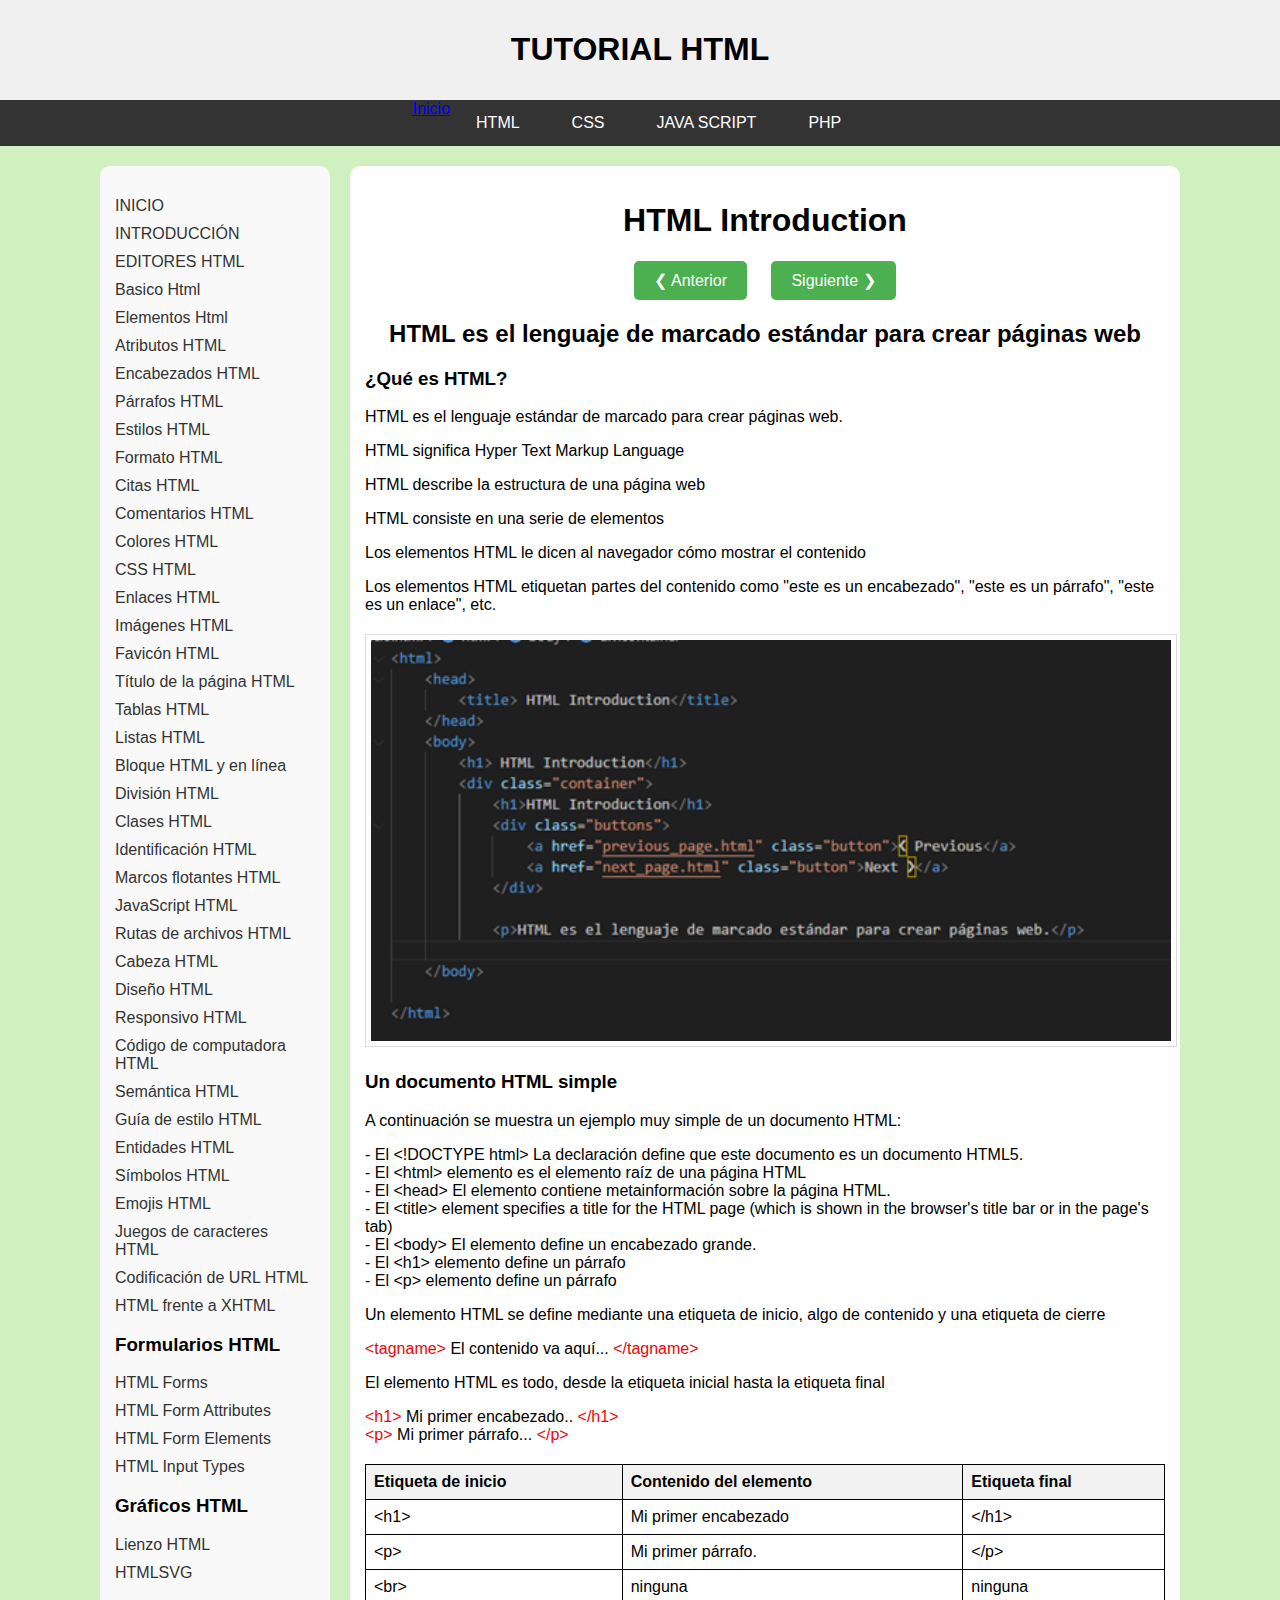
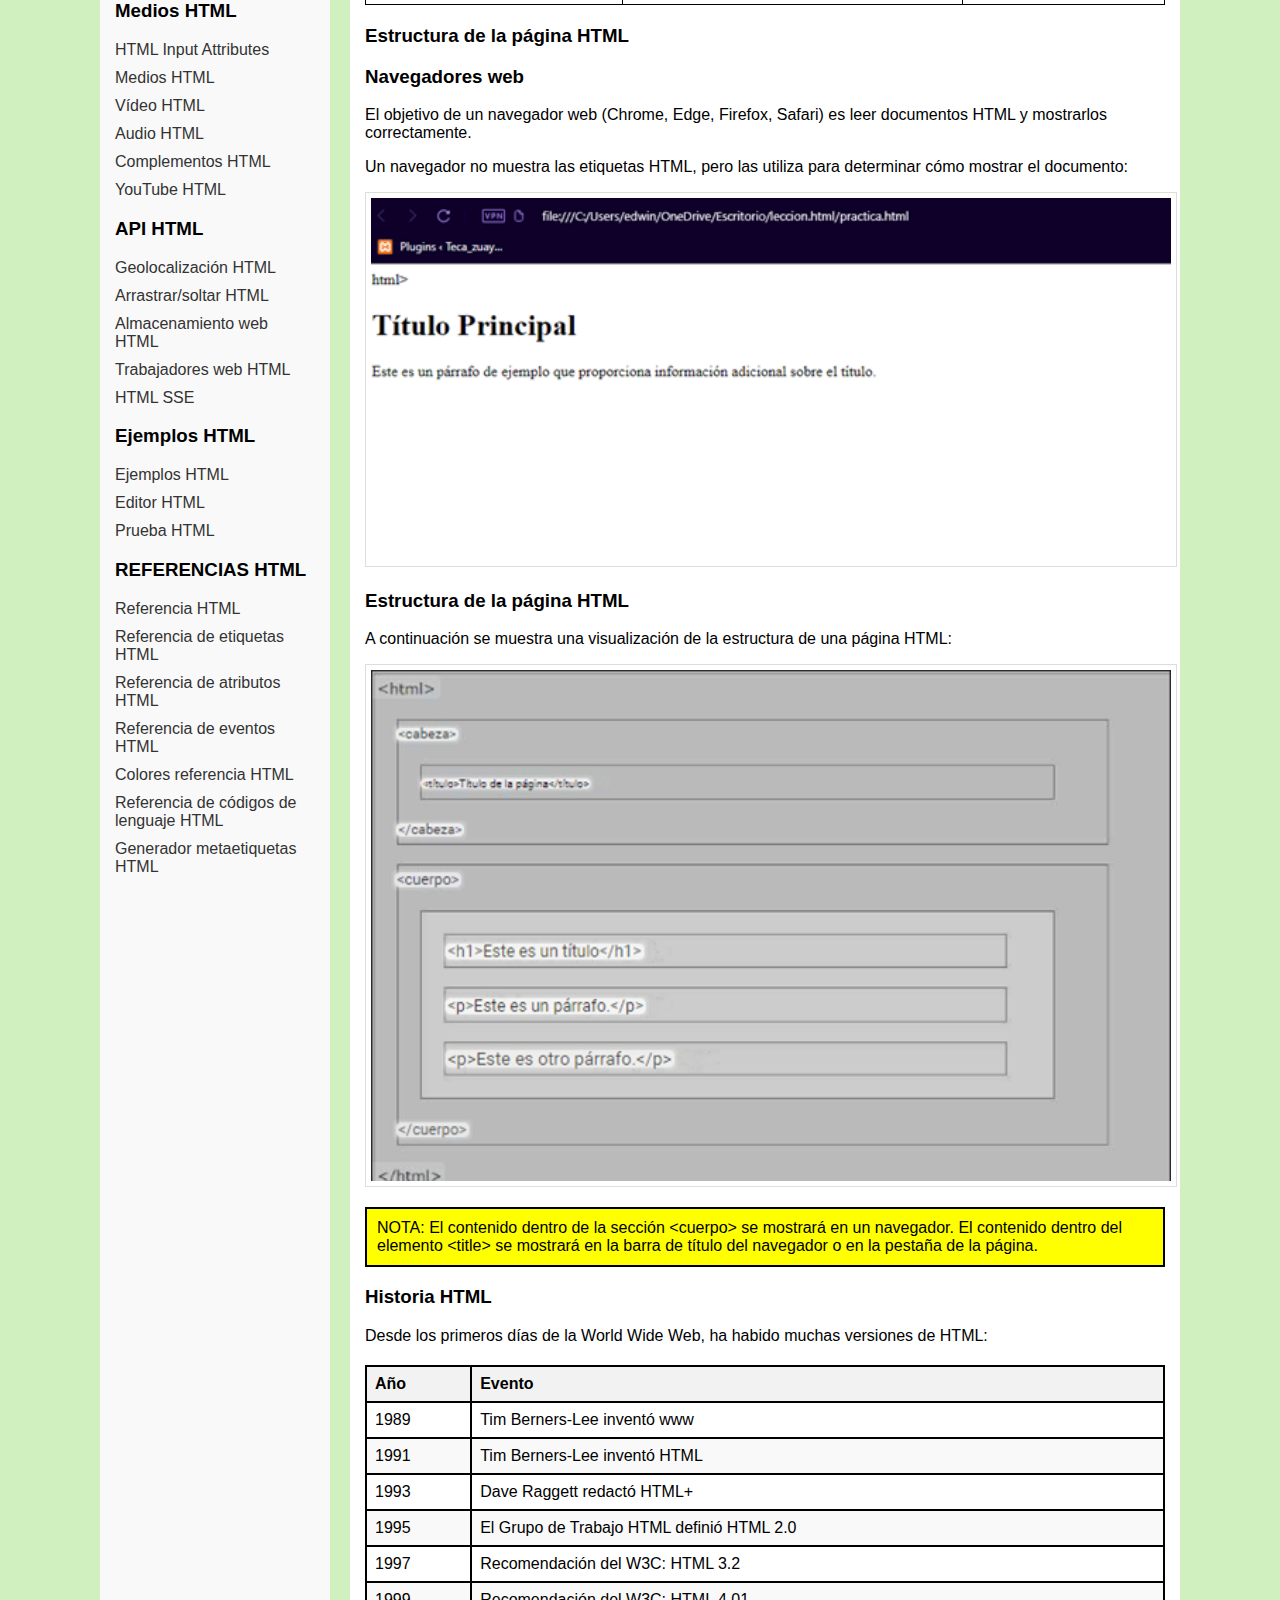
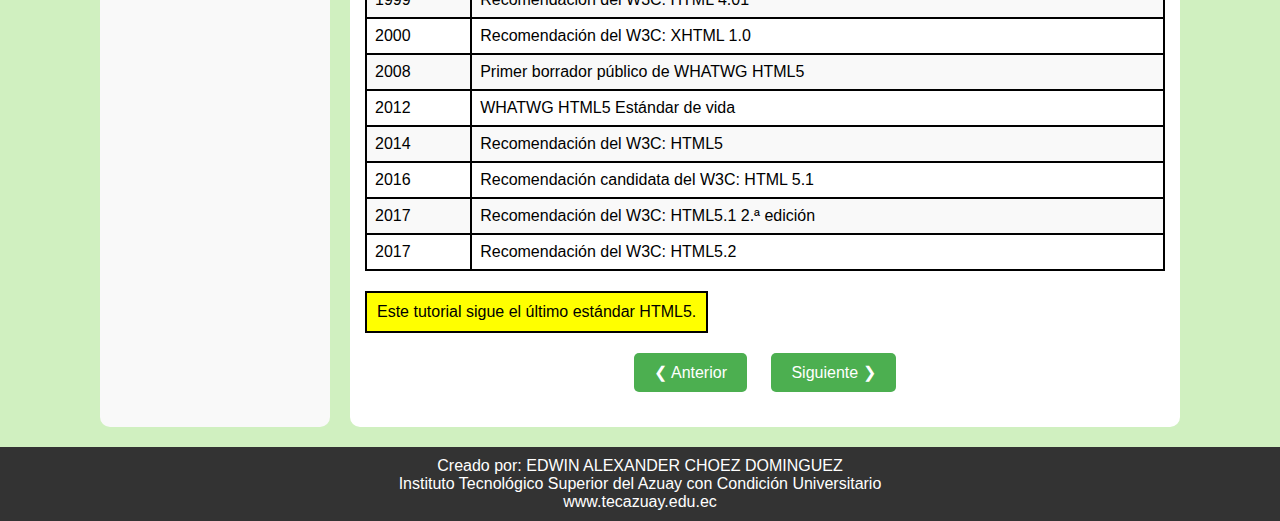
<file: introduccion.html>
<!DOCTYPE html>
<html lang="es">

<head>
    <meta charset="UTF-8">
    <meta name="viewport" content="width=device-width, initial-scale=1.0">
    <title>HTML Introduction</title>
    <link rel="stylesheet" href="styles.css">
</head>

<body>
    <div class="header">
        <h1>TUTORIAL HTML</h1>
    </div>
    <nav class="menu">
        <ul <li><a href="inicio.html">Inicio</a></li>
            <li><a href="introduccion.html">HTML</a></li>
            <li><a href="#">CSS</a></li>
            <li><a href="#">JAVA SCRIPT</a></li>
            <li><a href="#">PHP</a></li>
        </ul>
    </nav>
    <div class="main-container">
        <nav class="sidebar">
            <ul>
                <li><a href="index.html">INICIO</a></li>
                <li><a href="introduccion.html">INTRODUCCIÓN</a></li>
                <li><a href="Editores.html">EDITORES HTML</a></li>
                <li><a href="Basico.html">Basico Html</html></a></li>
                <li><a href="Elementos.html">Elementos Html</html></a></li>
                <li><a href="Atributos.html">Atributos HTML</a></li>
                <li><a href="Encabezado.html">Encabezados HTML</a></li>
                <li><a href="Parrafos.html">Párrafos HTML</a></li>
                <li><a href="Estilos.html">Estilos HTML</a></li>
                <li><a href="Fromato_testo.html">Formato HTML</a></li>
                <li><a href="Citas.html">Citas HTML</a></li>
                <li><a href="Comentarios.html">Comentarios HTML</a></li>
                <li><a href="Colores.html">Colores HTML</a></li>
                <li><a href="#css-html">CSS HTML</a></li>
                <li><a href="#enlaces-html">Enlaces HTML</a></li>
                <li><a href="#imagenes-html">Imágenes HTML</a></li>
                <li><a href="#favicon-html">Favicón HTML</a></li>
                <li><a href="#titulo-pagina-html">Título de la página HTML</a></li>
                <li><a href="#tablas-html">Tablas HTML</a></li>
                <li><a href="#listas-html">Listas HTML</a></li>
                <li><a href="#bloque-inline-html">Bloque HTML y en línea</a></li>
                <li><a href="#division-html">División HTML</a></li>
                <li><a href="#clases-html">Clases HTML</a></li>
                <li><a href="#identificacion-html">Identificación HTML</a></li>
                <li><a href="#marcos-flotantes-html">Marcos flotantes HTML</a></li>
                <li><a href="#javascript-html">JavaScript HTML</a></li>
                <li><a href="#rutas-archivos-html">Rutas de archivos HTML</a></li>
                <li><a href="#cabeza-html">Cabeza HTML</a></li>
                <li><a href="#diseno-html">Diseño HTML</a></li>
                <li><a href="#responsivo-html">Responsivo HTML</a></li>
                <li><a href="#codigo-computadora-html">Código de computadora HTML</a></li>
                <li><a href="#semantica-html">Semántica HTML</a></li>
                <li><a href="#guia-estilo-html">Guía de estilo HTML</a></li>
                <li><a href="#entidades-html">Entidades HTML</a></li>
                <li><a href="#simbolos-html">Símbolos HTML</a></li>
                <li><a href="#emojis-html">Emojis HTML</a></li>
                <li><a href="#juegos-caracteres-html">Juegos de caracteres HTML</a></li>
                <li><a href="#codificacion-url-html">Codificación de URL HTML</a></li>
                <li><a href="#html-xhtml">HTML frente a XHTML</a></li>
                <li>
                    <h3>Formularios HTML</h3>
                </li>
                <li><a href="#html-forms">HTML Forms</a></li>
                <li><a href="#html-form-attributes">HTML Form Attributes</a></li>
                <li><a href="#html-form-elements">HTML Form Elements</a></li>
                <li><a href="#html-input-types">HTML Input Types</a></li>
                <li>
                    <h3>Gráficos HTML</h3>
                </li>
                <li><a href="#lienzo-html">Lienzo HTML</a></li>
                <li><a href="#htmlsvg">HTMLSVG</a></li>
                <li>
                    <h3>Medios HTML</h3>
                </li>
                <li><a href="#html-input-attributes">HTML Input Attributes</a></li>
                <li><a href="#medios-html">Medios HTML</a></li>
                <li><a href="#video-html">Vídeo HTML</a></li>
                <li><a href="#audio-html">Audio HTML</a></li>
                <li><a href="#complementos-html">Complementos HTML</a></li>
                <li><a href="#youtube-html">YouTube HTML</a></li>
                <li>
                    <h3>API HTML</h3>
                </li>
                <li><a href="#geolocalizacion-html">Geolocalización HTML</a></li>
                <li><a href="#arrastrar-soltar-html">Arrastrar/soltar HTML</a></li>
                <li><a href="#almacenamiento-web-html">Almacenamiento web HTML</a></li>
                <li><a href="#trabajadores-web-html">Trabajadores web HTML</a></li>
                <li><a href="#html-sse">HTML SSE</a></li>
                <li>
                    <h3>Ejemplos HTML</h3>
                </li>
                <li><a href="#ejemplos-html">Ejemplos HTML</a></li>
                <li><a href="#editor-html">Editor HTML</a></li>
                <li><a href="#prueba-html">Prueba HTML</a></li>
                <li>
                    <h3>REFERENCIAS HTML</h3>
                </li>
                <li><a href="#referencia-html">Referencia HTML</a></li>
                <li><a href="#referencia-de-etiquetas-html">Referencia de etiquetas HTML</a></li>
                <li><a href="#referencia-de-atributos-html">Referencia de atributos HTML</a></li>
                <li><a href="#referencia-de-eventos-html">Referencia de eventos HTML</a></li>
                <li><a href="#colores-referencia-html">Colores referencia HTML</a></li>
                <li><a href="#referencia-de-codigos-de-lenguaje-html">Referencia de códigos de lenguaje HTML</a></li>
                <li><a href="#generador-metaetiquetas-html">Generador metaetiquetas HTML</a></li>
            </ul>
        </nav>
        <div class="content-container">
            <div class="content">
                <h1>HTML Introduction</h1>
                <div class="buttons">
                    <a href="index.html" class="button">❮ Anterior</a>
                    <a href="Editores.html" class="button">Siguiente ❯</a>
                </div>
                <h2>HTML es el lenguaje de marcado estándar para crear páginas web</h2>
                <div class="example-container">
                    
                </div>
                <h3>¿Qué es HTML?</h3>
                <p>HTML es el lenguaje estándar de marcado para crear páginas web.</p>
                <p>HTML significa Hyper Text Markup Language</p>
                <p>HTML describe la estructura de una página web</p>
                <p>HTML consiste en una serie de elementos</p>
                <p>Los elementos HTML le dicen al navegador cómo mostrar el contenido</p>
                <p>Los elementos HTML etiquetan partes del contenido como "este es un encabezado", "este es un párrafo", "este es un enlace", etc.</p>
                <div class="example-container">
                    <img src="Imagen2.png" alt="Ejemplo de imagen" class="bordered-image">
                </div>
                <h3>Un documento HTML simple</h3>
                <p>A continuación se muestra un ejemplo muy simple de un documento HTML:</p>
                <div class="code-line">
                    <span class="tag">- El &lt;!DOCTYPE html&gt;  La declaración define que este documento es un documento HTML5.</span><br>
                    <span class="tag">- El &lt;html&gt; elemento es el elemento raíz de una página HTML</span><br>
                    <span class="tag">- El &lt;head&gt; El elemento contiene metainformación sobre la página HTML.</span><br>
                    <span class="tag">- El &lt;title&gt; element specifies a title for the HTML page (which is shown in the browser's title bar or in the page's tab)</span><br>
                    <span class="tag">- El &lt;body&gt; El elemento define un encabezado grande.</span><br>
                    <span class="tag">- El &lt;h1&gt; elemento define un párrafo</span><br>
                    <span class="tag">- El &lt;p&gt; elemento define un párrafo</span><br>
                    
                </div>
               
               
                <p>Un elemento HTML se define mediante una etiqueta de inicio, algo de contenido y una etiqueta de cierre</p>
                <div class="code-line">
                    <span class="tag1" > &lt;tagname&gt;</span>
                    <span class="content">El contenido va aquí...</span>
                    <span class="tag1">&lt;/tagname&gt;</span>
                    <p>El elemento HTML es todo, desde la etiqueta inicial hasta la etiqueta final</p>
                    <span class="tag1">&lt;h1&gt;</span>
                    <span class="content">Mi primer encabezado..</span>
                    <span class="tag1">&lt;/h1&gt;</span>
                </div>
                <span class="tag1">&lt;p&gt;</span>
                <span class="content">Mi primer párrafo...</span>
                <span class="tag1">&lt;/p&gt;</span>
                <table border="2">
                    <tr>
                        <th>Etiqueta de inicio</th>
                        <th>Contenido del elemento</th>
                        <th>Etiqueta final</th>
                    </tr>
                    <tr>
                        <td>&lt;h1&gt;</td>
                        <td>Mi primer encabezado</td>
                        <td>&lt;/h1&gt;</td>
                    </tr>
                    <tr>
                        <td>&lt;p&gt;</td>
                        <td>Mi primer párrafo.</td>
                        <td>&lt;/p&gt;</td>
                    </tr>
                    <tr>
                        <td>&lt;br&gt;</td>
                        <td>ninguna</td>
                        <td>ninguna</td>
                    </tr>
                </table>

                <h3>Estructura de la página HTML</h3>
                <h3>Navegadores web</h3>
                <p>El objetivo de un navegador web (Chrome, Edge, Firefox, Safari) es leer documentos HTML y mostrarlos correctamente.</p>
                <p>Un navegador no muestra las etiquetas HTML, pero las utiliza para determinar cómo mostrar el documento:</p>
                <img src="Imagen3.png" alt="Ejemplo de imagen" class="bordered-image">
                <h3>Estructura de la página HTML</h3>
                <p>A continuación se muestra una visualización de la estructura de una página HTML:</p>
                <img src="imagen7.png" alt="Ejemplo de imagen" class="bordered-image">
                <P> </P>
                <p> </p>
                <div class="nota">
                    <span class="tag">NOTA: El contenido dentro de la sección &lt;cuerpo&gt; se mostrará en un navegador. El contenido dentro del elemento &lt;title&gt; se mostrará en la barra de título del navegador o en la pestaña de la página.</span>
                </div>
                <h3>Historia HTML</h3>
                <p>Desde los primeros días de la World Wide Web, ha habido muchas versiones de HTML:</p>

                <table class="historia-html">
                    <thead>
                        <tr>
                            <th>Año</th>
                            <th>Evento</th>
                        </tr>
                    </thead>
                    <tbody>
                        <tr>
                            <td>1989</td>
                            <td>Tim Berners-Lee inventó www</td>
                        </tr>
                        <tr>
                            <td>1991</td>
                            <td>Tim Berners-Lee inventó HTML</td>
                        </tr>
                        <tr>
                            <td>1993</td>
                            <td>Dave Raggett redactó HTML+</td>
                        </tr>
                        <tr>
                            <td>1995</td>
                            <td>El Grupo de Trabajo HTML definió HTML 2.0</td>
                        </tr>
                        <tr>
                            <td>1997</td>
                            <td>Recomendación del W3C: HTML 3.2</td>
                        </tr>
                        <tr>
                            <td>1999</td>
                            <td>Recomendación del W3C: HTML 4.01</td>
                        </tr>
                        <tr>
                            <td>2000</td>
                            <td>Recomendación del W3C: XHTML 1.0</td>
                        </tr>
                        <tr>
                            <td>2008</td>
                            <td>Primer borrador público de WHATWG HTML5</td>
                        </tr>
                        <tr>
                            <td>2012</td>
                            <td>WHATWG HTML5 Estándar de vida</td>
                        </tr>
                        <tr>
                            <td>2014</td>
                            <td>Recomendación del W3C: HTML5</td>
                        </tr>
                        <tr>
                            <td>2016</td>
                            <td>Recomendación candidata del W3C: HTML 5.1</td>
                        </tr>
                        <tr>
                            <td>2017</td>
                            <td>Recomendación del W3C: HTML5.1 2.ª edición</td>
                        </tr>
                        <tr>
                            <td>2017</td>
                            <td>Recomendación del W3C: HTML5.2</td>
                        </tr>
                    </tbody>
                </table>
                <div class="nota">
                    <span  class="tag"> Este tutorial sigue el último estándar HTML5.
                    </span>
                </div>
                <div class="buttons">
                    <a href="index.html" class="button">❮ Anterior</a>
                    <a href="Editores.html" class="button">Siguiente ❯</a>
                </div>
            </div>
             
        </div>
        
    </div>
    
    <div class="footer">
        Creado por: EDWIN ALEXANDER CHOEZ DOMINGUEZ<br>
        Instituto Tecnológico Superior del Azuay con Condición Universitario<br>
        <a href="http://www.tecazuay.edu.ec" target="_blank">www.tecazuay.edu.ec</a>
    </div>
</body>

</html>
</file>
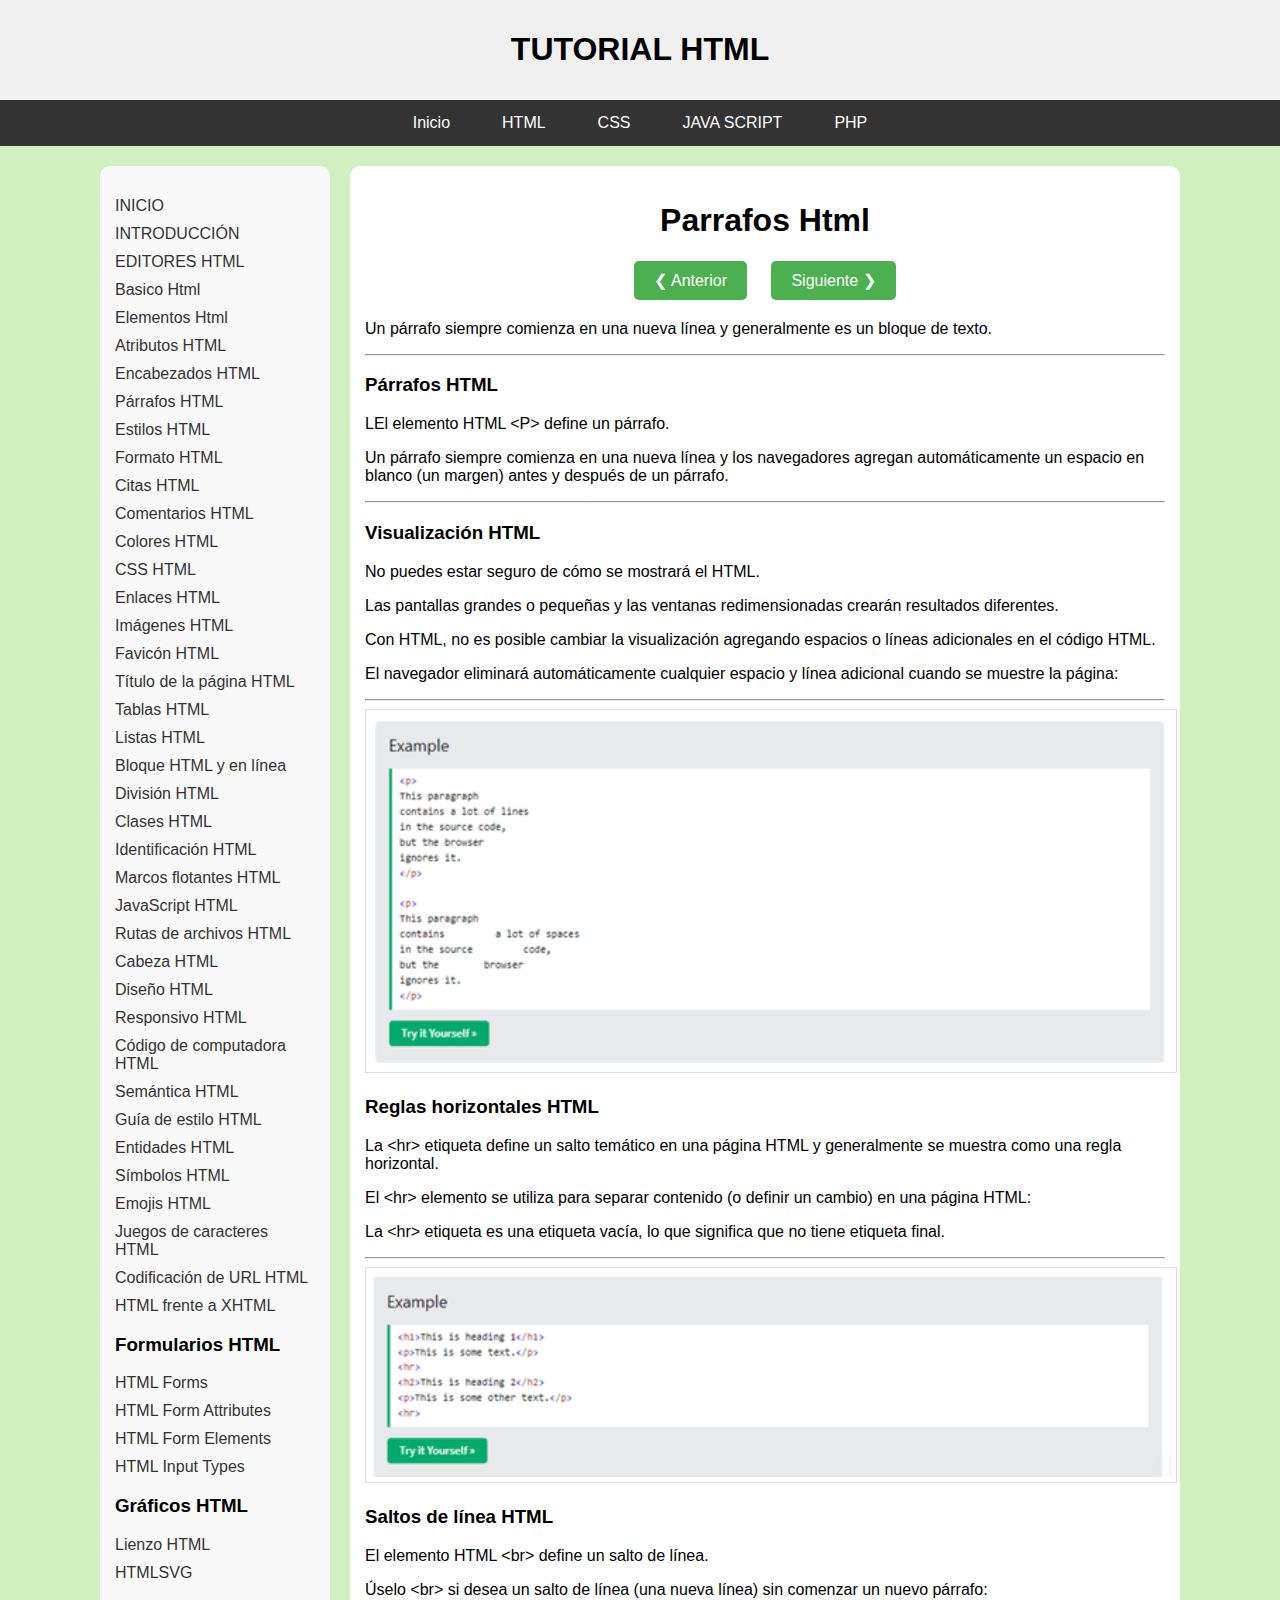
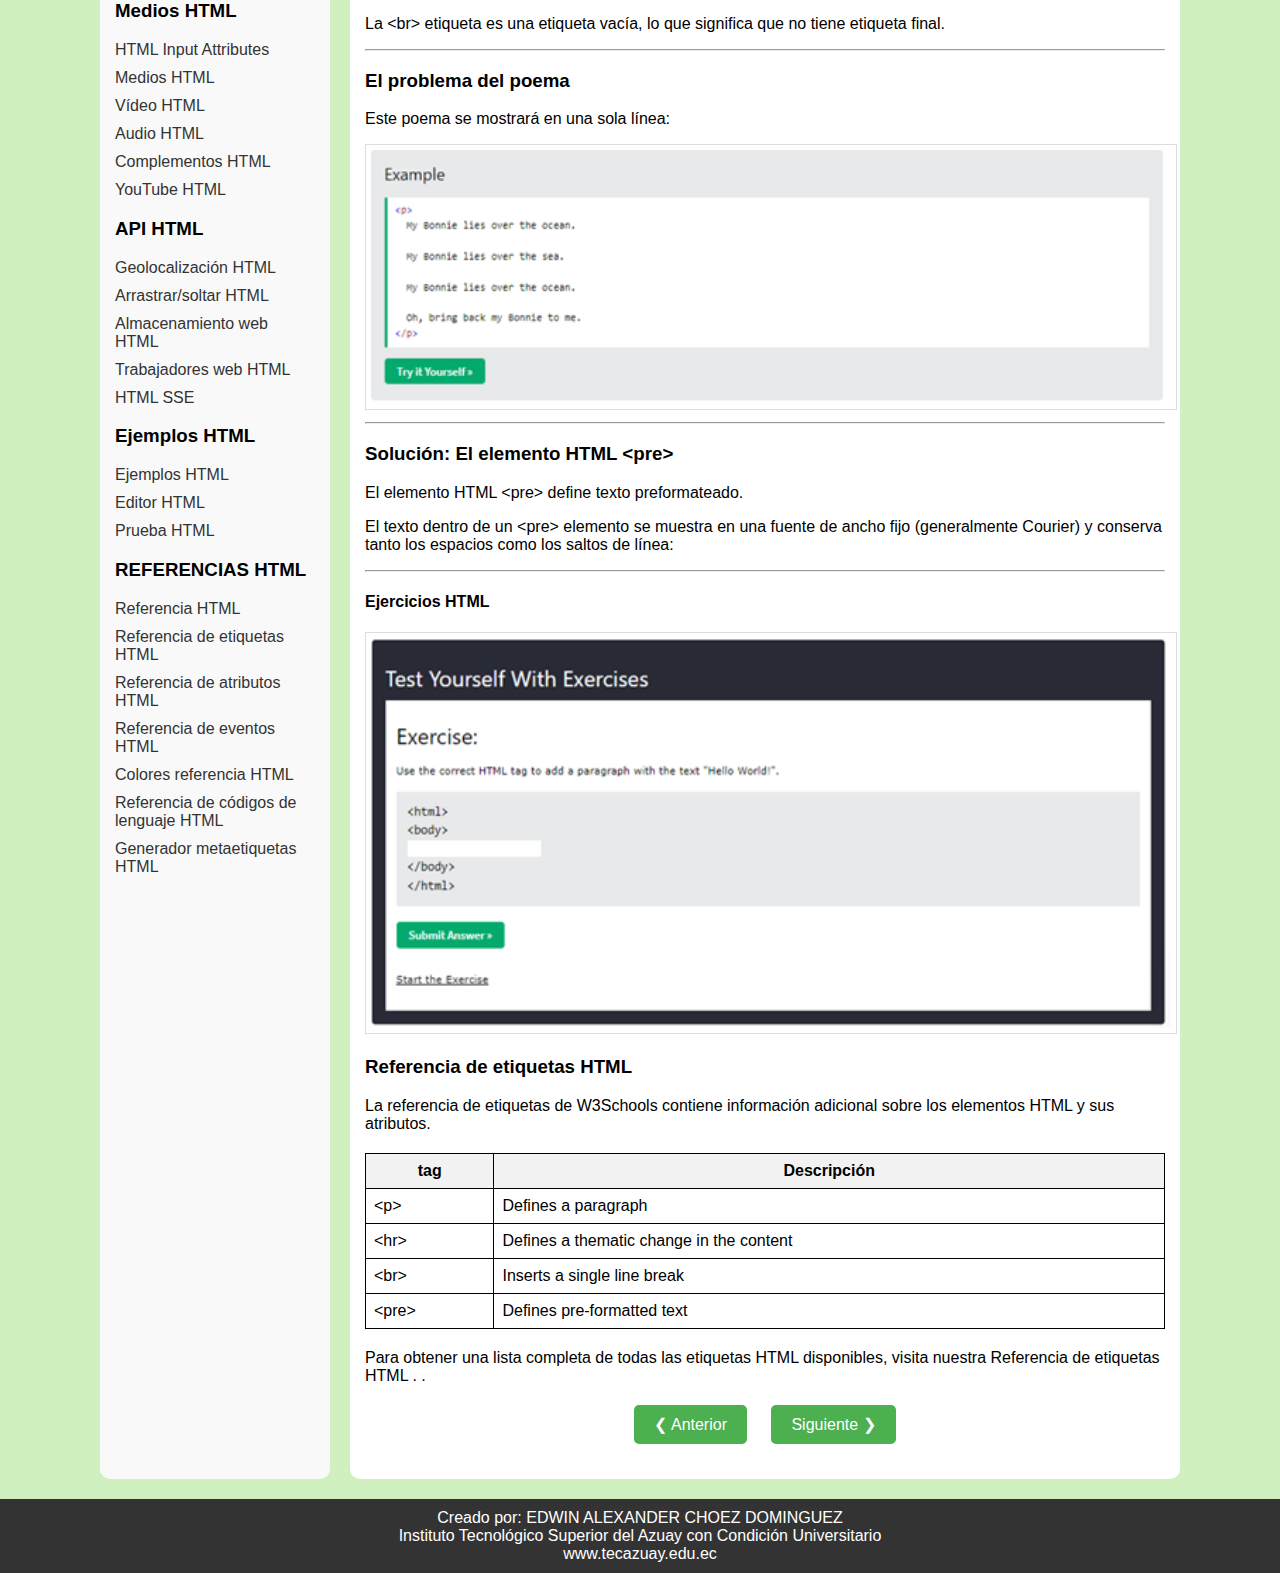
<file: Parrafos.html>
<!DOCTYPE html>
<html lang="es">

<head>
    <meta charset="UTF-8">
    <meta name="viewport" content="width=device-width, initial-scale=1.0">
    <title>Tutorial HTML</title>
    <link rel="stylesheet" href="styles.css">
</head>

<body>
    <div class="header">
        <h1>TUTORIAL HTML</h1>
    </div>
    <nav class="menu">
        <ul>
            <li><a href="inicio.html">Inicio</a></li>
                <li><a href="introduccion.html">HTML</a></li>
                <li><a href="#">CSS</a></li>
                <li><a href="#">JAVA SCRIPT</a></li>
                <li><a href="#">PHP</a></li>
        </ul>
    </nav>
    <div class="main-container">
        <nav class="sidebar">
            <ul>
                <li><a href="index.html">INICIO</a></li>
                <li><a href="introduccion.html">INTRODUCCIÓN</a></li>
                <li><a href="Editores.html">EDITORES HTML</a></li>
                <li><a href="Basico.html">Basico Html</html></a></li>
                <li><a href="Elementos.html">Elementos Html</html></a></li>
                <li><a href="Atributos.html">Atributos HTML</a></li>
                <li><a href="Encabezado.html">Encabezados HTML</a></li>
                <li><a href="Parrafos.html">Párrafos HTML</a></li>
                <li><a href="Estilos.html">Estilos HTML</a></li>
                <li><a href="Fromato_testo.html">Formato HTML</a></li>
                <li><a href="Citas.html">Citas HTML</a></li>
                <li><a href="Comentarios.html">Comentarios HTML</a></li>
                <li><a href="Colores.html">Colores HTML</a></li>
                <li><a href="#css-html">CSS HTML</a></li>
                <li><a href="#enlaces-html">Enlaces HTML</a></li>
                <li><a href="#imagenes-html">Imágenes HTML</a></li>
                <li><a href="#favicon-html">Favicón HTML</a></li>
                <li><a href="#titulo-pagina-html">Título de la página HTML</a></li>
                <li><a href="#tablas-html">Tablas HTML</a></li>
                <li><a href="#listas-html">Listas HTML</a></li>
                <li><a href="#bloque-inline-html">Bloque HTML y en línea</a></li>
                <li><a href="#division-html">División HTML</a></li>
                <li><a href="#clases-html">Clases HTML</a></li>
                <li><a href="#identificacion-html">Identificación HTML</a></li>
                <li><a href="#marcos-flotantes-html">Marcos flotantes HTML</a></li>
                <li><a href="#javascript-html">JavaScript HTML</a></li>
                <li><a href="#rutas-archivos-html">Rutas de archivos HTML</a></li>
                <li><a href="#cabeza-html">Cabeza HTML</a></li>
                <li><a href="#diseno-html">Diseño HTML</a></li>
                <li><a href="#responsivo-html">Responsivo HTML</a></li>
                <li><a href="#codigo-computadora-html">Código de computadora HTML</a></li>
                <li><a href="#semantica-html">Semántica HTML</a></li>
                <li><a href="#guia-estilo-html">Guía de estilo HTML</a></li>
                <li><a href="#entidades-html">Entidades HTML</a></li>
                <li><a href="#simbolos-html">Símbolos HTML</a></li>
                <li><a href="#emojis-html">Emojis HTML</a></li>
                <li><a href="#juegos-caracteres-html">Juegos de caracteres HTML</a></li>
                <li><a href="#codificacion-url-html">Codificación de URL HTML</a></li>
                <li><a href="#html-xhtml">HTML frente a XHTML</a></li>
                <li>
                    <h3>Formularios HTML</h3>
                </li>
                <li><a href="#html-forms">HTML Forms</a></li>
                <li><a href="#html-form-attributes">HTML Form Attributes</a></li>
                <li><a href="#html-form-elements">HTML Form Elements</a></li>
                <li><a href="#html-input-types">HTML Input Types</a></li>
                <li>
                    <h3>Gráficos HTML</h3>
                </li>
                <li><a href="#lienzo-html">Lienzo HTML</a></li>
                <li><a href="#htmlsvg">HTMLSVG</a></li>
                <li>
                    <h3>Medios HTML</h3>
                </li>
                <li><a href="#html-input-attributes">HTML Input Attributes</a></li>
                <li><a href="#medios-html">Medios HTML</a></li>
                <li><a href="#video-html">Vídeo HTML</a></li>
                <li><a href="#audio-html">Audio HTML</a></li>
                <li><a href="#complementos-html">Complementos HTML</a></li>
                <li><a href="#youtube-html">YouTube HTML</a></li>
                <li>
                    <h3>API HTML</h3>
                </li>
                <li><a href="#geolocalizacion-html">Geolocalización HTML</a></li>
                <li><a href="#arrastrar-soltar-html">Arrastrar/soltar HTML</a></li>
                <li><a href="#almacenamiento-web-html">Almacenamiento web HTML</a></li>
                <li><a href="#trabajadores-web-html">Trabajadores web HTML</a></li>
                <li><a href="#html-sse">HTML SSE</a></li>
                <li>
                    <h3>Ejemplos HTML</h3>
                </li>
                <li><a href="#ejemplos-html">Ejemplos HTML</a></li>
                <li><a href="#editor-html">Editor HTML</a></li>
                <li><a href="#prueba-html">Prueba HTML</a></li>
                <li>
                    <h3>REFERENCIAS HTML</h3>
                </li>
                <li><a href="#referencia-html">Referencia HTML</a></li>
                <li><a href="#referencia-de-etiquetas-html">Referencia de etiquetas HTML</a></li>
                <li><a href="#referencia-de-atributos-html">Referencia de atributos HTML</a></li>
                <li><a href="#referencia-de-eventos-html">Referencia de eventos HTML</a></li>
                <li><a href="#colores-referencia-html">Colores referencia HTML</a></li>
                <li><a href="#referencia-de-codigos-de-lenguaje-html">Referencia de códigos de lenguaje HTML</a></li>
                <li><a href="#generador-metaetiquetas-html">Generador metaetiquetas HTML</a></li>
            </ul>
        </nav>

        <div class="content-container">
            <h1>Parrafos Html</h1>
            <div class="buttons">
                <a href="Encabezado.html" class="button">❮ Anterior</a>
                <a href="Estilos.html" class="button">Siguiente ❯</a>

                
            </div> 
            <p>Un párrafo siempre comienza en una nueva línea y generalmente es un bloque de texto. </p>
            <hr>
            <h3>Párrafos HTML </h3>
            <p>LEl elemento HTML &lt;P&gt; define un párrafo. </p>
            <p>Un párrafo siempre comienza en una nueva línea y los navegadores agregan automáticamente un espacio en
                blanco (un margen) antes y después de un párrafo.</p>
            <hr>
            <h3>Visualización HTML </h3>
            <p>No puedes estar seguro de cómo se mostrará el HTML. </p>
            <p>Las pantallas grandes o pequeñas y las ventanas redimensionadas crearán resultados diferentes. </p>
            <p>Con HTML, no es posible cambiar la visualización agregando espacios o líneas adicionales en el código
                HTML. </p>

            <p>El navegador eliminará automáticamente cualquier espacio y línea adicional cuando se muestre la página:
            </p>
            <hr>
            <img src="Imagen29.png" alt="Ejemplo de imagen" class="bordered-image">   
            <h3>Reglas horizontales HTML </h3>
            <p>La &lt;hr&gt; etiqueta define un salto temático en una página HTML y generalmente se muestra como una
                regla horizontal.</p>
            <p>El &lt;hr&gt; elemento se utiliza para separar contenido (o definir un cambio) en una página HTML:</p>
            <p>La &lt;hr&gt; etiqueta es una etiqueta vacía, lo que significa que no tiene etiqueta final. </p>
            <hr>
            <img src="Imagen30.png" alt="Ejemplo de imagen" class="bordered-image">   
            <h3>Saltos de línea HTML</h3>
            <p>El elemento HTML &lt;br&gt; define un salto de línea.</p>
            <p>Úselo &lt;br&gt; si desea un salto de línea (una nueva línea) sin comenzar un nuevo párrafo:</p>
            <p>La &lt;br&gt; etiqueta es una etiqueta vacía, lo que significa que no tiene etiqueta final. </p>
            <hr>
            <h3>El problema del poema </h3>
            <p>Este poema se mostrará en una sola línea: </p>
            <img src="Imagen31.png" alt="Ejemplo de imagen" class="bordered-image">   
            <hr>
            <h3>Solución: El elemento HTML &lt;pre&gt; </h3>
            <p>El elemento HTML &lt;pre&gt; define texto preformateado. </p>
            <p>El texto dentro de un &lt;pre&gt; elemento se muestra en una fuente de ancho fijo (generalmente Courier)
                y conserva tanto los espacios como los saltos de línea:</p>
            <hr>
            <h4>Ejercicios HTML</h4>
            <img src="Imagen32.png" alt="Ejemplo de imagen" class="bordered-image">  
            <h3>Referencia de etiquetas HTML </h3>
            <p>La referencia de etiquetas de W3Schools contiene información adicional sobre los elementos HTML y sus
                atributos. </p>

            <table>
                <tr>
                    <th>
                        <center>tag </center>
                    </th>
                    <th>
                        <center> Descripción </center>
                    </th>
                </tr>
                <tr>
                    <td>&lt;p&gt; </td>
                    <td>Defines a paragraph </td>
                </tr>
                <tr>
                    <td>&lt;hr&gt; </td>
                    <td>Defines a thematic change in the content </td>
                </tr>
                <tr>
                    <td>&lt;br&gt; </td>
                    <td> Inserts a single line break</td>
                </tr>
                <tr>
                    <td>&lt;pre&gt; </td>
                    <td>Defines pre-formatted text</td>
                </tr>
            </table>
            <div id="nota">
                <p class="inline">
                <h3 class="inline"></h3>Para obtener una lista completa de todas las etiquetas HTML disponibles, visita
                nuestra Referencia de etiquetas HTML . .</p>
                <div class="buttons">
                    <a href="Encabezado.html" class="button">❮ Anterior</a>
                <a href="Estilos.html" class="button">Siguiente ❯</a>
                </div>
            </div>
             </div>
        </div>
        <div class="footer">
            Creado por: EDWIN ALEXANDER CHOEZ DOMINGUEZ<br>
            Instituto Tecnológico Superior del Azuay con Condición Universitario<br>
            <a href="http://www.tecazuay.edu.ec" target="_blank">www.tecazuay.edu.ec</a>
        </div>
         
    </body>

</html>
</file>
<file: styles.css>
/* Estilos adicionales específicos para esta página */
body {
    font-family: Arial, sans-serif;
    margin: 0;
    padding: 0;
    background-color: #d0f0c0;
}

.header {
    text-align: center;
    background-color: #f0f0f0;
    padding: 10px 0;
}

nav.menu {
    background-color: #333;
    overflow: hidden;
}

nav.menu ul {
    list-style-type: none;
    margin: 0;
    padding: 0;
    display: flex;
    justify-content: center;
}

nav.menu ul li {
    margin: 0 10px;
}

nav.menu ul li a {
    display: block;
    color: white;
    text-align: center;
    padding: 14px 16px;
    text-decoration: none;
}

nav.menu ul li a:hover {
    background-color: #111;
}

.main-container {
    display: flex;
    justify-content: center;
    margin: 20px 0;
}

.sidebar {
    background-color: #f9f9f9;
    padding: 15px;
    flex: 0 0 200px;
    margin-right: 20px;
    border-radius: 10px;
}

.sidebar ul {
    list-style-type: none;
    padding: 0;
}

.sidebar ul li {
    margin: 10px 0;
}

.sidebar ul li a {
    text-decoration: none;
    color: #333;
}

.content-container {
    flex: 1;
    padding: 15px;
    background-color: white;
    border-radius: 10px;
    max-width: 800px;
}

h1 {
    text-align: center;
}
h2 {
    text-align: center;
}


.buttons {
    text-align: center;
    margin: 20px 0;
}

.buttons .button {
    background-color: #4CAF50;
    color: white;
    padding: 10px 20px;
    text-decoration: none;
    border-radius: 5px;
    margin: 0 10px;
}

.example-container {
    text-align: center;
    margin: 20px 0;
}

.example-container img {
    max-width: 100%;
}

.bordered-image {
    border: 1px solid #ddd;
    padding: 5px;
    width: 100%;
}

table {
    width: 100%;
    border-collapse: collapse;
    margin: 20px 0;
}

table, th, td {
    border: 1px solid black;
}

th, td {
    padding: 8px;
    text-align: left;
}

th {
    background-color: #f2f2f2;
}

.footer {
    text-align: center;
    padding: 10px;
    background-color: #333;
    color: white;
}

.footer a {
    color: white;
    text-decoration: none;
}
.tag1{
    color: #ee0505;
}
.nota {
    border: 2px solid black; /* Borde negro de 2px de grosor */
    background-color: yellow; /* Fondo amarillo */
    padding: 10px; /* Espaciado interno */
    display: inline-block; /* Para ajustar el ancho al contenido */
    font-family: Arial, sans-serif; /* Fuente Arial */
}
table.historia-html {
    border-collapse: collapse;
    width: 100%;
    background-color: yellow; /* Fondo amarillo */
}

table.historia-html th, table.historia-html td {
    border: 2px solid black; /* Bordes negros de 2px de grosor */
    padding: 8px;
    text-align: left;
}

table.historia-html th {
    background-color: #f2f2f2; /* Fondo gris claro para encabezados */
}

table.historia-html tbody tr:nth-child(even) {
    background-color: #f9f9f9; /* Fondo gris claro para filas pares */
}

table.historia-html tbody tr:nth-child(odd) {
    background-color: white; /* Fondo blanco para filas impares */
}
.negrita {
    font-weight: bold; /* Aplicar negrita */
}
.button {
    background-color: green;
    color: white;
    padding: 10px 20px;
    text-decoration: none;
    border-radius: 5px;
    display: inline-block;
}

.button:hover {
    background-color: darkgreen;
}
</file>
